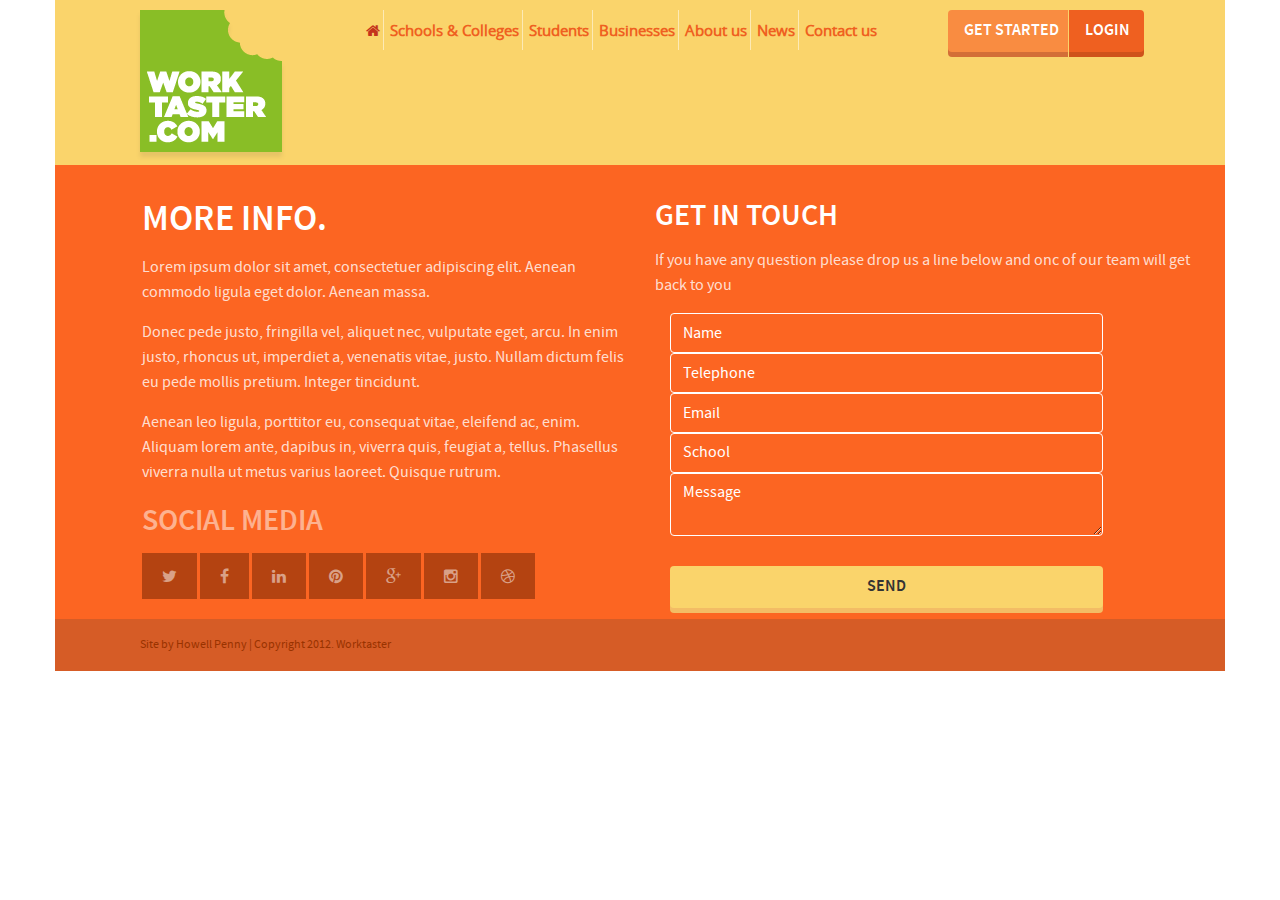
<file: design/index.html>
<!DOCTYPE html>
<html lang="en">
<head>
<meta charset="utf-8">
<title>Home Page | Welcome</title>
<meta name="viewport" content="width=device-width, initial-scale=1.0, maximum-scale=1.0">

<!--Bootstrap Css-->
<link href="bootstrap/css/bootstrap.css" rel="stylesheet">

<!-- Loading Drunken Parrot UI -->
<link href="css/style.css" rel="stylesheet">
<link href="css/demo.css" rel="stylesheet">

<!-- <link rel="shortcut icon" href="images/favicon.ico"> -->

<!-- HTML5 shim, for IE6-8 support of HTML5 elements. All other JS at the end of file. -->
<!--[if lt IE 9]>
    <script src="js/html5shiv.js"></script>
<![endif]-->
    
<!--My Style Css-->
<link href="script/myStyle.css" rel="stylesheet" type="text/css">

<!--Font Awesome -->
<link href="css/font-awesome.css" rel="stylesheet" type="text/css">

<!--Fonts  -->
<link href="font/stylesheet.css" rel="stylesheet" type="text/css">

<!-- Rest Css -->
<link href="script/html5reset-1.6.1.css" rel="stylesheet" type="text/css">

<!--Normalize Css-->
<link href="script/normalize.css" rel="stylesheet" type="text/css">

<!-- Custome Buttons
<link href="script/buttons.css" rel="stylesheet" type="text/css"> -->

</head>
<body>
<div class="container">

<div class="row bgColorOne">
  <div class="col-md-3"><a href="index.html"><img src="img/logo.png" alt="Logo" class="logo"></a></div>
  <div class="col-md-6">
    <div id="navigationContainer">
    	<nav>
            <ul>
            	<li><a href="index.html"><span class="fa fa-home h_pg_homeIcon"></span></a></li>
            	<li><a href="#schoolandcollage.html">Schools & Colleges</a></li>
            	<li><a href="#students.html">Students</a></li>
            	<li><a href="#businesses.html">Businesses</a></li>
            	<li><a href="about.html">About us</a></li>
            	<li><a href="#news.html">News</a></li>
            	<li class="border-right-none"><a href="#contactus.html">Contact us</a></li>
            </ul>
        </nav>
    </div>
  </div>
  <div class="col-md-3">
  	<div class="header_btn_group">
      <a href="#" class="menu-getStarted-btn-adj"><button type="button" class="btn btn-danger btn-embossed">GET STARTED</button></a>
      <a href="#" class="menu-login-btn-adj"><button type="button" class="btn btn-orange btn-embossed">LOGIN</button></a>
    </div>
  </div>
  <div class="clearfix visible-md"></div>       
 </div>





<div class="row bgcolorSix" id="footer">

		<div class="col-md-6">
        <div class="ftr-bx-01">
        <h1>More Info.</h1>
        <p>Lorem ipsum dolor sit amet, consectetuer adipiscing elit. Aenean commodo ligula eget dolor. Aenean massa.</p>
        <p>Donec pede justo, fringilla vel, aliquet nec, vulputate eget, arcu. In enim justo, rhoncus ut, imperdiet a, venenatis vitae, justo. Nullam dictum felis eu pede mollis pretium. Integer tincidunt.</p>
        <p>Aenean leo ligula, porttitor eu, consequat vitae, eleifend ac, enim. Aliquam lorem ante, dapibus in, viverra quis, feugiat a, tellus. Phasellus viverra nulla ut metus varius laoreet. Quisque rutrum. </p>

        <h2>Social Media</h2>
		<div class="ftr-social-iconSet">
            <a href=""><i class="fa fa-twitter"></i></a>
            <a href=""><i class="fa fa-facebook"></i></a>
            <a href=""><i class="fa fa-linkedin"></i></a>
            <a href=""><i class="fa fa-pinterest"></i></a>
            <a href=""><i class="fa fa-google-plus"></i></a>
            <a href=""><i class="fa fa-instagram"></i></a>
            <a href=""><i class="fa fa-dribbble"></i></a>
        </div>
        </div>
        </div>        

		<div class="col-md-6">
        	<div class="ftr-bx-02">
            	<h2>Get In Touch</h2>
                <p>If you have any question please drop us a line below and onc of our team will get back to you</p>
                <div class="col-md-10">
                <form>
					<input type="text" class="form-control h_page_cf_input_adj" placeholder="Name">
					<input type="text" class="form-control h_page_cf_input_adj" placeholder="Telephone">
					<input type="text" class="form-control h_page_cf_input_adj" placeholder="Email">
					<select id="selectbasic" name="selectbasic" class="form-control h_page_cf_input_adj">
                        <option value="1" class="h_page_cf_input_adj" >School</option>
                        <option value="2" class="h_page_cf_input_adj">Lorem Ipsum</option>
                        <option value="3" class="h_page_cf_input_adj">Lorem Ipsum</option>
                        <option value="4" class="h_page_cf_input_adj">Lorem Ipsum</option>
                  </select>
                  <textarea name="" cols="" rows="" class="form-control" placeholder="Message" style="background-color:transparent; color:#fff;"></textarea>
                      <a href="#" class="ftr-send-btn-adj">
                      <button type="button" class="btn btn-warning raised h_page_cf_send_btn">SEND</button>
                      </a>
                </form>
                </div>
            </div>
        </div>

</div>

<div class="row">
	<div id="copyright">
        <p>Site by Howell Penny | Copyright 2012. Worktaster</p>
    </div>
</div>

</div>


<!-- Bootstrap core JavaScript
================================================== -->
<!-- Placed at the end of the document so the pages load faster -->
<script src="https://ajax.googleapis.com/ajax/libs/jquery/1.11.0/jquery.min.js"></script>
<script src="bootstrap/js/bootstrap.min.js"></script>
<script src="js/checkbox.js"></script>
<script src="js/radio.js"></script>
<script src="js/bootstrap-switch.js"></script>
<script src="js/toolbar.js"></script>
<script src="js/classie.js"></script>
<script src="js/application.js"></script>

</body>
</html>
</file>
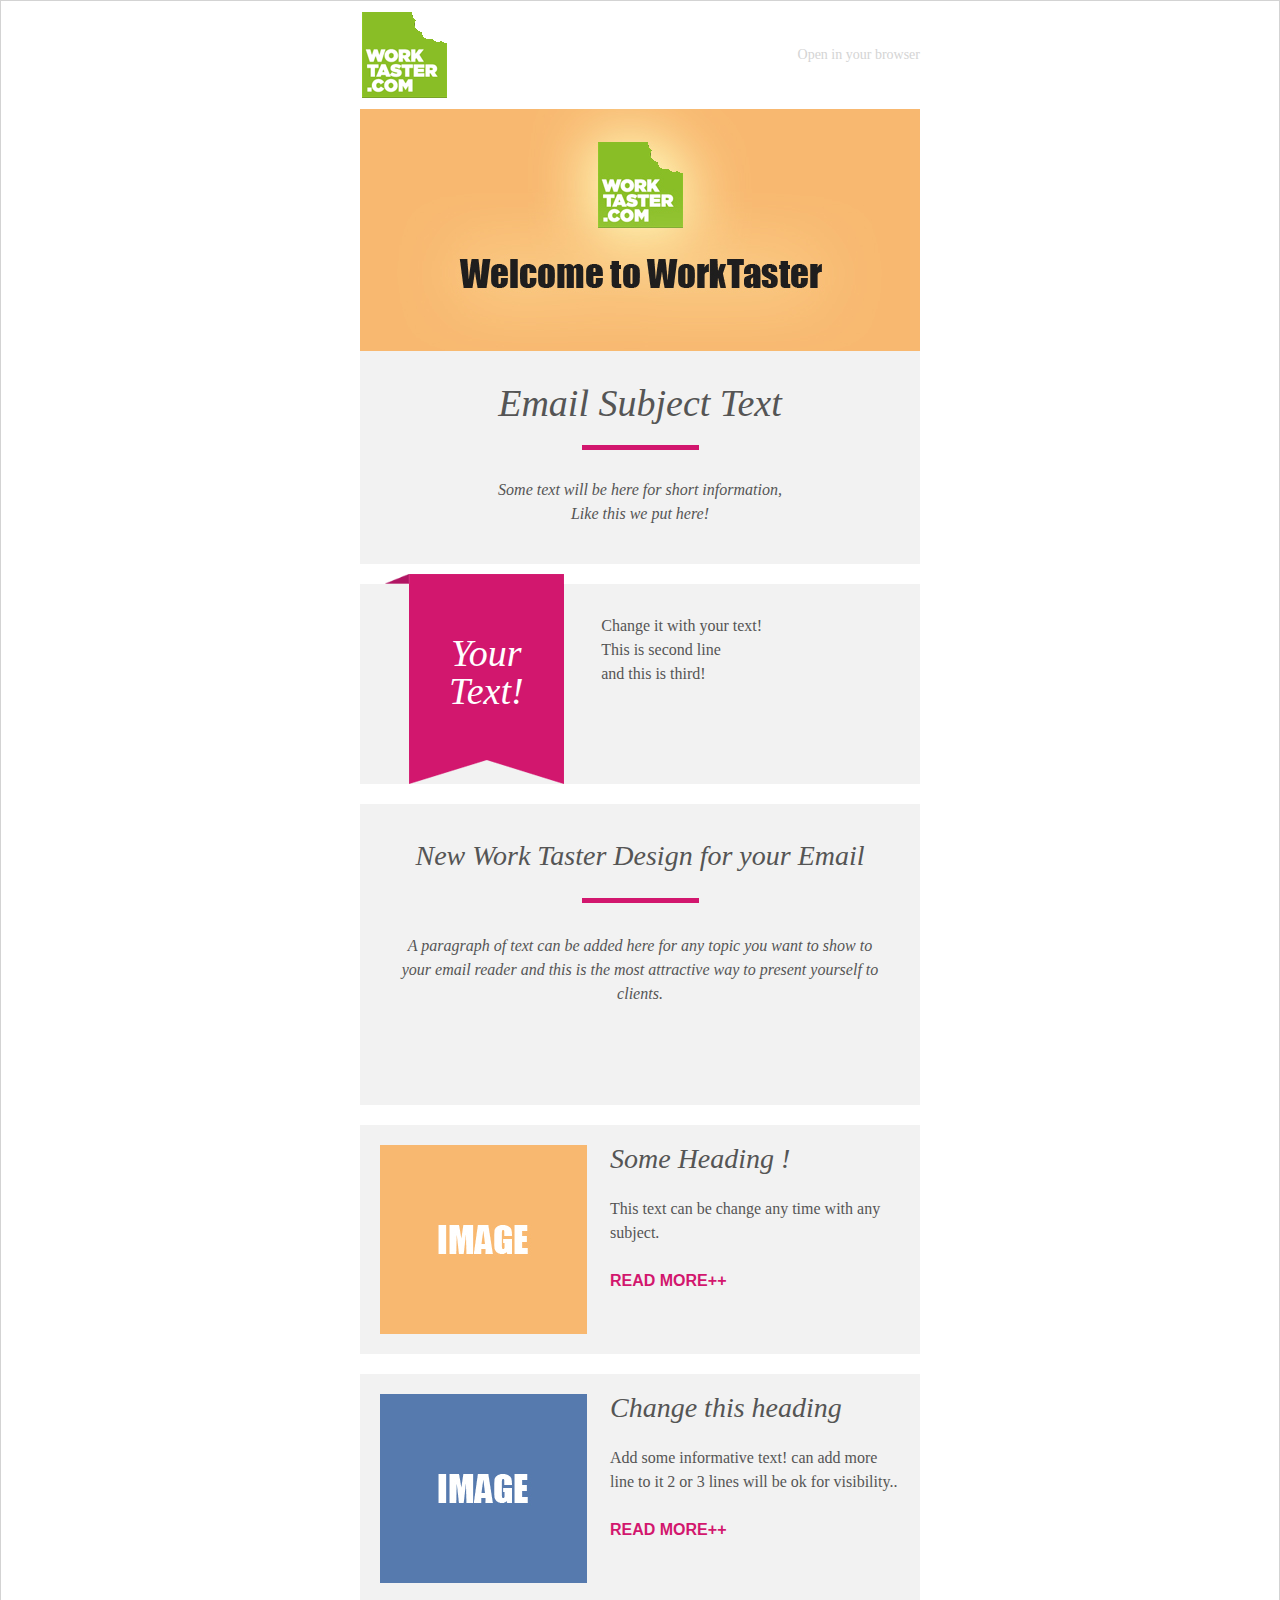
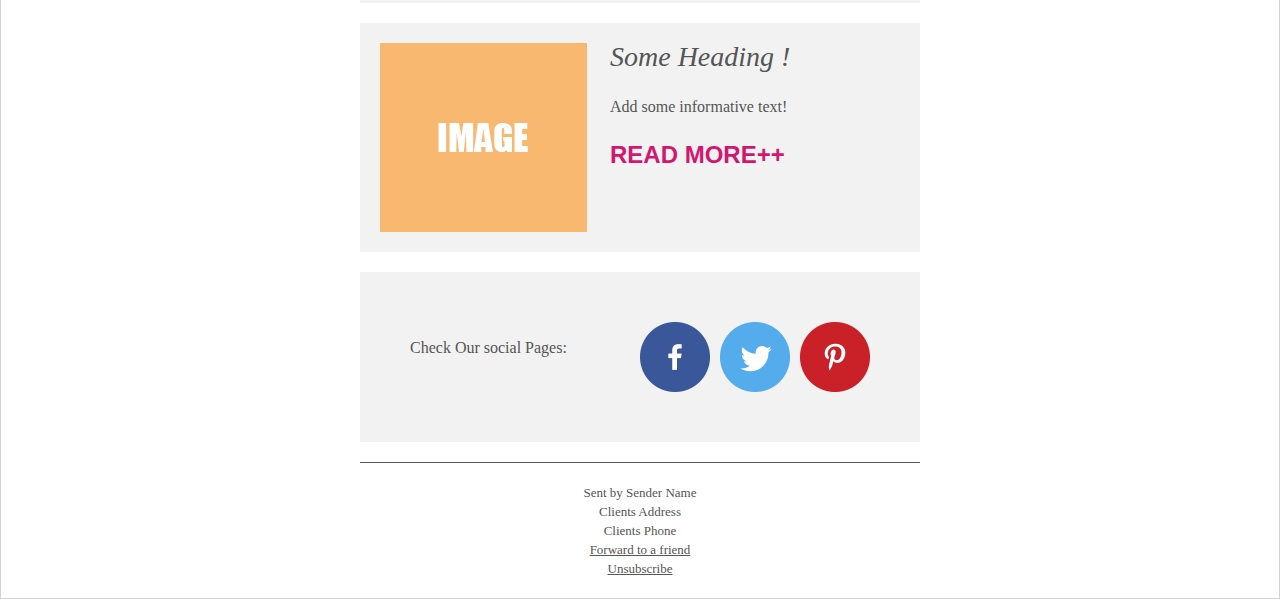
<file: Emailer/index.html>
<!DOCTYPE html>
<html>
<head>
  
  <title>Title</title>
  <style type='text/css'>
  body {
   padding-top: 0 !important;
   padding-bottom: 0 !important;
   padding-top: 0 !important;
   padding-bottom: 0 !important;
   margin:0 !important;
   width: 100% !important;
   -webkit-text-size-adjust: 100% !important;
   -ms-text-size-adjust: 100% !important;
   -webkit-font-smoothing: antialiased !important;
 }
 .tableContent img {
   border: 0 !important;
   display: block !important;
   outline: none !important;
 }
 a{
  color:#382F2E;
}

p, h1,h2,h3,ul,ol,li,div{
  margin:0;
  padding:0;
}

h1,h2{
  font-weight: normal;
  background:transparent !important;
  border:none !important;
}

.contentEditable h2.big{
  font-size: 30px !important;
}

 .contentEditable h2.bigger{
  font-size: 37px !important;
}

td,table{
  vertical-align: top;
}
td.middle{
  vertical-align: middle;
}

a.link1{
  font-size:14px;
  color:#D4D4D4;
  text-decoration:none;
  font-family: Helvetica Neue;
}

.link2{
font-size:16px;
color:#d2176e;
text-decoration:none;
line-height:24px;
font-family: Helvetica;
font-weight: bold;
}

.link3{
padding:5px 10px;
border-radius: 6px;
background-color: #d2176e;
font-size:13px;
color:#f2f2f2;
text-decoration:none;
line-height:26px;
font-family: Helvetica;
font-weight: bold;
}

.contentEditable li{
  margin-top:10px;
  margin-bottom:10px;
  list-style: none;
  color:#ffffff;
  text-align:center;
  font-size:13px;
  line-height:19px;
}

.appart p{
  font-size:13px;
  line-height:19px;
  color:#aaaaaa !important;
}
h2{
  color:#555555;
  font-weight: normal;
  font-size:28px;
  color:#555555;
  font-family: Georgia;
  line-height: 28px;
  font-style: italic;
}
.bgItem{
background:#f2f2f2;
}
.bgBody{
background:#ffffff;
}
</style>



</head>
<body paddingwidth='0' paddingheight='0' bgcolor='#d1d3d4'  style='padding-top: 0; padding-bottom: 0; padding-top: 0; padding-bottom: 0; background-repeat: repeat; width: 100% !important; -webkit-text-size-adjust: 100%; -ms-text-size-adjust: 100%; -webkit-font-smoothing: antialiased;' offset='0' toppadding='0' leftpadding='0'>
<table width='100%' border='0' cellspacing='0' cellpadding='0' class='tableContent bgBody' align='center' bgcolor='#FFFFFF' style='font-family:Georgia, serif; border:1px solid lightgray;'>
    <!-- =============== START HEADER =============== -->
  <tr>
    <td align='center' class=''>
      <table width='560' border='0' cellspacing='0' cellpadding='0' align='center' >
        <tr>
 <!-- =============== END HEADER =============== -->
          <!-- =============== START BODY =============== -->
          <td align='center' class='movableContentContainer'>


          <div class='movableContent'>
            <table width='560' border='0' cellspacing='0' cellpadding='0' align='center'>
              <tr>
                <td align='center'>
                  <table width='560' border='0' cellspacing='0' cellpadding='0' align='center'>
                    <tr><td height='10' colspan='3'></td></tr>
                    <tr>
                      <td>
                        <div class='contentEditableContainer contentImageEditable'>
                          <div class='contentEditable' align='left'>
                            <img src='imgs/logo.png' alt='logo' data-default='placeholder'  width='89' height='88' />
                          </div>
                        </div>
                      </td>
                      <td>

                      </td>
                      <td>
						<div class='contentEditableContainer contentTextEditable' >
                          <div class='contentEditable' align='right'>
                            <a target='_blank' href='[SHOWEMAIL]' class='link1' style='line-height: 88px;color:#D4D4D4;'>Open in your browser</a>
                          </div>
                        </div>
                      </td>
                    </tr>
                    <tr><td height='10' colspan='3'></td></tr>
                  </table>
                </td>
              </tr>
            </table>
          </div>

          <div class='movableContent'>
            <table width='560' border='0' cellspacing='0' cellpadding='0' align='center'>
              <tr>
                <td>
                  <table width='560' border='0' cellspacing='0' cellpadding='0' align='center'>
                    <tr>
                      <td>
                        <div class='contentEditableContainer contentImageEditable'>
                          <div class='contentEditable' align='left'>
                            <img src='imgs/header.jpg' alt='header' data-default='placeholder' data-max-width='560' width='560' height='242' />
                          </div>
                        </div>
                      </td>
                    </tr>
                    <tr>
                      <td class='bgItem'>
                        <table width='560' border='0' cellspacing='0' cellpadding='0' align='center'>
                          <tr><td height='38'></td></tr>
                          <tr>
                            <td>
                              <div class='contentEditableContainer contentTextEditable'>
                                <div class='contentEditable'>
                                  <h2 style='font-size:38px;text-align:center;'>Email Subject Text</h2>
                                </div>
                              </div>
                            </td>
                          </tr>
                          <tr><td height='20'></td></tr>
                          <tr><td height='5' align='center'><hr style='width:117px; height:5px; background-color:#d2176e;border: none;'/></td></tr>
                          <tr><td height='20'></td></tr>
                          <tr>
                            <td>
                              <div class='contentEditableContainer contentTextEditable'>
                                <div class='contentEditable' style='font-size:16px;color:#555555;text-align:center;line-height:24px;font-style: italic;'>
                                  <p >Some text will be here for short information,<br/> Like this we put here!</p>
                                </div>
                              </div>                  
                            </td>
                          </tr>
                          <tr><td height='38'></td></tr>
                        </table>
                      </td>
                    </tr>
                  </table>
                </td>
              </tr>
              <tr><td height='10'></td></tr>
            </table>
          </div>

            <div class='movableContent'>
              <table width='560' border='0' cellspacing='0' cellpadding='0' align='center'>
                <tr><td width='210' height='10' align='right'><img src='imgs/bannerTop.png' width='179' height='10' /></td><td width='350' colspan='2'></td></tr>
                <tr>
                  <td width='210' class='bgItem' align='right'>
                    <table width='155' border='0' cellspacing='0' cellpadding='0' >
                      <tr><td bgcolor='#d2176e' height='50'></td></tr>
                      <tr>
                        <td bgcolor='#d2176e' style='padding-right:15px;padding-left:15px;'>
                          <div class='contentEditableContainer contentTextEditable'>
                            <div class='contentEditable' style='font-size:38px;color:#FFFFFF;text-align:center;line-height:38px;font-style: italic;'>
                              <p style='color:#FFFFFF;'>Your Text!</p>
                            </div>
                          </div>   
                        </td>
                      </tr>
                      <tr><td height='50' bgcolor='#d2176e'></td></tr>
                      <tr><td valign='bottom'><img src='imgs/bannerBottom.png' width='155' height='24' /></td></tr>
                    </table>
                  </td>
                  <td width='40' class='bgItem'></td>
                  <td width='260' class='bgItem'>
                    <table width='260' border='0' cellspacing='0' cellpadding='0' >
                      <tr><td height='30'></td></tr>
                      <tr>
                        <td>
                          <div class='contentEditableContainer contentTextEditable'>
                            <div class='contentEditable' style='color:#555555;font-size:16px;line-height:24px;text-align:left;font-family: Helvetica Neue;'>
                              <p> Change it with your text! <br/> This is second line <br/> and this is third!</p>
                            </div>
                          </div>
                        </td>
                      </tr>
                      <tr><td height='50'></td></tr>
                    </table>
                  </td>
                  <td width='30' class='bgItem'></td>
                </tr>
                <tr><td height='10'></td></tr>
              </table>
            </div>

            <div class='movableContent'>
              <table width='560' border='0' cellspacing='0' cellpadding='0' align='center'>
                <tr><td height='10'></td></tr>
                <tr>
                  <td class='bgItem'>
                    <table width='560' border='0' cellspacing='0' cellpadding='0' align='center'>
                      <tr><td height='38'></td></tr>
                      <tr>
                        <td>
                          <div class='contentEditableContainer contentTextEditable'>
                            <div class='contentEditable'>
                              <h2 style='line-height: 28px;font-style: italic;text-align:center;font-size:28px;'>New Work Taster Design for your Email</h2>
                            </div>
                          </div>
                        </td>
                      </tr>
                      <tr><td height='20'></td></tr>
                      <tr><td height='5' align='center'><hr style='width:117px; height:5px; background-color:#d2176e;border: none;'/></td></tr>
                      <tr><td height='20'></td></tr>
                      <tr>
                        <td>
                          <table>
                            <tr>
                              <td width='30'></td>
                              <td>
                                <div class='contentEditableContainer contentTextEditable'>
                                  <div class='contentEditable' style='font-size:16px;color:#555555;text-align:center;line-height:24px;font-style: italic;'>
                                    <p >A paragraph of text can be added here for any  topic you want to show to your email reader and this is the most attractive way to present yourself to clients. </p>
                                  </div>
                                </div>     
                              </td>
                              <td width='30'></td>
                            </tr>
                          </table>
                        </td>
                      </tr>
                      <tr><td height='38'></td></tr>
                      <tr>
                        <td align='center'>
                          <table width='480' border='0' cellspacing='0' cellpadding='0' align='center'>
                            <tr>
                              <td>


                              </td>
                              <td width='15'></td>
                              <td>

                              </td>
                              <td width='15'></td>
                              <td>
                               
                              </td>
                            </tr>
                            <tr><td height='20' colspan='5'></td></tr>
                            <tr>
                              <td>
                               
                              </td>
                              <td width='15'></td>
                              <td>
                                
                              </td>
                              <td width='15'></td>
                              <td>
                                
                              </td>
                            </tr>
                            <tr><td height='38' colspan='5'></td></tr>
                          </table>
                        </td>
                      </tr>
                    </table>
                  </td>
                </tr>
                <tr><td height='10'></td></tr>
              </table>
            </div>

            <div class='movableContent'>
              <table width='560' border='0' cellspacing='0' cellpadding='0' align='center'>
                <tr><td height='10'></td></tr>
                <tr>
                  <td class='bgItem' align='center'>
                    <table width='520' border='0' cellspacing='0' cellpadding='0' align='center'>
                      <tr><td height='20' colspan='3'></td></tr>
                      <tr>
                        <td width='210'>
                          <div class='contentEditableContainer contentImageEditable'>
                            <div class='contentEditable'>
                              <img src='imgs/left1.jpg' data-default='placeholder' data-max-width='210' width='207' height='189'/>
                            </div>
                          </div>
                        </td>
                        <td width='20'></td>
                        <td width='290'>
                          <div class='contentEditableContainer contentTextEditable'>
                            <div class='contentEditable' style='font-size:16px;color:#555555;text-align:left;line-height:24px;'>
                                  <h2  style='font-size:28px;'>Some Heading !</h2>
                                  <br/>
                                  <p>This text can be change any time with any subject.</p>
                                  <br/>
                                  <a target='_blank' href='' class='link2'>READ MORE++</a>
                            </div>
                          </div>
                        </td>
                      </tr>
                      <tr><td height='20' colspan='3'></td></tr>
                    </table>
                  </td>
                </tr>
                <tr><td height='10'></td></tr>
              </table>
            </div>

            <div class='movableContent'>
              <table width='560' border='0' cellspacing='0' cellpadding='0' align='center'>
                <tr><td height='10'></td></tr>
                <tr>
                  <td class='bgItem' align='center'>
                    <table width='520' border='0' cellspacing='0' cellpadding='0' align='center'>
                      <tr><td height='20' colspan='3'></td></tr>
                      <tr>
                        <td width='210'>
                          <div class='contentEditableContainer contentImageEditable'>
                            <div class='contentEditable'>
                              <img src='imgs/left2.jpg' data-default='placeholder' data-max-width='210' width='207' height='189'/>
                            </div>
                          </div>
                        </td>
                        <td width='20'></td>
                        <td width='290'>
                          <div class='contentEditableContainer contentTextEditable'>
                            <div class='contentEditable' style='font-size:16px;color:#555555;text-align:left;line-height:24px;'>
                                  <h2 style='font-size:28px;'>Change this heading</h2>
                                  <br/>
                                  <p>Add some informative text! can add more line to it 2 or 3 lines will be ok for visibility..</p>
                                  <br/>
                                  <a target='_blank' href='' class='link2'>READ MORE++</a>
                            </div>
                          </div>
                        </td>
                      </tr>
                      <tr><td height='20' colspan='3'></td></tr>
                    </table>
                  </td>
                </tr>
                <tr><td height='10'></td></tr>
              </table>
            </div>

            <div class='movableContent'>
              <table width='560' border='0' cellspacing='0' cellpadding='0' align='center'>
                <tr><td height='10'></td></tr>
                <tr>
                  <td class='bgItem' align='center'>
                    <table width='520' border='0' cellspacing='0' cellpadding='0' align='center'>
                      <tr><td height='20' colspan='3'></td></tr>
                      <tr>
                        <td width='210'>
                          <div class='contentEditableContainer contentGmapEditable'>
                            <div class='contentEditable'>
                              <img src='imgs/map.jpg' data-default='placeholder' data-max-width='210' width='207' height='189'/>
                            </div>
                          </div>
                        </td>
                        <td width='20'></td>
                        <td width='290'>
                          <div class='contentEditableContainer contentTextEditable'>
                            <div class='contentEditable' style='font-size:16px;color:#555555;text-align:left;line-height:24px;'>
                                  <h2 style='font-size:28px;'>Some Heading !</h2>
                                  <br/>
                                  <p>Add some informative text!</p>
                                  <br/>
                                  <span class='link2' style='font-size:24px;'>READ MORE++</span>
                            </div>
                          </div>
                        </td>
                      </tr>
                      <tr><td height='20' colspan='3'></td></tr>
                    </table>
                  </td>
                </tr>
                <tr><td height='10'></td></tr>
              </table>
            </div>

 
            <div class='movableContent'>
              <table width='560' border='0' cellspacing='0' cellpadding='0' align='center'>
                <tr><td height='10'></td></tr>
                <tr>
                  <td class='bgItem' align='center'>
                    <table width='560' border='0' cellspacing='0' cellpadding='0' align='center'>
                      <tr><td height='50' colspan='9'></td></tr>
                      <tr>
                        <td width='50'></td>
                        <td width='200' style='padding-top:14px;'>
                          <div class='contentEditableContainer contentTextEditable'>
                            <div class='contentEditable' style='font-size: 16px;color:#555555;line-height: 24px;'>
                              <p>
                                Check Our social Pages:
                              </p>
                            </div>
                          </div>
                        </td>
                        <td width='30'></td>
                        <td width='70'>
                          <div class='contentEditableContainer contentFacebookEditable'>
                            <div class='contentEditable'>
                              <img src='imgs/facebook.png'   data-max-width='70' width='70' height='70' alt='facebook' data-customIcon='true'/>
                            </div>
                          </div>
                        </td>
                        <td width='10'></td>
                        <td width='70'>
                          <div class='contentEditableContainer contentTwitterEditable'>
                            <div class='contentEditable'>
                              <img src='imgs/twitter.png'  data-max-width='70' width='70' height='70' alt='Twitter' data-customIcon='true'/>
                            </div>
                          </div>
                        </td>
                        <td width='10'></td>
                        <td width='70'>
                          <div class='contentEditableContainer contentImageEditable'>
                            <div class='contentEditable'>
                              <img src='imgs/pinterest.png'  data-max-width='70' width='70' height='70' alt='Pinterest'/>
                            </div>
                          </div>
                        </td>
                        <td width='50'></td>
                      </tr>
                      <tr><td height='50' colspan='9'></td></tr>
                    </table>
                  </td>
                </tr>
                <tr><td height='10'></td></tr>
              </table>
            </div>


            <div class='movableContent'>
            <table width='560' border='0' cellspacing='0' cellpadding='0' align='center'>
              <tr><td height='10'></td></tr>

              <tr><td><div style='border-top:1px solid #555555;'></div></td></tr>

              <tr><td height='20'></td></tr>

              <tr>
                <td align='center'>
                  <table width='560' border='0' cellspacing='0' cellpadding='0' align='center'>
                    <tr>
                      <td width='560' align='center'>
                        <div class='contentEditableContainer contentTextEditable'>
                          <div class='contentEditable' style='color:#555555;text-align:center;font-size:13px;line-height:19px;'>
                            <p>Sent by Sender Name <br/>
                              Clients Address <br/>
                              Clients Phone <br/>
                              <a target='_blank' href='[FORWARD]' style='color:#555555;'>Forward to a friend</a><br/>
                              </p>
                              <a target='_blank' href='[UNSUBSCRIBE]' style='color:#555555;'>Unsubscribe</a>
                            </p>
                          </div>
                        </div>
                      </td>
                    </tr>
                  </table>
                </td>
              </tr>
            </table>
          </div>


          </td>
        </tr>

        <!-- =============== END BODY =============== -->

<!-- =============== START FOOTER =============== -->
        

        <tr><td height='20'></td></tr>
<!-- =============== END FOOTER =============== -->


      </table>
    </td>
  </tr>
</table>



  </body>
  </html>
</file>
<file: design/css/style.css>
@font-face {
  font-family: 'SourceSansPro';
  src: url('../fonts/source-sans-pro/sourcesanspro-regular.eot');
  src: url('../fonts/source-sans-pro/sourcesanspro-regular.eot?#iefix') format('embedded-opentype'), url('../fonts/source-sans-pro/sourcesanspro-regular.woff') format('woff'), url('../fonts/source-sans-pro/sourcesanspro-regular.ttf') format('truetype'), url('../fonts/source-sans-pro/sourcesanspro-regular.svg#sourcesanspro-regular') format('svg');
  font-weight: normal;
  font-style: normal;
}
@font-face {
  font-family: 'SourceSansProExtraLight';
  src: url('../fonts/source-sans-pro/sourcesanspro-extralight.eot');
  src: url('../fonts/source-sans-pro/sourcesanspro-extralight.eot?#iefix') format('embedded-opentype'), url('../fonts/source-sans-pro/sourcesanspro-extralight.woff') format('woff'), url('../fonts/source-sans-pro/sourcesanspro-extralight.ttf') format('truetype'), url('../fonts/source-sans-pro/sourcesanspro-extralight.svg#sourcesanspro-extralight') format('svg');
  font-weight: normal;
  font-style: normal;
}
@font-face {
  font-family: 'SourceSansProBold';
  src: url('../fonts/source-sans-pro/sourcesanspro-bold.eot');
  src: url('../fonts/source-sans-pro/sourcesanspro-bold.eot?#iefix') format('embedded-opentype'), url('../fonts/source-sans-pro/sourcesanspro-bold.woff') format('woff'), url('../fonts/source-sans-pro/sourcesanspro-bold.ttf') format('truetype'), url('../fonts/source-sans-pro/sourcesanspro-bold.svg#sourcesanspro-bold') format('svg');
  font-weight: normal;
  font-style: normal;
}
@font-face {
  font-family: 'SourceSansProSemiBold';
  src: url('../fonts/source-sans-pro/sourcesanspro-semibold.eot');
  src: url('../fonts/source-sans-pro/sourcesanspro-semibold.eot?#iefix') format('embedded-opentype'), url('../fonts/source-sans-pro/sourcesanspro-semibold.woff') format('woff'), url('../fonts/source-sans-pro/sourcesanspro-semibold.ttf') format('truetype'), url('../fonts/source-sans-pro/sourcesanspro-semibold.svg#sourcesanspro-semibold') format('svg');
  font-weight: normal;
  font-style: normal;
}
@font-face {
  font-family: 'Merriweather';
  src: url('../fonts/source-sans-pro/sourcesanspro-regular.eot');
  src: url('../fonts/source-sans-pro/sourcesanspro-regular.eot?#iefix') format('embedded-opentype'), url('../fonts/source-sans-pro/sourcesanspro-regular.woff') format('woff'), url('../fonts/source-sans-pro/sourcesanspro-regular.ttf') format('truetype'), url('../fonts/source-sans-pro/sourcesanspro-regular.svg#sourcesanspro-regular') format('svg');
  font-weight: normal;
  font-style: normal;
}
@font-face {
  font-family: 'MerriweatherLight';
  src: url('../fonts/source-sans-pro/sourcesanspro-extralight.eot');
  src: url('../fonts/source-sans-pro/sourcesanspro-extralight.eot?#iefix') format('embedded-opentype'), url('../fonts/source-sans-pro/sourcesanspro-extralight.woff') format('woff'), url('../fonts/source-sans-pro/sourcesanspro-extralight.ttf') format('truetype'), url('../fonts/source-sans-pro/sourcesanspro-extralight.svg#sourcesanspro-extralight') format('svg');
  font-weight: normal;
  font-style: normal;
}
@font-face {
  font-family: 'MerriweatherBold';
  src: url('../fonts/source-sans-pro/sourcesanspro-bold.eot');
  src: url('../fonts/source-sans-pro/sourcesanspro-bold.eot?#iefix') format('embedded-opentype'), url('../fonts/source-sans-pro/sourcesanspro-bold.woff') format('woff'), url('../fonts/source-sans-pro/sourcesanspro-bold.ttf') format('truetype'), url('../fonts/source-sans-pro/sourcesanspro-bold.svg#sourcesanspro-bold') format('svg');
  font-weight: normal;
  font-style: normal;
}
@font-face {
  font-family: 'MerriweatherHeavy';
  src: url('../fonts/source-sans-pro/.eot');
  src: url('../fonts/source-sans-pro/.eot?#iefix') format('embedded-opentype'), url('../fonts/source-sans-pro/.woff') format('woff'), url('../fonts/source-sans-pro/.ttf') format('truetype'), url('../fonts/source-sans-pro/.svg#') format('svg');
  font-weight: normal;
  font-style: normal;
}
@charset "UTF-8";
/*
* Symbolset
* www.symbolset.com
* Copyright © 2013 Oak Studios LLC
*
* Upload this file to your web server
* and place this within your <head> tags.
* <link href="webfonts/ss-junior.css" rel="stylesheet" />
*/
@font-face {
  font-family: "SSJunior";
  src: url('../fonts/ss-junior/webfonts/ss-junior.eot');
  src: url('../fonts/ss-junior/webfonts/ss-junior.eot?#iefix') format('embedded-opentype'), url('../fonts/ss-junior/webfonts/ss-junior.woff') format('woff'), url('../fonts/ss-junior/webfonts/ss-junior.ttf') format('truetype'), url('../fonts/ss-junior/webfonts/ss-junior.svg#SSJunior') format('svg');
  font-weight: 400;
  font-style: normal;
}
/* This triggers a redraw in IE to Fix IE8's :before content rendering. */
html:hover [class^="ss-"] {
  -ms-zoom: 1;
}
.ss-icon,
.ss-icon.ss-junior,
[class^="ss-"]:before,
[class*=" ss-"]:before,
[class^="ss-"].ss-junior:before,
[class*=" ss-"].ss-junior:before,
[class^="ss-"].right:after,
[class*=" ss-"].right:after,
[class^="ss-"].ss-junior.right:after,
[class*=" ss-"].ss-junior.right:after {
  font-family: "SSJunior";
  font-style: normal;
  font-weight: 400;
  text-decoration: none;
  text-rendering: optimizeLegibility;
  white-space: nowrap;
  /*-webkit-font-feature-settings: "liga"; Currently broken in Chrome >= v22. Falls back to text-rendering. Safari is unaffected. */

  -moz-font-feature-settings: "liga=1";
  -moz-font-feature-settings: "liga";
  -ms-font-feature-settings: "liga" 1;
  -o-font-feature-settings: "liga";
  font-feature-settings: "liga";
  -webkit-font-smoothing: antialiased;
}
[class^="ss-"].right:before,
[class*=" ss-"].right:before {
  display: none;
  content: '';
}
.ss-cursor:before,
.ss-cursor.right:after {
  content: '';
}
.ss-crosshair:before,
.ss-crosshair.right:after {
  content: '⌖';
}
.ss-search:before,
.ss-search.right:after {
  content: '🔎';
}
.ss-zoomin:before,
.ss-zoomin.right:after {
  content: '';
}
.ss-zoomout:before,
.ss-zoomout.right:after {
  content: '';
}
.ss-view:before,
.ss-view.right:after {
  content: '👀';
}
.ss-viewdisabled:before,
.ss-viewdisabled.right:after {
  content: '';
}
.ss-binoculars:before,
.ss-binoculars.right:after {
  content: '';
}
.ss-attach:before,
.ss-attach.right:after {
  content: '📎';
}
.ss-link:before,
.ss-link.right:after {
  content: '🔗';
}
.ss-move:before,
.ss-move.right:after {
  content: '';
}
.ss-write:before,
.ss-write.right:after {
  content: '✎';
}
.ss-writingdisabled:before,
.ss-writingdisabled.right:after {
  content: '';
}
.ss-compose:before,
.ss-compose.right:after {
  content: '📝';
}
.ss-lock:before,
.ss-lock.right:after {
  content: '🔒';
}
.ss-unlock:before,
.ss-unlock.right:after {
  content: '🔓';
}
.ss-key:before,
.ss-key.right:after {
  content: '🔑';
}
.ss-backspace:before,
.ss-backspace.right:after {
  content: '⌫';
}
.ss-ban:before,
.ss-ban.right:after {
  content: '🚫';
}
.ss-trash:before,
.ss-trash.right:after {
  content: '';
}
.ss-target:before,
.ss-target.right:after {
  content: '◎';
}
.ss-skull:before,
.ss-skull.right:after {
  content: '💀';
}
.ss-tag:before,
.ss-tag.right:after {
  content: '';
}
.ss-bookmark:before,
.ss-bookmark.right:after {
  content: '🔖';
}
.ss-flag:before,
.ss-flag.right:after {
  content: '⚑';
}
.ss-like:before,
.ss-like.right:after {
  content: '👍';
}
.ss-dislike:before,
.ss-dislike.right:after {
  content: '👎';
}
.ss-heart:before,
.ss-heart.right:after {
  content: '♥';
}
.ss-unheart:before,
.ss-unheart.right:after {
  content: '';
}
.ss-star:before,
.ss-star.right:after {
  content: '⋆';
}
.ss-unstar:before,
.ss-unstar.right:after {
  content: '';
}
.ss-sample:before,
.ss-sample.right:after {
  content: '';
}
.ss-crop:before,
.ss-crop.right:after {
  content: '';
}
.ss-cut:before,
.ss-cut.right:after {
  content: '✂';
}
.ss-clipboard:before,
.ss-clipboard.right:after {
  content: '📋';
}
.ss-ruler:before,
.ss-ruler.right:after {
  content: '';
}
.ss-gridlines:before,
.ss-gridlines.right:after {
  content: '';
}
.ss-pencilbrushpen:before,
.ss-pencilbrushpen.right:after {
  content: '';
}
.ss-paintroller:before,
.ss-paintroller.right:after {
  content: '';
}
.ss-paint:before,
.ss-paint.right:after {
  content: '';
}
.ss-paintdisabled:before,
.ss-paintdisabled.right:after {
  content: '';
}
.ss-paintedit:before,
.ss-paintedit.right:after {
  content: '';
}
.ss-pixels:before,
.ss-pixels.right:after {
  content: '';
}
.ss-phone:before,
.ss-phone.right:after {
  content: '📞';
}
.ss-phonedisabled:before,
.ss-phonedisabled.right:after {
  content: '';
}
.ss-addressbook:before,
.ss-addressbook.right:after {
  content: '📑';
}
.ss-voicemail:before,
.ss-voicemail.right:after {
  content: '⌕';
}
.ss-mailbox:before,
.ss-mailbox.right:after {
  content: '📫';
}
.ss-send:before,
.ss-send.right:after {
  content: '';
}
.ss-paperairplane:before,
.ss-paperairplane.right:after {
  content: '';
}
.ss-mail:before,
.ss-mail.right:after {
  content: '✉';
}
.ss-inbox:before,
.ss-inbox.right:after {
  content: '📥';
}
.ss-inboxes:before,
.ss-inboxes.right:after {
  content: '';
}
.ss-outbox:before,
.ss-outbox.right:after {
  content: '📤';
}
.ss-chat:before,
.ss-chat.right:after {
  content: '💬';
}
.ss-textchat:before,
.ss-textchat.right:after {
  content: '';
}
.ss-ellipsischat:before,
.ss-ellipsischat.right:after {
  content: '';
}
.ss-ellipsis:before,
.ss-ellipsis.right:after {
  content: '…';
}
.ss-smile:before,
.ss-smile.right:after {
  content: '☻';
}
.ss-frown:before,
.ss-frown.right:after {
  content: '☹';
}
.ss-surprise:before,
.ss-surprise.right:after {
  content: '😮';
}
.ss-user:before,
.ss-user.right:after {
  content: '👤';
}
.ss-femaleuser:before,
.ss-femaleuser.right:after {
  content: '👧';
}
.ss-users:before,
.ss-users.right:after {
  content: '👥';
}
.ss-robot:before,
.ss-robot.right:after {
  content: '';
}
.ss-ghost:before,
.ss-ghost.right:after {
  content: '👻';
}
.ss-contacts:before,
.ss-contacts.right:after {
  content: '📇';
}
.ss-pointup:before,
.ss-pointup.right:after {
  content: '👆';
}
.ss-pointright:before,
.ss-pointright.right:after {
  content: '👉';
}
.ss-pointdown:before,
.ss-pointdown.right:after {
  content: '👇';
}
.ss-pointleft:before,
.ss-pointleft.right:after {
  content: '👈';
}
.ss-cart:before,
.ss-cart.right:after {
  content: '';
}
.ss-shoppingbag:before,
.ss-shoppingbag.right:after {
  content: '';
}
.ss-store:before,
.ss-store.right:after {
  content: '🏪';
}
.ss-creditcard:before,
.ss-creditcard.right:after {
  content: '💳';
}
.ss-banknote:before,
.ss-banknote.right:after {
  content: '💵';
}
.ss-calculator:before,
.ss-calculator.right:after {
  content: '';
}
.ss-calculate:before,
.ss-calculate.right:after {
  content: '';
}
.ss-bank:before,
.ss-bank.right:after {
  content: '🏦';
}
.ss-presentation:before,
.ss-presentation.right:after {
  content: '';
}
.ss-barchart:before,
.ss-barchart.right:after {
  content: '📊';
}
.ss-piechart:before,
.ss-piechart.right:after {
  content: '';
}
.ss-activity:before,
.ss-activity.right:after {
  content: '';
}
.ss-box:before,
.ss-box.right:after {
  content: '📦';
}
.ss-home:before,
.ss-home.right:after {
  content: '⌂';
}
.ss-fence:before,
.ss-fence.right:after {
  content: '';
}
.ss-buildings:before,
.ss-buildings.right:after {
  content: '🏢';
}
.ss-lodging:before,
.ss-lodging.right:after {
  content: '🏨';
}
.ss-globe:before,
.ss-globe.right:after {
  content: '🌐';
}
.ss-navigate:before,
.ss-navigate.right:after {
  content: '';
}
.ss-compass:before,
.ss-compass.right:after {
  content: '';
}
.ss-signpost:before,
.ss-signpost.right:after {
  content: '';
}
.ss-map:before,
.ss-map.right:after {
  content: '';
}
.ss-location:before,
.ss-location.right:after {
  content: '';
}
.ss-pin:before,
.ss-pin.right:after {
  content: '📍';
}
.ss-pushpin:before,
.ss-pushpin.right:after {
  content: '📌';
}
.ss-code:before,
.ss-code.right:after {
  content: '';
}
.ss-puzzle:before,
.ss-puzzle.right:after {
  content: '';
}
.ss-floppydisk:before,
.ss-floppydisk.right:after {
  content: '💾';
}
.ss-window:before,
.ss-window.right:after {
  content: '';
}
.ss-music:before,
.ss-music.right:after {
  content: '♫';
}
.ss-mic:before,
.ss-mic.right:after {
  content: '🎤';
}
.ss-headphones:before,
.ss-headphones.right:after {
  content: '🎧';
}
.ss-mutevolume:before,
.ss-mutevolume.right:after {
  content: '';
}
.ss-volume:before,
.ss-volume.right:after {
  content: '🔈';
}
.ss-lowvolume:before,
.ss-lowvolume.right:after {
  content: '🔉';
}
.ss-highvolume:before,
.ss-highvolume.right:after {
  content: '🔊';
}
.ss-radio:before,
.ss-radio.right:after {
  content: '📻';
}
.ss-airplay:before,
.ss-airplay.right:after {
  content: '';
}
.ss-disc:before,
.ss-disc.right:after {
  content: '💿';
}
.ss-camera:before,
.ss-camera.right:after {
  content: '📷';
}
.ss-picture:before,
.ss-picture.right:after {
  content: '🌄';
}
.ss-pictures:before,
.ss-pictures.right:after {
  content: '';
}
.ss-video:before,
.ss-video.right:after {
  content: '📹';
}
.ss-film:before,
.ss-film.right:after {
  content: '';
}
.ss-clapboard:before,
.ss-clapboard.right:after {
  content: '🎬';
}
.ss-tv:before,
.ss-tv.right:after {
  content: '📺';
}
.ss-flatscreen:before,
.ss-flatscreen.right:after {
  content: '';
}
.ss-play:before,
.ss-play.right:after {
  content: '▶';
}
.ss-pause:before,
.ss-pause.right:after {
  content: '';
}
.ss-stop:before,
.ss-stop.right:after {
  content: '■';
}
.ss-record:before,
.ss-record.right:after {
  content: '●';
}
.ss-rewind:before,
.ss-rewind.right:after {
  content: '⏪';
}
.ss-fastforward:before,
.ss-fastforward.right:after {
  content: '⏩';
}
.ss-skipforward:before,
.ss-skipforward.right:after {
  content: '⏭';
}
.ss-skipback:before,
.ss-skipback.right:after {
  content: '⏮';
}
.ss-eject:before,
.ss-eject.right:after {
  content: '⏏';
}
.ss-filecabinet:before,
.ss-filecabinet.right:after {
  content: '';
}
.ss-books:before,
.ss-books.right:after {
  content: '📚';
}
.ss-notebook:before,
.ss-notebook.right:after {
  content: '📓';
}
.ss-newspaper:before,
.ss-newspaper.right:after {
  content: '📰';
}
.ss-grid:before,
.ss-grid.right:after {
  content: '';
}
.ss-rows:before,
.ss-rows.right:after {
  content: '';
}
.ss-columns:before,
.ss-columns.right:after {
  content: '';
}
.ss-thumbnails:before,
.ss-thumbnails.right:after {
  content: '';
}
.ss-menu:before,
.ss-menu.right:after {
  content: '';
}
.ss-filter:before,
.ss-filter.right:after {
  content: '';
}
.ss-desktop:before,
.ss-desktop.right:after {
  content: '💻';
}
.ss-laptop:before,
.ss-laptop.right:after {
  content: '';
}
.ss-tablet:before,
.ss-tablet.right:after {
  content: '';
}
.ss-cell:before,
.ss-cell.right:after {
  content: '📱';
}
.ss-battery:before,
.ss-battery.right:after {
  content: '🔋';
}
.ss-highbattery:before,
.ss-highbattery.right:after {
  content: '';
}
.ss-mediumbattery:before,
.ss-mediumbattery.right:after {
  content: '';
}
.ss-lowbattery:before,
.ss-lowbattery.right:after {
  content: '';
}
.ss-emptybattery:before,
.ss-emptybattery.right:after {
  content: '';
}
.ss-batterydisabled:before,
.ss-batterydisabled.right:after {
  content: '';
}
.ss-lightbulb:before,
.ss-lightbulb.right:after {
  content: '💡';
}
.ss-flashlight:before,
.ss-flashlight.right:after {
  content: '🔦';
}
.ss-flashlighton:before,
.ss-flashlighton.right:after {
  content: '';
}
.ss-picnictable:before,
.ss-picnictable.right:after {
  content: '';
}
.ss-birdhouse:before,
.ss-birdhouse.right:after {
  content: '';
}
.ss-lamp:before,
.ss-lamp.right:after {
  content: '';
}
.ss-onedie:before,
.ss-onedie.right:after {
  content: '⚀';
}
.ss-twodie:before,
.ss-twodie.right:after {
  content: '⚁';
}
.ss-threedie:before,
.ss-threedie.right:after {
  content: '⚂';
}
.ss-fourdie:before,
.ss-fourdie.right:after {
  content: '⚃';
}
.ss-fivedie:before,
.ss-fivedie.right:after {
  content: '⚄';
}
.ss-sixdie:before,
.ss-sixdie.right:after {
  content: '⚅';
}
.ss-downloadcloud:before,
.ss-downloadcloud.right:after {
  content: '';
}
.ss-download:before,
.ss-download.right:after {
  content: '';
}
.ss-uploadcloud:before,
.ss-uploadcloud.right:after {
  content: '';
}
.ss-upload:before,
.ss-upload.right:after {
  content: '';
}
.ss-transfer:before,
.ss-transfer.right:after {
  content: '⇆';
}
.ss-replay:before,
.ss-replay.right:after {
  content: '↺';
}
.ss-refresh:before,
.ss-refresh.right:after {
  content: '↻';
}
.ss-sync:before,
.ss-sync.right:after {
  content: '';
}
.ss-loading:before,
.ss-loading.right:after {
  content: '';
}
.ss-wifi:before,
.ss-wifi.right:after {
  content: '';
}
.ss-file:before,
.ss-file.right:after {
  content: '📄';
}
.ss-files:before,
.ss-files.right:after {
  content: '';
}
.ss-searchfile:before,
.ss-searchfile.right:after {
  content: '';
}
.ss-folder:before,
.ss-folder.right:after {
  content: '📁';
}
.ss-downloadfolder:before,
.ss-downloadfolder.right:after {
  content: '';
}
.ss-uploadfolder:before,
.ss-uploadfolder.right:after {
  content: '';
}
.ss-quote:before,
.ss-quote.right:after {
  content: '“';
}
.ss-anchor:before,
.ss-anchor.right:after {
  content: '';
}
.ss-print:before,
.ss-print.right:after {
  content: '⎙';
}
.ss-fax:before,
.ss-fax.right:after {
  content: '📠';
}
.ss-shredder:before,
.ss-shredder.right:after {
  content: '';
}
.ss-typewriter:before,
.ss-typewriter.right:after {
  content: '';
}
.ss-list:before,
.ss-list.right:after {
  content: '';
}
.ss-action:before,
.ss-action.right:after {
  content: '';
}
.ss-redirect:before,
.ss-redirect.right:after {
  content: '↪';
}
.ss-additem:before,
.ss-additem.right:after {
  content: '';
}
.ss-checkitem:before,
.ss-checkitem.right:after {
  content: '';
}
.ss-expand:before,
.ss-expand.right:after {
  content: '⤢';
}
.ss-contract:before,
.ss-contract.right:after {
  content: '';
}
.ss-scaleup:before,
.ss-scaleup.right:after {
  content: '';
}
.ss-scaledown:before,
.ss-scaledown.right:after {
  content: '';
}
.ss-lifepreserver:before,
.ss-lifepreserver.right:after {
  content: '';
}
.ss-help:before,
.ss-help.right:after {
  content: '❓';
}
.ss-info:before,
.ss-info.right:after {
  content: 'ℹ';
}
.ss-alert:before,
.ss-alert.right:after {
  content: '⚠';
}
.ss-caution:before,
.ss-caution.right:after {
  content: '⛔';
}
.ss-plus:before,
.ss-plus.right:after {
  content: '+';
}
.ss-hyphen:before,
.ss-hyphen.right:after {
  content: '-';
}
.ss-check:before,
.ss-check.right:after {
  content: '✓';
}
.ss-delete:before,
.ss-delete.right:after {
  content: '␡';
}
.ss-fish:before,
.ss-fish.right:after {
  content: '🐟';
}
.ss-bird:before,
.ss-bird.right:after {
  content: '🐦';
}
.ss-bone:before,
.ss-bone.right:after {
  content: '';
}
.ss-tooth:before,
.ss-tooth.right:after {
  content: '';
}
.ss-poo:before,
.ss-poo.right:after {
  content: '💩';
}
.ss-tree:before,
.ss-tree.right:after {
  content: '🌲';
}
.ss-settings:before,
.ss-settings.right:after {
  content: '⚙';
}
.ss-dashboard:before,
.ss-dashboard.right:after {
  content: '';
}
.ss-dial:before,
.ss-dial.right:after {
  content: '';
}
.ss-notifications:before,
.ss-notifications.right:after {
  content: '🔔';
}
.ss-notificationsdisabled:before,
.ss-notificationsdisabled.right:after {
  content: '🔕';
}
.ss-toggles:before,
.ss-toggles.right:after {
  content: '';
}
.ss-flash:before,
.ss-flash.right:after {
  content: '⌁';
}
.ss-flashoff:before,
.ss-flashoff.right:after {
  content: '';
}
.ss-magnet:before,
.ss-magnet.right:after {
  content: '';
}
.ss-toolbox:before,
.ss-toolbox.right:after {
  content: '';
}
.ss-wrench:before,
.ss-wrench.right:after {
  content: '🔧';
}
.ss-clock:before,
.ss-clock.right:after {
  content: '⏲';
}
.ss-stopwatch:before,
.ss-stopwatch.right:after {
  content: '⏱';
}
.ss-alarmclock:before,
.ss-alarmclock.right:after {
  content: '⏰';
}
.ss-counterclockwise:before,
.ss-counterclockwise.right:after {
  content: '⥀';
}
.ss-calendar:before,
.ss-calendar.right:after {
  content: '📅';
}
.ss-keyboard:before,
.ss-keyboard.right:after {
  content: '';
}
.ss-keyboardup:before,
.ss-keyboardup.right:after {
  content: '';
}
.ss-keyboarddown:before,
.ss-keyboarddown.right:after {
  content: '';
}
.ss-chickenleg:before,
.ss-chickenleg.right:after {
  content: '🍗';
}
.ss-burger:before,
.ss-burger.right:after {
  content: '🍔';
}
.ss-mug:before,
.ss-mug.right:after {
  content: '☕';
}
.ss-coffee:before,
.ss-coffee.right:after {
  content: '';
}
.ss-tea:before,
.ss-tea.right:after {
  content: '🍵';
}
.ss-wineglass:before,
.ss-wineglass.right:after {
  content: '🍷';
}
.ss-paperbag:before,
.ss-paperbag.right:after {
  content: '';
}
.ss-utensils:before,
.ss-utensils.right:after {
  content: '🍴';
}
.ss-droplet:before,
.ss-droplet.right:after {
  content: '💧';
}
.ss-sun:before,
.ss-sun.right:after {
  content: '☀';
}
.ss-cloud:before,
.ss-cloud.right:after {
  content: '☁';
}
.ss-partlycloudy:before,
.ss-partlycloudy.right:after {
  content: '⛅';
}
.ss-umbrella:before,
.ss-umbrella.right:after {
  content: '☂';
}
.ss-crescentmoon:before,
.ss-crescentmoon.right:after {
  content: '🌙';
}
.ss-plug:before,
.ss-plug.right:after {
  content: '🔌';
}
.ss-outlet:before,
.ss-outlet.right:after {
  content: '';
}
.ss-car:before,
.ss-car.right:after {
  content: '🚘';
}
.ss-taxi:before,
.ss-taxi.right:after {
  content: '🚖';
}
.ss-train:before,
.ss-train.right:after {
  content: '🚆';
}
.ss-bus:before,
.ss-bus.right:after {
  content: '🚍';
}
.ss-truck:before,
.ss-truck.right:after {
  content: '🚚';
}
.ss-plane:before,
.ss-plane.right:after {
  content: '✈';
}
.ss-bike:before,
.ss-bike.right:after {
  content: '🚲';
}
.ss-rocket:before,
.ss-rocket.right:after {
  content: '🚀';
}
.ss-briefcase:before,
.ss-briefcase.right:after {
  content: '💼';
}
.ss-theatre:before,
.ss-theatre.right:after {
  content: '🎭';
}
.ss-flask:before,
.ss-flask.right:after {
  content: '';
}
.ss-up:before,
.ss-up.right:after {
  content: '⬆';
}
.ss-upright:before,
.ss-upright.right:after {
  content: '⬈';
}
.ss-right:before,
.ss-right.right:after {
  content: '➡';
}
.ss-downright:before,
.ss-downright.right:after {
  content: '⬊';
}
.ss-down:before,
.ss-down.right:after {
  content: '⬇';
}
.ss-downleft:before,
.ss-downleft.right:after {
  content: '⬋';
}
.ss-left:before,
.ss-left.right:after {
  content: '⬅';
}
.ss-upleft:before,
.ss-upleft.right:after {
  content: '⬉';
}
.ss-navigateup:before,
.ss-navigateup.right:after {
  content: '';
}
.ss-navigateright:before,
.ss-navigateright.right:after {
  content: '▻';
}
.ss-navigatedown:before,
.ss-navigatedown.right:after {
  content: '';
}
.ss-navigateleft:before,
.ss-navigateleft.right:after {
  content: '◅';
}
.ss-share:before,
.ss-share.right:after {
  content: '';
}
body {
  font-family: "SourceSansPro", Helvetica, Arial, sans-serif;
  font-size: 16px;
  line-height: 1.5;
  color: #000000;
  background-color: #ffffff;
}
a {
  color: #02baf2;
  text-decoration: none;
  -webkit-transition: 0.25s;
  transition: 0.25s;
}
a:hover,
a:focus {
  color: #009dcd;
  text-decoration: none;
}
a:focus {
  outline: none;
}
@-webkit-keyframes fadeOutText {
  0% {
    color: transparent;
  }
  80% {
    color: transparent;
  }
  100% {
    color: #fff;
  }
}
@-moz-keyframes fadeOutText {
  0% {
    color: transparent;
  }
  80% {
    color: transparent;
  }
  100% {
    color: #fff;
  }
}
@keyframes fadeOutText {
  0% {
    color: transparent;
  }
  80% {
    color: transparent;
  }
  100% {
    color: #fff;
  }
}
@-webkit-keyframes moveToRight {
  80% {
    -webkit-transform: translateX(250%);
  }
  81% {
    opacity: 1;
    -webkit-transform: translateX(250%);
  }
  82% {
    opacity: 0;
    -webkit-transform: translateX(250%);
  }
  83% {
    opacity: 0;
    -webkit-transform: translateX(-50%);
  }
  84% {
    opacity: 1;
    -webkit-transform: translateX(-50%);
  }
  100% {
    -webkit-transform: translateX(0%);
  }
}
@-moz-keyframes moveToRight {
  80% {
    -moz-transform: translateX(250%);
  }
  81% {
    opacity: 1;
    -moz-transform: translateX(250%);
  }
  82% {
    opacity: 0;
    -moz-transform: translateX(250%);
  }
  83% {
    opacity: 0;
    -moz-transform: translateX(-50%);
  }
  84% {
    opacity: 1;
    -moz-transform: translateX(-50%);
  }
  100% {
    -moz-transform: translateX(0%);
  }
}
@keyframes moveToRight {
  80% {
    transform: translateX(250%);
  }
  81% {
    opacity: 1;
    transform: translateX(250%);
  }
  82% {
    opacity: 0;
    transform: translateX(250%);
  }
  83% {
    opacity: 0;
    transform: translateX(-50%);
  }
  84% {
    opacity: 1;
    transform: translateX(-50%);
  }
  100% {
    transform: translateX(0%);
  }
}
@-webkit-keyframes scaleUp {
  80% {
    opacity: 0;
    -webkit-transform: scale(2);
  }
  100% {
    opacity: 0;
    -webkit-transform: scale(2);
  }
}
@-moz-keyframes scaleUp {
  80% {
    opacity: 0;
    -moz-transform: scale(2);
  }
  100% {
    opacity: 0;
    -moz-transform: scale(2);
  }
}
@keyframes scaleUp {
  80% {
    opacity: 0;
    transform: scale(2);
  }
  100% {
    opacity: 0;
    transform: scale(2);
  }
}
@-webkit-keyframes moveUp {
  0% {
    -webkit-transform: translateY(50%);
    opacity: 0;
  }
  100% {
    opacity: 1;
    -webkit-transform: translateY(0);
  }
}
@-moz-keyframes moveUp {
  0% {
    -moz-transform: translateY(50%);
    opacity: 0;
  }
  100% {
    opacity: 1;
    -moz-transform: translateY(0);
  }
}
@keyframes moveUp {
  0% {
    transform: translateY(50%);
    opacity: 0;
  }
  100% {
    opacity: 1;
    transform: translateY(0);
  }
}
@-webkit-keyframes shake {
  0%,
  100% {
    -webkit-transform: translateX(0);
  }
  10%,
  30%,
  50%,
  70%,
  90% {
    -webkit-transform: translateX(-10px);
  }
  20%,
  40%,
  60%,
  80% {
    -webkit-transform: translateX(10px);
  }
}
@-moz-keyframes shake {
  0%,
  100% {
    -moz-transform: translateX(0);
  }
  10%,
  30%,
  50%,
  70%,
  90% {
    -moz-transform: translateX(-10px);
  }
  20%,
  40%,
  60%,
  80% {
    -moz-transform: translateX(10px);
  }
}
@keyframes shake {
  0%,
  100% {
    transform: translateX(0);
  }
  10%,
  30%,
  50%,
  70%,
  90% {
    transform: translateX(-10px);
  }
  20%,
  40%,
  60%,
  80% {
    transform: translateX(10px);
  }
}
@-webkit-keyframes scaleFromUp {
  0% {
    -webkit-transform: scale(0);
    opacity: 0;
  }
  100% {
    opacity: 1;
    -webkit-transform: scale(1);
  }
}
@-moz-keyframes scaleFromUp {
  0% {
    -moz-transform: scale(0);
    opacity: 0;
  }
  100% {
    opacity: 1;
    -moz-transform: scale(1);
  }
}
@keyframes scaleFromUp {
  0% {
    transform: scale(0);
    opacity: 0;
  }
  100% {
    opacity: 1;
    transform: scale(1);
  }
}
.alert {
  border: none;
  position: relative;
}
.alert > strong {
  font-family: "SourceSansProBold", Helvetica, Arial, sans-serif;
}
.alert-dismissable .close {
  position: absolute;
  top: 50%;
  right: 20px;
  color: inherit;
  margin-top: -8px;
  opacity: 1;
}
.alert-dismissable .close:hover {
  opacity: 0.5;
}
.close {
  font-size: 16px;
}
.alert-primary {
  background-color: rgba(2, 186, 242, 0.2);
  color: #009dcd;
}
.alert-primary .alert-link {
  color: #00769a;
}
.alert-primary .close {
  color: #02baf2;
}
.alert-success {
  background-color: rgba(62, 181, 172, 0.2);
  color: #28948c;
}
.alert-success .alert-link {
  color: #1d6c66;
}
.alert-success .close {
  color: #3eb5ac;
}
.alert-info {
  background-color: rgba(168, 140, 213, 0.2);
  color: #9175bd;
}
.alert-info .alert-link {
  color: #7652ad;
}
.alert-info .close {
  color: #a88cd5;
}
.alert-warning {
  background-color: rgba(250, 212, 107, 0.2);
  color: #f3bc65;
}
.alert-warning .alert-link {
  color: #efa736;
}
.alert-warning .close {
  color: #fad46b;
}
.alert-danger {
  background-color: rgba(248, 69, 69, 0.2);
  color: #cc0000;
}
.alert-danger .alert-link {
  color: #990000;
}
.alert-danger .close {
  color: #f84545;
}
.badge {
  font-size: 14px;
  background-color: #b2c6cd;
}
a.list-group-item.active > .badge,
.nav-pills > .active > a > .badge,
.nav-list > .active > a > .badge {
  color: #02baf2;
}
.breadcrumb {
  background: #ffffff;
  border: 1px solid #d6e1e5;
  border-radius: 4px;
}
.breadcrumb > li {
  font-size: 14px;
}
.breadcrumb li + li:before {
  content: "\203A";
}
.breadcrumb.breadcrumbs-minimal {
  border: none;
}
.breadcrumb.breadcrumbs-minimal li + li:before {
  content: "/\00a0";
}
.breadcrumb > .active {
  color: #364347;
}
.breadcrumb-detailed {
  list-style: none;
  margin: 0;
  padding: 0;
  overflow: hidden;
  border: 1px solid #d6e1e5;
  border-radius: 4px;
}
.breadcrumb-detailed li a {
  padding: 8px 5px 9px 20px;
  float: left;
  position: relative;
  font-size: 14px;
  color: #02baf2;
}
.breadcrumb-detailed li a:hover {
  background: #e1eef3;
}
.breadcrumb-detailed li a:hover:after {
  border-left: 10px solid #e1eef3;
}
.breadcrumb-detailed li:first-child a {
  padding-left: 15px;
}
.breadcrumb-detailed li:last-child a {
  color: #364347;
}
.breadcrumb-detailed li:last-child a:hover {
  background: none;
  cursor: default;
}
.breadcrumb-detailed li:last-child a:hover:after {
  border-left: 10px solid white;
}
.breadcrumb-detailed li > a:before,
.breadcrumb-detailed li > a:after {
  content: " ";
  display: block;
  width: 0;
  height: 0;
  border-top: 21px solid transparent;
  border-bottom: 21px solid transparent;
  position: absolute;
  top: 49%;
  left: 100%;
  z-index: 3;
  transition: 0.25s;
  margin-top: -21px;
}
.breadcrumb-detailed li > a:before {
  margin-left: 1px;
  border-left: 10px solid #d6e1e5;
}
.breadcrumb-detailed li > a:after {
  border-left: 10px solid white;
}
.btn {
  font-family: "SourceSansProSemiBold", Helvetica, Arial, sans-serif;
  border: 1px solid transparent;
  font-size: 16px;
  line-height: 1.6;
  border-radius: 4px;
  padding: 7px 15px 7px 15px;
  text-transform: uppercase;
  -webkit-font-smoothing: subpixel-antialiased;
  -webkit-transition: all .25s linear;
  transition: all .25s linear;
}
.btn > [class^="ss-"] {
  position: relative;
  top: 2px;
  font-size: 12px;
}
.btn-xs.btn > [class^="ss-"] {
  font-size: 10.88px;
  top: 0;
}
.btn-kr.btn > [class^="ss-"] {
  top: 2px;
}
.btn-sm.btn > [class^="ss-"].pull-right {
  top: 3px;
}
.btn-lg.btn > [class^="ss-"].pull-right {
  top: 7px;
}
.btn > [class^="ss-"].pull-right {
  top: 5px;
}
.btn:focus,
.btn:active:focus,
.btn.active:focus {
  outline: none;
}
.btn:hover,
.btn:focus {
  outline: none;
  color: #ffffff;
}
.btn:active,
.btn.active {
  outline: none;
  -webkit-box-shadow: none;
  box-shadow: none;
}
.btn.disabled,
.btn[disabled],
fieldset[disabled] .btn {
  background-color: #ffffff;
  color: rgba(255, 255, 255, 0.75);
  opacity: 0.7;
  filter: alpha(opacity=70);
}
.btn-default {
  color: #02baf2;
  background-color: white;
  border-color: #d6e1e5;
}
.btn-default:hover,
.btn-default:focus,
.btn-default:active,
.btn-default.active {
  color: #02baf2;
  background-color: white;
  border-color: #02baf2;
}
.btn-default:active,
.btn-default.active {
  background: #02baf2;
  border-color: #009dcd;
  color: white;
}
.btn-default.disabled,
.btn-default[disabled],
fieldset[disabled] .btn-default,
.btn-default.disabled:hover,
.btn-default[disabled]:hover,
fieldset[disabled] .btn-default:hover,
.btn-default.disabled:focus,
.btn-default[disabled]:focus,
fieldset[disabled] .btn-default:focus,
.btn-default.disabled:active,
.btn-default[disabled]:active,
fieldset[disabled] .btn-default:active,
.btn-default.disabled.active,
.btn-default[disabled].active,
fieldset[disabled] .btn-default.active {
  background-color: #e1eef3;
  border-color: #d6e1e5;
}
.btn-primary {
  color: #ffffff;
  background-color: #02baf2;
}
.btn-primary:hover,
.btn-primary:focus,
.btn-primary:active,
.btn-primary.active,
.btn-primary.hover {
  color: #ffffff;
  background-color: #35c8f5;
  border-color: #35c8f5;
}
.btn-primary:active,
.btn-primary.active {
  background: #009dcd;
  border-color: #009dcd;
}
.btn-primary.disabled,
.btn-primary[disabled],
fieldset[disabled] .btn-primary,
.btn-primary.disabled:hover,
.btn-primary[disabled]:hover,
fieldset[disabled] .btn-primary:hover,
.btn-primary.disabled:focus,
.btn-primary[disabled]:focus,
fieldset[disabled] .btn-primary:focus,
.btn-primary.disabled:active,
.btn-primary[disabled]:active,
fieldset[disabled] .btn-primary:active,
.btn-primary.disabled.active,
.btn-primary[disabled].active,
fieldset[disabled] .btn-primary.active {
  background-color: #b3eafb;
  border-color: #b3eafb;
}
.btn-danger {
  color: #ffffff;
  background-color: #f84545;
}
.btn-danger:hover,
.btn-danger:focus,
.btn-danger:active,
.btn-danger.active,
.btn-danger.hover {
  color: #ffffff;
  background-color: #f96a6a;
  border-color: #f96a6a;
}
.btn-danger:active,
.btn-danger.active {
  background: #cc0000;
  border-color: #cc0000;
}
.btn-danger.disabled,
.btn-danger[disabled],
fieldset[disabled] .btn-danger,
.btn-danger.disabled:hover,
.btn-danger[disabled]:hover,
fieldset[disabled] .btn-danger:hover,
.btn-danger.disabled:focus,
.btn-danger[disabled]:focus,
fieldset[disabled] .btn-danger:focus,
.btn-danger.disabled:active,
.btn-danger[disabled]:active,
fieldset[disabled] .btn-danger:active,
.btn-danger.disabled.active,
.btn-danger[disabled].active,
fieldset[disabled] .btn-danger.active {
  background-color: #fdc7c7;
  border-color: #fdc7c7;
}
.btn-warning {
  color: #ffffff;
  background-color: #fad46b;
}
.btn-warning:hover,
.btn-warning:focus,
.btn-warning:active,
.btn-warning.active,
.btn-warning.hover {
  color: #ffffff;
  background-color: #fbdd89;
  border-color: #fbdd89;
}
.btn-warning:active,
.btn-warning.active {
  background: #f3bc65;
  border-color: #f3bc65;
}
.btn-warning.disabled,
.btn-warning[disabled],
fieldset[disabled] .btn-warning,
.btn-warning.disabled:hover,
.btn-warning[disabled]:hover,
fieldset[disabled] .btn-warning:hover,
.btn-warning.disabled:focus,
.btn-warning[disabled]:focus,
fieldset[disabled] .btn-warning:focus,
.btn-warning.disabled:active,
.btn-warning[disabled]:active,
fieldset[disabled] .btn-warning:active,
.btn-warning.disabled.active,
.btn-warning[disabled].active,
fieldset[disabled] .btn-warning.active {
  background-color: #fce5a6;
  border-color: #fce5a6;
}
.btn-info {
  color: #ffffff;
  background-color: #d6e1e5;
}
.btn-info:hover,
.btn-info:focus,
.btn-info:active,
.btn-info.active,
.btn-info.hover {
  color: #ffffff;
  background-color: #dee7ea;
  border-color: #dee7ea;
}
.btn-info:active,
.btn-info.active {
  background: #93a4aa;
  border-color: #93a4aa;
}
.btn-info.disabled,
.btn-info[disabled],
fieldset[disabled] .btn-info,
.btn-info.disabled:hover,
.btn-info[disabled]:hover,
fieldset[disabled] .btn-info:hover,
.btn-info.disabled:focus,
.btn-info[disabled]:focus,
fieldset[disabled] .btn-info:focus,
.btn-info.disabled:active,
.btn-info[disabled]:active,
fieldset[disabled] .btn-info:active,
.btn-info.disabled.active,
.btn-info[disabled].active,
fieldset[disabled] .btn-info.active {
  background-color: #e6edef;
  border-color: #e6edef;
}
.btn-success {
  color: #ffffff;
  background-color: #3eb5ac;
}
.btn-success:hover,
.btn-success:focus,
.btn-success:active,
.btn-success.active,
.btn-success.hover {
  color: #ffffff;
  background-color: #65c4bd;
  border-color: #65c4bd;
}
.btn-success:active,
.btn-success.active {
  background: #93a4aa;
  border-color: #93a4aa;
}
.btn-success.disabled,
.btn-success[disabled],
fieldset[disabled] .btn-success,
.btn-success.disabled:hover,
.btn-success[disabled]:hover,
fieldset[disabled] .btn-success:hover,
.btn-success.disabled:focus,
.btn-success[disabled]:focus,
fieldset[disabled] .btn-success:focus,
.btn-success.disabled:active,
.btn-success[disabled]:active,
fieldset[disabled] .btn-success:active,
.btn-success.disabled.active,
.btn-success[disabled].active,
fieldset[disabled] .btn-success.active {
  background-color: #e6edef;
  border-color: #e6edef;
}
.btn-purple {
  color: #ffffff;
  background-color: #a88cd5;
}
.btn-purple:hover,
.btn-purple:focus,
.btn-purple:active,
.btn-purple.active,
.btn-purple.hover {
  color: #ffffff;
  background-color: #b9a3dd;
  border-color: #b9a3dd;
}
.btn-purple:active,
.btn-purple.active {
  background: #93a4aa;
  border-color: #93a4aa;
}
.btn-purple.disabled,
.btn-purple[disabled],
fieldset[disabled] .btn-purple,
.btn-purple.disabled:hover,
.btn-purple[disabled]:hover,
fieldset[disabled] .btn-purple:hover,
.btn-purple.disabled:focus,
.btn-purple[disabled]:focus,
fieldset[disabled] .btn-purple:focus,
.btn-purple.disabled:active,
.btn-purple[disabled]:active,
fieldset[disabled] .btn-purple:active,
.btn-purple.disabled.active,
.btn-purple[disabled].active,
fieldset[disabled] .btn-purple.active {
  background-color: #e6edef;
  border-color: #e6edef;
}
.btn-orange {
  color: #ffffff;
  background-color: #f58410;
}
.btn-orange:hover,
.btn-orange:focus,
.btn-orange:active,
.btn-orange.active,
.btn-orange.hover {
  color: #ffffff;
  background-color: #f79d40;
  border-color: #f79d40;
}
.btn-orange:active,
.btn-orange.active {
  background: #93a4aa;
  border-color: #93a4aa;
}
.btn-orange.disabled,
.btn-orange[disabled],
fieldset[disabled] .btn-orange,
.btn-orange.disabled:hover,
.btn-orange[disabled]:hover,
fieldset[disabled] .btn-orange:hover,
.btn-orange.disabled:focus,
.btn-orange[disabled]:focus,
fieldset[disabled] .btn-orange:focus,
.btn-orange.disabled:active,
.btn-orange[disabled]:active,
fieldset[disabled] .btn-orange:active,
.btn-orange.disabled.active,
.btn-orange[disabled].active,
fieldset[disabled] .btn-orange.active {
  background-color: #e6edef;
  border-color: #e6edef;
}
.btn-inverse {
  color: #ffffff;
  background-color: #364347;
}
.btn-inverse:hover,
.btn-inverse:focus,
.btn-inverse:active,
.btn-inverse.active,
.btn-inverse.hover {
  color: #ffffff;
  background-color: #5e696c;
  border-color: #5e696c;
}
.btn-inverse:active,
.btn-inverse.active {
  background: #93a4aa;
  border-color: #93a4aa;
}
.btn-inverse.disabled,
.btn-inverse[disabled],
fieldset[disabled] .btn-inverse,
.btn-inverse.disabled:hover,
.btn-inverse[disabled]:hover,
fieldset[disabled] .btn-inverse:hover,
.btn-inverse.disabled:focus,
.btn-inverse[disabled]:focus,
fieldset[disabled] .btn-inverse:focus,
.btn-inverse.disabled:active,
.btn-inverse[disabled]:active,
fieldset[disabled] .btn-inverse:active,
.btn-inverse.disabled.active,
.btn-inverse[disabled].active,
fieldset[disabled] .btn-inverse.active {
  background-color: #364347;
  border-color: #364347;
}
.btn-stroke {
  color: #02baf2;
  background-color: white;
  border-color: #d6e1e5;
  border-width: 2px;
  padding: 5px 15px;
}
.btn-stroke:hover,
.btn-stroke:focus,
.btn-stroke:active,
.btn-stroke.active {
  color: #02baf2;
  background-color: white;
  border-color: #02baf2;
}
.btn-stroke:active,
.btn-stroke.active {
  background: #02baf2;
  border-color: #009dcd;
  color: white;
}
.btn-stroke.disabled,
.btn-stroke[disabled],
fieldset[disabled] .btn-stroke,
.btn-stroke.disabled:hover,
.btn-stroke[disabled]:hover,
fieldset[disabled] .btn-stroke:hover,
.btn-stroke.disabled:focus,
.btn-stroke[disabled]:focus,
fieldset[disabled] .btn-stroke:focus,
.btn-stroke.disabled:active,
.btn-stroke[disabled]:active,
fieldset[disabled] .btn-stroke:active,
.btn-stroke.disabled.active,
.btn-stroke[disabled].active,
fieldset[disabled] .btn-stroke.active {
  background-color: #e1eef3;
  border-color: #d6e1e5;
}
.btn-embossed {
  -webkit-transition: border .25s linear, color .25s linear, background-color .25s linear;
  transition: border .25s linear, color .25s linear, background-color .25s linear;
}
.btn-embossed:hover,
.btn-embossed:focus {
  top: 2px;
  position: relative;
}
.btn-embossed.btn-primary {
  -webkit-box-shadow: 0 5px #009dcd;
  box-shadow: 0 5px #009dcd;
}
.btn-embossed.btn-primary:hover,
.btn-embossed.btn-primary:focus {
  -webkit-box-shadow: 0 3px #009dcd;
  box-shadow: 0 3px #009dcd;
  background: #02baf2;
}
.btn-embossed.btn-primary.active,
.btn-embossed.btn-primary:active {
  -webkit-box-shadow: 0 0 #009dcd;
  box-shadow: 0 0 #009dcd;
  top: 5px;
  background: #02baf2;
  border-color: #02baf2;
}
.btn-embossed.btn-danger {
  -webkit-box-shadow: 0 5px #cc0000;
  box-shadow: 0 5px #cc0000;
}
.btn-embossed.btn-danger:hover,
.btn-embossed.btn-danger:focus {
  -webkit-box-shadow: 0 3px #cc0000;
  box-shadow: 0 3px #cc0000;
  background: #f84545;
}
.btn-embossed.btn-danger.active,
.btn-embossed.btn-danger:active {
  -webkit-box-shadow: 0 0 #cc0000;
  box-shadow: 0 0 #cc0000;
  top: 5px;
  background: #f84545;
  border-color: #f84545;
}
.btn-embossed.btn-warning {
  -webkit-box-shadow: 0 5px #f3bc65;
  box-shadow: 0 5px #f3bc65;
}
.btn-embossed.btn-warning:hover,
.btn-embossed.btn-warning:focus {
  -webkit-box-shadow: 0 3px #f3bc65;
  box-shadow: 0 3px #f3bc65;
  background: #fad46b;
}
.btn-embossed.btn-warning.active,
.btn-embossed.btn-warning:active {
  -webkit-box-shadow: 0 0 #f3bc65;
  box-shadow: 0 0 #f3bc65;
  top: 5px;
  background: #fad46b;
  border-color: #fad46b;
}
.btn-embossed.btn-success {
  -webkit-box-shadow: 0 5px #28948c;
  box-shadow: 0 5px #28948c;
}
.btn-embossed.btn-success:hover,
.btn-embossed.btn-success:focus {
  -webkit-box-shadow: 0 3px #28948c;
  box-shadow: 0 3px #28948c;
  background: #3eb5ac;
}
.btn-embossed.btn-success.active,
.btn-embossed.btn-success:active {
  -webkit-box-shadow: 0 0 #28948c;
  box-shadow: 0 0 #28948c;
  top: 5px;
  background: #3eb5ac;
  border-color: #3eb5ac;
}
.btn-embossed.btn-purple {
  -webkit-box-shadow: 0 5px #9175bd;
  box-shadow: 0 5px #9175bd;
}
.btn-embossed.btn-purple:hover,
.btn-embossed.btn-purple:focus {
  -webkit-box-shadow: 0 3px #9175bd;
  box-shadow: 0 3px #9175bd;
  background: #a88cd5;
}
.btn-embossed.btn-purple.active,
.btn-embossed.btn-purple:active {
  -webkit-box-shadow: 0 0 #9175bd;
  box-shadow: 0 0 #9175bd;
  top: 5px;
  background: #a88cd5;
  border-color: #a88cd5;
}
.btn-embossed.btn-orange {
  -webkit-box-shadow: 0 5px #e96300;
  box-shadow: 0 5px #e96300;
}
.btn-embossed.btn-orange:hover,
.btn-embossed.btn-orange:focus {
  -webkit-box-shadow: 0 3px #e96300;
  box-shadow: 0 3px #e96300;
  background: #f58410;
}
.btn-embossed.btn-orange.active,
.btn-embossed.btn-orange:active {
  -webkit-box-shadow: 0 0 #e96300;
  box-shadow: 0 0 #e96300;
  top: 5px;
  background: #f58410;
  border-color: #f58410;
}
.btn-embossed.btn-inverse {
  -webkit-box-shadow: 0 5px #000000;
  box-shadow: 0 5px #000000;
}
.btn-embossed.btn-inverse:hover,
.btn-embossed.btn-inverse:focus {
  -webkit-box-shadow: 0 3px #000000;
  box-shadow: 0 3px #000000;
  background: #364347;
}
.btn-embossed.btn-inverse.active,
.btn-embossed.btn-inverse:active {
  -webkit-box-shadow: 0 0 #000000;
  box-shadow: 0 0 #000000;
  top: 5px;
  background: #364347;
  border-color: #364347;
}
.btn-kr {
  padding: 14px 22px;
  font-size: 24px;
  line-height: 1.25;
  border-radius: 4px;
}
.btn-lg {
  padding: 10px 18px;
  font-size: 20px;
  line-height: 1.45;
  border-radius: 4px;
}
.btn-sm {
  padding: 5px 13px;
  font-size: 14px;
  line-height: 1.3;
  border-radius: 4px;
}
.btn-xs {
  padding: 5px 13px;
  font-size: 12px;
  line-height: 1.083;
  border-radius: 3px;
}
.btn-block {
  white-space: normal;
}
.btn.dropdown-toggle {
  white-space: normal;
}
.btn:after {
  content: '';
  position: absolute;
  z-index: -1;
  -webkit-transition: all 0.3s;
  transition: all 0.3s;
}
.btn.btn-animate {
  position: relative;
  padding: 10px 20px 10px 35px;
}
.btn-animate-slide:before {
  position: absolute;
  left: 0;
  width: 40%;
  font-size: 120%;
  line-height: 1.3;
  color: white;
}
.btn-animate-slide.btn-activated {
  -webkit-animation: fadeOutText 0.5s;
  animation: fadeOutText 0.5s;
}
.btn-animate-slide.btn-activated:before {
  -webkit-animation: moveToRight 0.5s;
  animation: moveToRight 0.5s;
}
.btn-animate-scale {
  overflow: hidden;
  position: relative;
  padding: 10px 20px 10px 35px;
}
.btn-animate-scale:before {
  position: absolute;
  left: 0;
  width: 40%;
  font-size: 120%;
  line-height: 1.3;
  color: white;
}
.btn-animate-scale.btn-activated:before {
  -webkit-animation: scaleUp 0.5s;
  animation: scaleUp 0.5s;
}
.btn-animate-result span {
  display: inline-block;
  width: 100%;
}
.btn-animate-result:before {
  position: absolute;
  left: 0;
  width: 40%;
  font-size: 120%;
  line-height: 1.3;
  color: white;
}
.btn.btn-animate-success,
.btn.btn-animate-success:hover,
.btn.btn-animate-success:focus,
.btn.btn-animate-error,
.btn.btn-animate-error:hover,
.btn.btn-animate-error:focus {
  color: transparent;
}
.btn-animate-success:after,
.btn-animate-error:after {
  z-index: 1;
  color: white;
  left: 37%;
}
.btn-animate-success:before {
  content: "\263B";
}
.btn-animate-success:after {
  content: "Success";
  -webkit-animation: moveUp 0.5s;
  animation: moveUp 0.5s;
}
.btn-animate-error {
  -webkit-animation: shake 0.5s;
  animation: shake 0.5s;
}
.btn-animate-error:before {
  content: "\2639";
}
.btn-animate-error:after {
  content: "Error";
  -webkit-animation: scaleFromUp 0.5s;
  animation: scaleFromUp 0.5s;
}
.btn-group .btn-stroke + .btn-stroke,
.btn-group .btn-stroke + .btn-group,
.btn-group .btn-group + .btn-stroke,
.btn-group .btn-group + .btn-group {
  margin-left: -2px;
}
.btn-group-dropdown .dropdown-toggle > .dropdown-icon {
  color: #b2c6cd;
  padding-right: 7px;
  vertical-align: middle;
}
.btn-group-dropdown .dropdown-toggle span.pull-right {
  padding-left: 10px;
}
.btn-group > .btn,
.btn-group-vertical > .btn {
  text-transform: none;
  font-family: "SourceSansPro", Helvetica, Arial, sans-serif;
  text-align: left;
  -webkit-transition: none;
  transition: none;
}
.btn-group > .btn.active,
.btn-group-vertical > .btn.active {
  background: #e1eef3;
  color: #5e6969;
  border-color: #d6e1e5;
  z-index: 0;
}
.btn-group .btn-group-dropdown .btn-default [class^="ss-"],
.btn-group-vertical .btn-group-dropdown .btn-default [class^="ss-"] {
  color: #93a4aa;
}
.btn-group .btn-group-dropdown .btn-default.dropdown-toggle,
.btn-group-vertical .btn-group-dropdown .btn-default.dropdown-toggle {
  color: #02baf2;
}
.btn-group .btn-group-dropdown .btn-default:hover,
.btn-group-vertical .btn-group-dropdown .btn-default:hover {
  border-color: #02baf2;
}
.btn-group .btn-group-dropdown .btn-default:active,
.btn-group-vertical .btn-group-dropdown .btn-default:active {
  border-color: #93a4aa;
  color: #364347;
}
.btn-group-justified.btn-group .btn {
  text-align: center;
}
.btn-group-justified.btn-group .btn [class^="ss-"] {
  margin-left: 5px;
}
.btn-group-xs > .btn {
  padding: 5px 13px;
  font-size: 12px;
  line-height: 1.083;
  border-radius: 3px;
}
.btn-group-sm > .btn {
  padding: 5px 13px;
  font-size: 14px;
  line-height: 1.3;
  border-radius: 4px;
}
.btn-group-lg > .btn {
  padding: 10px 18px;
  font-size: 20px;
  line-height: 1.45;
  border-radius: 4px;
}
.btn-group-kr > .btn {
  padding: 14px 22px;
  font-size: 24px;
  line-height: 1.25;
  border-radius: 4px;
}
.btn-group-dropdown .btn-sm {
  font-size: 14px;
}
.btn-group-dropdown .btn-lg {
  font-size: 20px;
}
.btn-group-dropdown > .btn {
  text-transform: none;
  font-family: "SourceSansPro", Helvetica, Arial, sans-serif;
  -webkit-transition: none;
  transition: none;
}
.btn-group-dropdown > .btn + .dropdown-toggle {
  min-width: 40px;
  text-align: center;
}
.btn-group-dropdown > .btn.btn-dropdown {
  text-align: left;
}
.btn-group-dropdown .dropdown-toggle {
  padding-left: 13px;
  padding-right: 13px;
  text-align: left;
}
.btn-group-dropdown .btn-default {
  color: #364347;
}
.btn-group-dropdown .btn-default:hover {
  border-color: #93a4aa;
}
.btn-group-dropdown .btn-default:hover [class^="ss-"] {
  color: #02baf2;
}
.btn-group-dropdown .btn-default:active {
  background: #e1eef3;
  border-color: #93a4aa;
}
.btn-group-dropdown .btn-default:active [class^="ss-"] {
  color: #02baf2;
}
.btn-group-dropdown .btn-primary.dropdown-toggle {
  border-left: 1px solid #009dcd;
}
.btn-group-dropdown .btn-danger.dropdown-toggle {
  border-left: 1px solid #cc0000;
}
.btn-group-dropdown .btn-inverse {
  color: #93a4aa;
}
.btn-group-dropdown .btn-inverse:hover {
  color: white;
}
.btn-group-dropdown .btn-inverse:active {
  background: black;
  border-color: black;
}
.btn-group-dropdown .btn-inverse:active [class^="ss-"] {
  color: #02baf2;
}
.btn-group-dropdown .btn-inverse.dropdown-toggle {
  border-left: 1px solid black;
}
.btn-group-dropdown.open .btn {
  -webkit-box-shadow: none;
  box-shadow: none;
}
.btn-group-dropdown.open .btn.btn-embossed.btn-danger {
  box-shadow: 0 5px #cc0000;
}
.btn-group-dropdown.open .btn.btn-embossed.btn-primary {
  box-shadow: 0 5px #009dcd;
}
.btn-group-dropdown.open .btn.btn-embossed.btn-inverse {
  box-shadow: 0 5px #000000;
}
.btn-group-dropdown.open .btn.dropdown-toggle.btn-default {
  background-color: #e1eef3;
  border-color: #b2c6cd;
  color: #364347;
}
.btn-group-dropdown.open .btn.dropdown-toggle.btn-default [class^="ss-"] {
  color: #02baf2;
}
.btn-group-dropdown.open .btn.dropdown-toggle.btn-primary {
  background: #009dcd;
  border-color: #009dcd;
  color: #ffffff;
}
.btn-group-dropdown.open .btn.dropdown-toggle.btn-danger {
  background: #cc0000;
  border-color: #cc0000;
  color: #ffffff;
}
.btn-group-dropdown.open .btn.dropdown-toggle.btn-inverse {
  background: black;
  border-color: black;
  color: #ffffff;
}
.btn-group-dropdown.open .btn.dropdown-toggle.btn-inverse [class^="ss-"] {
  color: #02baf2;
}
.btn-group-dropdown.open .btn.dropdown-toggle.btn-embossed.btn-danger {
  box-shadow: none;
  top: 5px;
  background: #f84545;
  border-color: #f84545;
  border-left: 1px solid #cc0000;
}
.btn-group-dropdown.open .btn.dropdown-toggle.btn-embossed.btn-primary {
  box-shadow: none;
  top: 5px;
  background: #02baf2;
  border-color: #02baf2;
  border-left: 1px solid #009dcd;
}
.btn-group-dropdown.open .btn.dropdown-toggle.btn-embossed.btn-inverse {
  box-shadow: none;
  top: 5px;
  background: #364347;
  border-color: #364347;
  border-left: 1px solid #000000;
}
@media screen and (min-width: 320px) and (max-width: 1000px) {
  .btn-group-justified .btn-group-dropdown .dropdown-toggle {
    padding-left: 5px;
    padding-right: 5px;
  }
  .btn-group-justified.btn-group .btn [class^="ss-"] {
    margin: 0;
  }
}
.checkbox,
.radio {
  position: relative;
  margin-bottom: 20px;
  padding-left: 32px;
  font-size: 14px;
  font-family: "SourceSansPro", Helvetica, Arial, sans-serif;
  line-height: 1.6;
  min-height: 20px;
}
.checkbox input,
.radio input {
  outline: none !important;
  display: none;
}
.checkbox .icons,
.radio .icons {
  color: #02baf2;
  left: 0;
  top: 0;
  position: absolute;
  text-align: center;
  font-size: 16px;
  cursor: pointer;
  width: 20px;
  height: 20px;
  display: block;
}
.checkbox .icons .first-icon,
.radio .icons .first-icon,
.checkbox .icons .second-icon,
.radio .icons .second-icon {
  height: 20px;
  width: 20px;
  position: absolute;
  left: 0;
  top: 0;
  opacity: 1;
  filter: alpha(opacity=100);
  border: 1px solid #d6e1e5;
  background: white;
}
.checkbox .icons .first-icon:before,
.radio .icons .first-icon:before,
.checkbox .icons .second-icon:before,
.radio .icons .second-icon:before {
  position: relative;
  bottom: 1px;
  left: 0;
}
.checkbox .icons .second-icon,
.radio .icons .second-icon {
  opacity: 0;
  filter: alpha(opacity=0);
}
.checkbox.checked .first-icon,
.radio.checked .first-icon {
  opacity: 0;
  filter: alpha(opacity=0);
}
.checkbox.checked .second-icon,
.radio.checked .second-icon {
  opacity: 1;
  filter: alpha(opacity=100);
  -webkit-transition: color 0.25s linear;
  transition: color 0.25s linear;
  border-color: #b2c6cd;
}
.checkbox.disabled,
.radio.disabled {
  cursor: default;
}
.checkbox.disabled .first-icon,
.radio.disabled .first-icon {
  opacity: 1;
  filter: alpha(opacity=100);
  background: #e1eef3;
}
.checkbox.disabled .second-icon,
.radio.disabled .second-icon {
  opacity: 0;
  filter: alpha(opacity=0);
  background: #e1eef3;
}
.checkbox.disabled.checked .first-icon,
.radio.disabled.checked .first-icon {
  opacity: 0;
  filter: alpha(opacity=0);
}
.checkbox.disabled.checked .second-icon,
.radio.disabled.checked .second-icon {
  opacity: 1;
  filter: alpha(opacity=100);
  color: #b2c6cd;
}
.radio .icons .first-icon,
.radio .icons .second-icon {
  border-radius: 50px;
}
.radio.checked .second-icon:before {
  content: " ";
  width: 8px;
  height: 8px;
  background: #02baf2;
  position: absolute;
  top: 50%;
  border-radius: 8px;
  left: 50%;
  margin-top: -4px;
  margin-left: -4px;
}
.radio.disabled.checked .second-icon:before {
  background: #93a4aa;
}
.checkbox .icons .first-icon,
.checkbox .icons .second-icon {
  border-radius: 4px;
}
.dropdown-menu {
  background-color: white;
  border: 1px solid #b2c6cd;
  -webkit-box-shadow: none;
  box-shadow: none;
  width: 100%;
  margin-top: 10px;
  left: 0;
  right: auto;
}
.dropdown-menu > li > a {
  margin-left: -1px;
  margin-right: -1px;
  color: #5e6969;
  font-size: 16px;
  padding: 4px 15px;
}
.dropdown-menu > li > a:hover {
  background-color: #e1eef3;
}
.dropdown-menu > .active > a,
.dropdown-menu > .active > a:hover,
.dropdown-menu > .active > a:focus {
  color: #ffffff;
  text-decoration: none;
  outline: 0;
  background-color: #02baf2;
  border: 1px solid #009dcd;
}
.dropdown-menu > .disabled > a,
.dropdown-menu > .disabled > a:hover,
.dropdown-menu > .disabled > a:focus {
  color: #b2c6cd;
}
.dropdown-menu > .arrow {
  border-width: 6px;
}
.dropdown-menu > .arrow,
.dropdown-menu > .arrow:after {
  position: absolute;
  display: block;
  width: 0;
  height: 0;
  border-color: transparent;
  border-style: solid;
  border-width: 5px;
  content: "";
}
.dropdown-menu > .top.arrow {
  right: 88%;
  border-top-width: 0;
  border-bottom-color: #b2c6cd;
  top: -6px;
}
.dropdown-menu > .top.arrow:after {
  content: " ";
  top: 1px;
  margin-left: -5px;
  border-top-width: 0;
  border-bottom-color: white;
}
.dropdown-menu > .bottom.arrow {
  left: 88%;
  border-bottom-width: 0;
  border-top-color: #b2c6cd;
  bottom: -6px;
}
.dropdown-menu > .bottom.arrow:after {
  content: " ";
  bottom: 1px;
  margin-left: -5px;
  border-bottom-width: 0;
  border-top-color: white;
}
.btn-embossed + .dropdown-menu {
  margin-top: 14px;
}
.dropdown-inverse {
  background-color: #364347;
  border-color: #364347;
}
.dropdown-inverse > li > a {
  color: white;
}
.dropdown-inverse > li > a:hover {
  background-color: #5e6969;
  color: white;
}
.dropdown-inverse > .active > a,
.dropdown-inverse > .active > a:hover,
.dropdown-inverse > .active > a:focus {
  border: none;
}
.dropdown-inverse > .top.arrow {
  border-bottom-color: #364347;
  top: -6px;
}
.dropdown-inverse > .top.arrow:after {
  border-bottom-color: #364347;
}
.dropdown-header {
  color: #b2c6cd;
  padding: 3px 15px;
  text-transform: uppercase;
}
.dropup .dropdown-menu {
  margin-bottom: 10px;
}
@media (min-width: 1000px) {
  .dropdown-menu {
    right: 0;
    left: auto;
  }
  .dropdown-menu > .top.arrow {
    right: 13px;
  }
}
label {
  font-family: "SourceSansProSemiBold", Helvetica, Arial, sans-serif;
  font-weight: normal;
  line-height: 2.4;
  color: #364347;
}
.form-control {
  border: 1px solid #fff;
  color: #364347;
  font-size: 16px;
  line-height: 1.467;
  padding: 7px 12px;
  height: 40px;
  -webkit-appearance: none;
  border-radius: 4px;
  -webkit-box-shadow: none;
  box-shadow: none;
  -webkit-transition: border .25s linear, color .25s linear, background-color .25s linear;
  transition: border .25s linear, color .25s linear, background-color .25s linear;
}
.form-control:hover {
  border-color: #fff;
}
.form-group.focus .form-control,
.form-control:focus {
  border-color: #fff;
  outline: 0;
  -webkit-box-shadow: none;
  box-shadow: none;
}
.form-control[disabled],
.form-control[readonly],
fieldset[disabled] .form-control {
  background-color: #e1eef3;
  cursor: default;
}
.form-control:-moz-placeholder {
  color: #b2c6cd;
}
.form-control::-moz-placeholder {
  color: #b2c6cd;
  opacity: 1;
}
.form-control:-ms-input-placeholder {
  color: #b2c6cd;
}
.form-control::-webkit-input-placeholder {
  color: #b2c6cd;
}
.form-control.placeholder {
  color: #b2c6cd;
}
.form-control-static {
  padding-top: 6px;
  padding-left: 12px;
  color: #364347;
}
.has-warning .help-block,
.has-warning .control-label,
.has-warning .radio,
.has-warning .checkbox,
.has-warning .radio-inline,
.has-warning .checkbox-inline {
  color: #364347;
}
.has-warning .form-control {
  border-color: #fad46b;
  -webkit-box-shadow: none;
  box-shadow: none;
}
.has-warning .form-control:focus {
  border-color: #fad46b;
  -webkit-box-shadow: none;
  box-shadow: none;
}
.has-warning .input-group-addon {
  border-color: #fad46b;
  background-color: #ffffff;
}
.has-error .help-block,
.has-error .control-label,
.has-error .radio,
.has-error .checkbox,
.has-error .radio-inline,
.has-error .checkbox-inline {
  color: #364347;
}
.has-error .form-control {
  border-color: #f84545;
  -webkit-box-shadow: none;
  box-shadow: none;
}
.has-error .form-control:focus {
  border-color: #f84545;
  -webkit-box-shadow: none;
  box-shadow: none;
}
.has-error .input-group-addon {
  border-color: #f84545;
  background-color: #ffffff;
}
.has-success .help-block,
.has-success .control-label,
.has-success .radio,
.has-success .checkbox,
.has-success .radio-inline,
.has-success .checkbox-inline {
  color: #364347;
}
.has-success .form-control {
  border-color: #3eb5ac;
  -webkit-box-shadow: none;
  box-shadow: none;
}
.has-success .form-control:focus {
  border-color: #3eb5ac;
  -webkit-box-shadow: none;
  box-shadow: none;
}
.has-success .input-group-addon {
  border-color: #3eb5ac;
  background-color: #ffffff;
}
.form-horizontal .control-label,
.form-horizontal .radio,
.form-horizontal .checkbox,
.form-horizontal .radio-inline,
.form-horizontal .checkbox-inline {
  margin-top: 0;
  margin-bottom: 0;
  padding-top: 2px;
}
.form-horizontal .radio,
.form-horizontal .checkbox {
  min-height: 20px;
}
.form-horizontal .form-group-sm label,
.form-horizontal .form-group-sm .control-label {
  font-size: 14px;
  padding-top: 0;
}
.form-horizontal .form-group-sm .form-control {
  height: 30px;
  padding: 6px 10px;
  font-size: 14px;
  line-height: 1.462;
  border-radius: 4px;
}
select.form-horizontal .form-group-sm .form-control {
  height: 30px;
  line-height: 30px;
}
textarea.form-horizontal .form-group-sm .form-control,
select[multiple].form-horizontal .form-group-sm .form-control {
  height: auto;
}
.form-horizontal .form-group-lg label,
.form-horizontal .form-group-lg .control-label {
  font-size: 20px;
  padding-top: 0;
}
.form-horizontal .form-group-lg .form-control {
  height: 50px;
  padding: 10px 15px;
  font-size: 20px;
  line-height: 1.235;
  border-radius: 4px;
}
select.form-horizontal .form-group-lg .form-control {
  height: 50px;
  line-height: 50px;
}
textarea.form-horizontal .form-group-lg .form-control,
select[multiple].form-horizontal .form-group-lg .form-control {
  height: auto;
}
.form-horizontal .form-group-sm .input-group .form-control,
.form-horizontal .form-group-lg .input-group .form-control {
  border-top-left-radius: 0;
  border-bottom-left-radius: 0;
}
.input-sm {
  height: 30px;
  padding: 6px 10px;
  font-size: 14px;
  line-height: 1.462;
  border-radius: 4px;
}
select.input-sm {
  height: 30px;
  line-height: 30px;
}
textarea.input-sm,
select[multiple].input-sm {
  height: auto;
}
.input-lg {
  height: 50px;
  padding: 10px 15px;
  font-size: 20px;
  line-height: 1.235;
  border-radius: 4px;
}
select.input-lg {
  height: 50px;
  line-height: 50px;
}
textarea.input-lg,
select[multiple].input-lg {
  height: auto;
}
.input-required span {
  width: 20px;
  height: 40px;
  position: absolute;
  overflow: hidden;
  display: block;
  right: 10px;
  top: -15px;
  -webkit-transform: rotate(135deg);
  -ms-transform: rotate(135deg);
  transform: rotate(135deg);
}
.input-required span:after {
  content: '';
  width: 40px;
  height: 40px;
  -webkit-transform: rotate(45deg);
  -ms-transform: rotate(45deg);
  transform: rotate(45deg);
  background: #fad46b;
  position: absolute;
  top: 0;
  right: -32px;
  border-radius: 3px;
  -moz-border-radius: 10px;
}
.input-required span:before {
  font-size: 20px;
  content: "*";
  top: 11px;
  right: 3px;
  color: white;
  position: absolute;
  z-index: 2;
}
.input-icon {
  position: relative;
}
.input-icon [class*="ss-"] {
  position: absolute;
  top: 50%;
  left: 15px;
  margin-top: -11px;
  color: #b2c6cd;
}
.input-icon .form-control {
  text-indent: 30px;
}
@media screen and (min-width: 320px) and (max-width: 768px) {
  .input-required span {
    width: 14px;
    height: 35px;
    top: -12px;
  }
  .input-required span:after {
    right: -37px;
  }
  .input-required span:before {
    font-size: 12.8px;
    content: "*";
    top: 14px;
    right: 2px;
  }
}
.input-group-lg > .input-group-addon {
  font-size: 20px;
  padding: 3px 5px;
  min-width: 50px;
  max-width: 50px;
}
.input-group-sm > .input-group-addon {
  font-size: 14px;
  padding: 3px 5px;
  min-width: 30px;
  max-width: 30px;
}
.input-group-addon {
  padding: 6px 10px;
  color: #93a4aa;
  background-color: #e1eef3;
  border: 1px solid #d6e1e5;
  border-radius: 4px;
  min-width: 40px;
  max-width: 40px;
}
.input-group-addon.input-sm {
  font-size: 14px;
  border-radius: 0;
}
.input-group-addon.input-lg {
  font-size: 20px;
  border-radius: 0;
}
.input-group-btn > .btn {
  -webkit-transition: none;
  transition: none;
  line-height: 1.5;
}
.input-group-btn > .btn:hover,
.input-group-btn > .btn:focus,
.input-group-btn > .btn:active {
  z-index: 3;
}
.input-group-btn > .btn:active {
  color: white;
}
.input-group-btn > .btn.dropdown-toggle:active {
  color: #364347;
  background: #e1eef3;
  border-color: #93a4aa;
}
.input-group-btn > .btn.dropdown-toggle:active [class^="ss-"] {
  color: #02baf2;
}
.input-group-btn .dropdown-toggle,
.input-group-btn .btn-dropdown {
  color: #364347;
  text-transform: none;
  padding: 7px 13px 7px;
  font-family: "SourceSansPro", Helvetica, Arial, sans-serif;
  white-space: nowrap;
}
.jumbotron {
  background-image: url('../images/jumbotron.jpg');
  padding: 70px 30px;
}
.jumbotron h1,
.jumbotron .h1 {
  color: white;
  font-size: 35.2px;
  font-family: "SourceSansProExtraLight", Helvetica, Arial, sans-serif;
  font-weight: normal;
  line-height: 1;
  margin-bottom: 25px;
}
.jumbotron p {
  font-size: 14.4px;
  font-weight: 200;
  color: white;
}
@media (min-width: 1000px) {
  .jumbotron {
    padding: 70px 30px;
  }
  .jumbotron h1,
  .jumbotron .h1 {
    font-size: 60px;
    margin-bottom: 25px;
  }
  .jumbotron p {
    font-size: 24px;
  }
}
.label {
  padding: .2em .5em .2em;
}
.label-default {
  background-color: #b2c6cd;
}
.label-default[href]:hover,
.label-default[href]:focus {
  background-color: #93afb9;
}
.label-primary {
  background-color: #02baf2;
}
.label-primary[href]:hover,
.label-primary[href]:focus {
  background-color: #0293bf;
}
.label-success {
  background-color: #3eb5ac;
}
.label-success[href]:hover,
.label-success[href]:focus {
  background-color: #318f88;
}
.label-info {
  background-color: #a88cd5;
}
.label-info[href]:hover,
.label-info[href]:focus {
  background-color: #8c67c7;
}
.label-warning {
  background-color: #fad46b;
}
.label-warning[href]:hover,
.label-warning[href]:focus {
  background-color: #f8c63a;
}
.label-danger {
  background-color: #f84545;
}
.label-danger[href]:hover,
.label-danger[href]:focus {
  background-color: #f61414;
}
.list-group-item {
  border-color: #d6e1e5;
  font-size: 14px;
  color: #364347;
}
.list-group-item [class^="ss-"] {
  font-size: 32px;
  color: #02baf2;
}
.list-group-item > .pull-left {
  position: absolute;
  top: 50%;
  padding: 0 0 0 20px;
  margin-top: -22px;
}
.list-group-item.active [class^="ss-"] {
  color: white;
}
.list-group-item .media-body {
  padding: 5px 0 5px 80px;
}
a.list-group-item {
  color: #364347;
}
a.list-group-item .list-group-item-heading {
  color: #364347;
  font-size: 18px;
  margin-bottom: 1px;
}
a.list-group-item:hover,
a.list-group-item:focus {
  background-color: #e1eef3;
}
a.list-group-item.active,
a.list-group-item.active:hover,
a.list-group-item.active:focus {
  color: white;
  background-color: #02baf2;
  border-color: #009dcd;
}
a.list-group-item.active .list-group-item-heading,
a.list-group-item.active:hover .list-group-item-heading,
a.list-group-item.active:focus .list-group-item-heading {
  color: white;
}
.list-group-item-text {
  color: #93a4aa;
  font-size: 14px;
  line-height: 1.7;
}
.list-group-item-primary {
  color: #009dcd;
  background-color: rgba(2, 186, 242, 0.2);
}
a.list-group-item-primary {
  color: #009dcd;
}
a.list-group-item-primary .list-group-item-heading {
  color: inherit;
}
a.list-group-item-primary:hover,
a.list-group-item-primary:focus {
  color: #009dcd;
  background-color: rgba(2, 186, 242, 0.3);
}
a.list-group-item-primary.active,
a.list-group-item-primary.active:hover,
a.list-group-item-primary.active:focus {
  color: #fff;
  background-color: #009dcd;
  border-color: #009dcd;
}
.list-group-item-success {
  color: #28948c;
  background-color: rgba(62, 181, 172, 0.2);
}
a.list-group-item-success {
  color: #28948c;
}
a.list-group-item-success .list-group-item-heading {
  color: inherit;
}
a.list-group-item-success:hover,
a.list-group-item-success:focus {
  color: #28948c;
  background-color: rgba(62, 181, 172, 0.3);
}
a.list-group-item-success.active,
a.list-group-item-success.active:hover,
a.list-group-item-success.active:focus {
  color: #fff;
  background-color: #28948c;
  border-color: #28948c;
}
.list-group-item-info {
  color: #9175bd;
  background-color: rgba(168, 140, 213, 0.2);
}
a.list-group-item-info {
  color: #9175bd;
}
a.list-group-item-info .list-group-item-heading {
  color: inherit;
}
a.list-group-item-info:hover,
a.list-group-item-info:focus {
  color: #9175bd;
  background-color: rgba(168, 140, 213, 0.3);
}
a.list-group-item-info.active,
a.list-group-item-info.active:hover,
a.list-group-item-info.active:focus {
  color: #fff;
  background-color: #9175bd;
  border-color: #9175bd;
}
.list-group-item-warning {
  color: #f3bc65;
  background-color: rgba(250, 212, 107, 0.2);
}
a.list-group-item-warning {
  color: #f3bc65;
}
a.list-group-item-warning .list-group-item-heading {
  color: inherit;
}
a.list-group-item-warning:hover,
a.list-group-item-warning:focus {
  color: #f3bc65;
  background-color: rgba(250, 212, 107, 0.3);
}
a.list-group-item-warning.active,
a.list-group-item-warning.active:hover,
a.list-group-item-warning.active:focus {
  color: #fff;
  background-color: #f3bc65;
  border-color: #f3bc65;
}
.list-group-item-danger {
  color: #cc0000;
  background-color: rgba(248, 69, 69, 0.2);
}
a.list-group-item-danger {
  color: #cc0000;
}
a.list-group-item-danger .list-group-item-heading {
  color: inherit;
}
a.list-group-item-danger:hover,
a.list-group-item-danger:focus {
  color: #cc0000;
  background-color: rgba(248, 69, 69, 0.3);
}
a.list-group-item-danger.active,
a.list-group-item-danger.active:hover,
a.list-group-item-danger.active:focus {
  color: #fff;
  background-color: #cc0000;
  border-color: #cc0000;
}
@media screen and (min-width: 320px) and (max-width: 1000px) {
  .list-group-item [class^="ss-"] {
    font-size: 24px;
  }
  .list-group-item > .pull-left {
    padding: 0 0 0 5px;
  }
  .list-group-item .media-body {
    padding: 5px 0 5px 50px;
  }
}
.media-body {
  padding: 0 0 5px 10px;
}
.media,
.media-body {
  color: #364347;
}
.media,
.media .media {
  margin-top: 50px;
}
.media-heading {
  color: #93a4aa;
  font-family: "SourceSansProSemiBold", Helvetica, Arial, sans-serif;
  font-size: 16px;
}
.navbar {
  min-height: 76px;
  border-radius: 4px;
}
.navbar-brand {
  padding: 27px 30px;
  height: auto;
}
.navbar-brand-img {
  padding-top: 24px;
  margin: 0 55px 0 40px;
}
.navbar-default {
  background-color: white;
  border-color: #d6e1e5;
  border-width: 2px;
}
.navbar-default .navbar-nav > li > a {
  color: #93a4aa;
  font-family: "SourceSansProSemiBold", Helvetica, Arial, sans-serif;
}
.navbar-default .navbar-nav > li > a:hover,
.navbar-default .navbar-nav > li > a:focus {
  color: #5e6969;
  background-color: white;
}
.navbar-default .navbar-nav .dropdown-menu > li.active a {
  border-width: 2px;
  margin-left: -2px;
  margin-right: -2px;
}
.navbar-default .navbar-nav > .active > a,
.navbar-default .navbar-nav > .active > a:hover,
.navbar-default .navbar-nav > .active > a:focus {
  color: #02baf2;
  background-color: white;
}
.navbar-default .navbar-nav > .open > a,
.navbar-default .navbar-nav > .open > a:hover,
.navbar-default .navbar-nav > .open > a:focus {
  background-color: white;
  color: #5e6969;
}
.navbar-default .navbar-text {
  color: #b2c6cd;
}
.navbar-default .navbar-link:hover {
  color: #e1eef3;
}
.navbar-default .navbar-form {
  padding: 8px 0;
  overflow: hidden;
}
.navbar-default .navbar-form .form-control {
  width: 100%;
}
.navbar-default .navbar-form .btn {
  min-width: 110px;
}
.navbar-default .navbar-form .btn + .btn {
  margin-left: 10px;
}
.navbar-default .navbar-form .navbar-right {
  margin: 0 15px;
}
.navbar-nav > li > a {
  padding-top: 10px;
  padding-bottom: 10px;
}
.navbar-nav > li > a:hover,
.navbar-nav > li > a:focus {
  color: #5e6969;
}
.navbar-nav.navbar-icons > li > a {
  padding: 10px 10px;
}
@media (min-width: 768px) {
  .navbar-nav > li > a {
    padding-top: 28px;
    padding-bottom: 28px;
  }
}
.navbar-text {
  margin-top: 16px;
  margin-bottom: 16px;
  font-family: "SourceSansProSemiBold", Helvetica, Arial, sans-serif;
}
.navbar-text.navbar-right:last-child {
  margin-right: 10px;
}
.navbar-icons > li > a > [class^="ss-"] {
  font-size: 16px;
  margin: 0 10px 0 4px;
}
.navbar-nav .dropdown-menu {
  border-width: 2px;
  border: 2px solid #d6e1e5;
}
.navbar-nav .dropdown-menu > .arrow {
  border-width: 9px;
}
.navbar-nav .dropdown-menu > .arrow:after {
  border-width: 7px;
}
.navbar-nav .dropdown-menu > .top.arrow {
  display: none;
  left: auto;
  right: 10px;
  border-top-width: 0;
  border-bottom-color: #d6e1e5;
  top: -9px;
}
.navbar-nav .dropdown-menu > .top.arrow:after {
  content: " ";
  top: 3px;
  margin-left: -7px;
  border-top-width: 0;
  border-bottom-color: white;
}
.navbar-inverse {
  background: #364347;
  border-color: #364347;
}
.navbar-inverse .navbar-nav > li > a {
  color: #b2c6cd;
  font-family: "SourceSansProSemiBold", Helvetica, Arial, sans-serif;
}
.navbar-inverse .navbar-nav > .active > a,
.navbar-inverse .navbar-nav > .active > a:hover,
.navbar-inverse .navbar-nav > .active > a:focus {
  background: #364347;
  color: #fad46b;
}
.navbar-inverse .navbar-nav > .open > a,
.navbar-inverse .navbar-nav > .open > a:hover,
.navbar-inverse .navbar-nav > .open > a:focus {
  background-color: #364347;
  color: #5e6969;
}
.navbar-inverse .navbar-nav .dropdown-menu {
  background: #20282a;
  border-width: 0;
}
.navbar-inverse .navbar-nav .dropdown-menu > li > a {
  color: #93a4aa;
  margin: 0;
}
.navbar-inverse .navbar-nav .dropdown-menu > li > a:hover {
  color: white;
  background: #364347;
}
.navbar-inverse .navbar-nav .dropdown-menu > .active > a,
.navbar-inverse .navbar-nav .dropdown-menu > .active > a:hover {
  border-width: 0;
  color: white;
  background: #02baf2;
}
.navbar-inverse .navbar-nav .dropdown-menu > .top.arrow {
  display: none;
  border-bottom-color: #20282a;
  top: -5px;
  right: 11px;
}
.navbar-inverse .navbar-nav .dropdown-menu > .top.arrow:after {
  border-bottom-color: #20282a;
}
.navbar-inverse .navbar-text {
  color: #5e6969;
}
.navbar-inverse .navbar-link {
  color: #93a4aa;
}
.navbar-inverse .navbar-form {
  padding: 8px 0;
  overflow: hidden;
  box-shadow: none;
}
.navbar-inverse .navbar-form .form-control {
  background: rgba(0, 0, 0, 0.19999999999999996);
  border-width: 0;
  width: 100%;
  color: #d6e1e5;
}
.navbar-inverse .navbar-form .btn {
  min-width: 110px;
}
.navbar-inverse .navbar-form .btn + .btn {
  margin-left: 10px;
}
.navbar-inverse .navbar-form .btn-inverse {
  color: #009dcd;
  border: 2px solid #5e6969;
}
.navbar-inverse .navbar-form .navbar-right {
  margin: 0 15px;
}
.navbar-new {
  background-color: #02baf2;
  border-radius: 50%;
  width: 7px;
  height: 7px;
  margin: -16px 12px;
  position: absolute;
  top: 50%;
}
.navbar-default .navbar-toggle,
.navbar-inverse .navbar-toggle {
  border: 0;
  padding: 15px 10px;
}
.navbar-default .navbar-toggle:hover,
.navbar-inverse .navbar-toggle:hover,
.navbar-default .navbar-toggle:focus,
.navbar-inverse .navbar-toggle:focus {
  background: none;
  opacity: 0.7;
}
.navbar-inverse .navbar-toggle {
  border: 0;
  color: white;
}
.navbar-default .navbar-nav .open .dropdown-menu > .active > a,
.navbar-default .navbar-nav .open .dropdown-menu > .active > a:hover,
.navbar-default .navbar-nav .open .dropdown-menu > .active > a:focus {
  color: #ffffff;
  text-decoration: none;
  border-width: 0;
  background-color: #02baf2;
}
.navbar-inverse .navbar-nav .open .dropdown-menu > .active > a,
.navbar-inverse .navbar-nav .open .dropdown-menu > .active > a:hover,
.navbar-inverse .navbar-nav .open .dropdown-menu > .active > a:focus {
  border-width: 0;
  color: white;
  background: #02baf2;
}
.navbar-default .navbar-collapse,
.navbar-default .navbar-form,
.navbar-inverse .navbar-collapse,
.navbar-inverse .navbar-form {
  border: 0;
}
@media (min-width: 768px) {
  .navbar-nav > li > a {
    padding-top: 28px;
    padding-bottom: 28px;
  }
  .navbar-nav.navbar-icons > li > a {
    padding: 27px 10px;
  }
  .navbar-nav .dropdown-menu > .top.arrow {
    display: block;
  }
  .navbar-icons > li > a > [class^="ss-"] {
    font-size: 16px;
    margin: 0;
  }
  .navbar-text {
    margin-top: 26px;
    margin-bottom: 26px;
  }
}
.nav li a.dropdown-toggle > [class^="ss-"] {
  position: relative;
  top: 2px;
  font-size: 12px;
  margin-left: 3px;
}
.nav li a:focus {
  background: transparent;
}
.nav li.disabled > a {
  color: #b2c6cd;
}
.nav li.disabled > a:hover,
.nav li.disabled > a:focus {
  color: #b2c6cd;
}
.nav .open > a,
.nav .open > a:hover,
.nav .open > a:focus {
  background-color: white;
  border-color: #ffffff #ffffff #d6e1e5;
}
.nav-tabs {
  border-bottom: 1px solid #d6e1e5;
}
.nav-tabs > li > a:hover {
  border-color: transparent;
  background: none;
}
.nav-tabs > li.active > a,
.nav-tabs > li.active > a:hover,
.nav-tabs > li.active > a:focus {
  color: #364347;
  border: 1px solid #d6e1e5;
  border-bottom-color: transparent;
  font-family: "SourceSansProSemiBold", Helvetica, Arial, sans-serif;
}
.nav-tabs.nav-justified > .active > a,
.nav-tabs.nav-justified > .active > a:hover,
.nav-tabs.nav-justified > .active > a:focus {
  border: 1px solid #d6e1e5;
}
.nav-tabs.nav-justified > li > a:hover {
  border-color: #d6e1e5;
}
.nav-stroke {
  border-bottom-width: 2px;
}
.nav-stroke.nav-tabs > li {
  margin-bottom: -2px;
}
.nav-stroke > li > a {
  border-width: 2px;
}
.nav-stroke > li > a:hover {
  border-width: 2px;
}
.nav-stroke > li.active > a,
.nav-stroke > li.active > a:hover,
.nav-stroke > li.active > a:focus {
  border-width: 2px;
}
.nav-stroke.nav-justified > .active > a,
.nav-stroke.nav-justified > .active > a:hover,
.nav-stroke.nav-justified > .active > a:focus {
  border: 1px solid #d6e1e5;
}
.nav-stroke.nav-justified > .active > a,
.nav-stroke.nav-justified > .active > a:hover,
.nav-stroke.nav-justified > .active > a:focus {
  border-width: 2px;
}
.nav-pills > li > a {
  line-height: 1.3;
}
.nav-pills > li > a:hover {
  background-color: #b2c6cd;
  color: #ffffff;
}
.nav-pills > li.active > a,
.nav-pills > li.active > a:hover,
.nav-pills > li.active > a:focus {
  color: #ffffff;
  background-color: #02baf2;
}
.nav-pills .open > a,
.nav-pills .open > a:hover,
.nav-pills .open > a:focus {
  background-color: #b2c6cd;
  color: #ffffff;
}
.nav-tabs-justified > .active > a,
.nav-tabs-justified > .active > a:hover,
.nav-tabs-justified > .active > a:focus {
  border: 1px solid #d6e1e5;
}
.nav-tabs .dropdown-menu {
  margin-top: 8px;
  border-top-right-radius: 4px;
  border-top-left-radius: 4px;
}
@media (min-width: 1000px) {
  .nav-tabs > li > a:hover {
    border-color: #ffffff #ffffff #d6e1e5;
  }
  .nav-tabs.nav-justified > .active > a,
  .nav-tabs.nav-justified > .active > a:hover,
  .nav-tabs.nav-justified > .active > a:focus {
    border-bottom-color: transparent;
  }
  .nav-tabs.nav-justified > li > a:hover {
    border-color: #ffffff #ffffff #d6e1e5;
  }
  .nav-stroke.nav-justified {
    border-bottom: 2px solid #d6e1e5;
  }
  .nav-stroke.nav-justified > .active > a,
  .nav-stroke.nav-justified > .active > a:hover,
  .nav-stroke.nav-justified > .active > a:focus {
    border-bottom-color: white;
  }
  .nav-stroke.nav-justified > li > a {
    margin-bottom: -2px;
    border-bottom: 0;
  }
  .nav-stroke.nav-justified > li > a:hover {
    border-color: transparent;
  }
}
.pagination > li > a,
.pagination > li > span {
  color: #02baf2;
  border: 1px solid #d6e1e5;
  padding: 8px 15px;
}
.pagination > li > a:hover,
.pagination > li > span:hover,
.pagination > li > a:focus,
.pagination > li > span:focus {
  background-color: white;
  color: #02baf2;
  border-color: #02baf2;
  z-index: 2;
  -webkit-transition: all .15s linear;
  transition: all .15s linear;
}
.pagination > li.active > a,
.pagination > li.active > span {
  background-color: #e1eef3;
  border-color: #d6e1e5;
  color: #364347;
  z-index: 0;
}
.pagination > li.active > a:hover,
.pagination > li.active > span:hover,
.pagination > li.active > a:focus,
.pagination > li.active > span:focus {
  background-color: #e1eef3;
  border-color: #d6e1e5;
  color: #364347;
  -webkit-transition: none;
  transition: none;
}
.pagination-stroke > li > a,
.pagination-stroke > li > span {
  border-width: 2px;
  padding: 7px 15px;
  z-index: 1;
  margin-left: -2px;
}
.pagination-stroke > li.active > a,
.pagination-stroke > li.active > span {
  z-index: 0;
}
.pagination-stroke > li.active > a:hover,
.pagination-stroke > li.active > span:hover,
.pagination-stroke > li.active > a:focus,
.pagination-stroke > li.active > span:focus {
  background-color: #e1eef3;
  border-color: #d6e1e5;
  color: #364347;
  -webkit-transition: none;
  transition: none;
}
.pagination-stroke li:last-child a {
  border-right-width: 2px;
}
.pagination-minimal.pagination-sm > li > a,
.pagination-minimal.pagination-sm > li > span {
  padding: 8px 7px;
  font-size: 14px;
}
.pagination-minimal.pagination-sm > li:first-child > a,
.pagination-minimal.pagination-sm > li:first-child > span {
  border-bottom-left-radius: 6px;
  border-top-left-radius: 6px;
}
.pagination-minimal.pagination-sm > li:last-child > a,
.pagination-minimal.pagination-sm > li:last-child > span {
  border-bottom-right-radius: 6px;
  border-top-right-radius: 6px;
}
.pagination-minimal.pagination-lg > li > a,
.pagination-minimal.pagination-lg > li > span {
  padding: 4px 11px;
  font-size: 20px;
}
.pagination-minimal.pagination-lg > li:first-child > a,
.pagination-minimal.pagination-lg > li:first-child > span {
  border-bottom-left-radius: 4px;
  border-top-left-radius: 4px;
}
.pagination-minimal.pagination-lg > li:last-child > a,
.pagination-minimal.pagination-lg > li:last-child > span {
  border-bottom-right-radius: 4px;
  border-top-right-radius: 4px;
}
.pagination-minimal > li:first-child a {
  border-radius: 0;
  padding-left: 0;
}
.pagination-minimal > li:last-child a {
  border-radius: 0;
  padding-right: 0;
}
.pagination-minimal > li > a {
  border: none;
  padding: 8px 9px;
}
.pagination-minimal > li > a:hover,
.pagination-minimal > li > a:focus {
  background-color: #ffffff;
  color: #364347;
  -webkit-transition: all .15s linear;
  transition: all .15s linear;
}
.pagination-minimal > li.active > a,
.pagination-minimal > li.active > span {
  background: none;
  color: #364347;
}
.pagination-minimal > li.active > a:hover,
.pagination-minimal > li.active > span:hover,
.pagination-minimal > li.active > a:focus,
.pagination-minimal > li.active > span:focus {
  background-color: #ffffff;
  border: none;
  color: #364347;
}
.pagination-sm > li > a,
.pagination-sm > li > span {
  padding: 4px 11px;
  font-size: 14px;
}
.pagination-sm > li:first-child > a,
.pagination-sm > li:first-child > span {
  border-bottom-left-radius: 6px;
  border-top-left-radius: 6px;
}
.pagination-sm > li:last-child > a,
.pagination-sm > li:last-child > span {
  border-bottom-right-radius: 6px;
  border-top-right-radius: 6px;
}
.pagination-lg > li > a,
.pagination-lg > li > span {
  padding: 10px 19px;
  font-size: 20px;
}
.pagination-lg > li:first-child > a,
.pagination-lg > li:first-child > span {
  border-bottom-left-radius: 4px;
  border-top-left-radius: 4px;
}
.pagination-lg > li:last-child > a,
.pagination-lg > li:last-child > span {
  border-bottom-right-radius: 4px;
  border-top-right-radius: 4px;
}
.pagination-lg.pagination-stroke > li > a {
  padding: 9px 18px;
}
.btn.previous,
.btn.next {
  margin-right: 8px;
  font-size: 15px;
  line-height: 1.429;
  padding-left: 23px;
  padding-right: 23px;
}
.btn.next {
  margin-left: 8px;
  margin-right: 0;
}
.pager li > a,
.pager li > span {
  border-radius: 5px;
  border: 1px solid #d6e1e5;
  font-size: 16px;
  color: #02baf2;
  padding: 8px 14px 6px 14px;
  min-width: 100px;
}
.pager li > a:hover,
.pager li > span:hover,
.pager li > a:focus,
.pager li > span:focus {
  background-color: #e1eef3;
}
.pager li.active > a {
  background-color: #e1eef3;
}
.pager li.disabled > a,
.pager li.disabled > a:hover,
.pager li.disabled > a:focus,
.pager li.disabled > span {
  color: #b2c6cd;
  background-color: white;
  cursor: not-allowed;
}
.pager-rounded li > a,
.pager-rounded li > span {
  border-radius: 50px;
}
.pallete-items {
  margin-left: -10px;
}
.pallete-item {
  width: 140px;
  float: left;
  margin: 0 0 0 10px;
}
.pallete-item.pallete-joined {
  margin: 0;
  width: 152px;
}
.pallete-item.pallete-joined:first-child,
.pallete-item.pallete-joined:last-child {
  width: 150px;
}
.pallete-item.pallete-joined:first-of-type .palette {
  border-top-left-radius: 4px;
  border-bottom-left-radius: 4px;
}
.pallete-item.pallete-joined:last-child .palette {
  border-top-right-radius: 4px;
  border-bottom-right-radius: 4px;
}
.palette-primary {
  border-top-left-radius: 4px;
  border-top-right-radius: 4px;
  padding: 48px 0 8px 10px;
}
.palette-secondary {
  border-bottom-left-radius: 4px;
  border-bottom-right-radius: 4px;
  padding: 18px 10px 8px 10px;
}
.palette-shade {
  padding: 46px 0 10px 10px;
}
.palette {
  font-size: 16px;
  line-height: 1.214;
  color: #ffffff;
  margin: 0;
}
.palette dt,
.palette dd {
  line-height: 1.1;
}
.palette dt {
  display: block;
  font-family: "SourceSansProSemiBold", Helvetica, Arial, sans-serif;
}
.palette dd {
  font-weight: 300;
  margin-left: 0;
  -webkit-font-smoothing: subpixel-antialiased;
}
.palette-lagoon {
  background-color: #02baf2;
}
.palette-overboard {
  background-color: #009dcd;
}
.palette-strawberry {
  background-color: #f84545;
}
.palette-first-blood {
  background-color: #cc0000;
}
.palette-banana {
  background-color: #fad46b;
}
.palette-doubloon {
  background-color: #f3bc65;
}
.palette-bruise {
  background-color: #a88cd5;
}
.palette-sugar-plum {
  background-color: #9175bd;
}
.palette-emerald-cove {
  background-color: #3eb5ac;
}
.palette-land-lubber {
  background-color: #28948c;
}
.palette-horizon {
  background-color: #f58410;
}
.palette-nassua-sunset {
  background-color: #e96300;
}
.palette-the-black-flag {
  background-color: #364347;
}
.palette-gunpowder {
  background-color: #5e6969;
}
.palette-pieces-of-eight {
  background-color: #93a4aa;
}
.palette-cutlass {
  background-color: #b2c6cd;
}
.palette-coral {
  background-color: #d6e1e5;
}
.palette-coastal-surf {
  background-color: #e1eef3;
}
.palette-clouds {
  color: #bdc3c7;
}
.palette-paragraph {
  color: #7f8c8d;
  font-size: 12px;
  line-height: 17px;
}
.palette-paragraph span {
  color: #bdc3c7;
}
.palette-headline {
  color: #7f8c8d;
  font-size: 13px;
  font-weight: 700;
  margin-top: -3px;
}
.panel {
  -webkit-box-shadow: none;
  box-shadow: none;
}
.panel-body {
  color: #364347;
}
.panel-default {
  border-color: #d6e1e5;
}
.panel-default > .panel-heading {
  color: #364347;
  background-color: #e1eef3;
  border-color: #d6e1e5;
}
.panel-default > .panel-heading + .panel-collapse .panel-body {
  border-top-color: #d6e1e5;
}
.panel-default > .panel-footer + .panel-collapse .panel-body {
  border-bottom-color: #d6e1e5;
}
.panel-title {
  font-size: 20px;
  font-family: "SourceSansProSemiBold", Helvetica, Arial, sans-serif;
}
.panel-footer {
  background-color: #e1eef3;
  border-top-color: #d6e1e5;
}
.panel-primary {
  border-color: rgba(2, 186, 242, 0.2);
}
.panel-primary > .panel-heading {
  color: #009dcd;
  background-color: rgba(2, 186, 242, 0.2);
  border-color: rgba(2, 186, 242, 0.2);
}
.panel-primary > .panel-heading + .panel-collapse .panel-body {
  border-top-color: #02baf2;
}
.panel-primary > .panel-footer + .panel-collapse .panel-body {
  border-bottom-color: #02baf2;
}
.panel-info {
  border-color: rgba(168, 140, 213, 0.2);
}
.panel-info > .panel-heading {
  color: #9175bd;
  background-color: rgba(168, 140, 213, 0.2);
  border-color: rgba(168, 140, 213, 0.2);
}
.panel-info > .panel-heading + .panel-collapse .panel-body {
  border-top-color: #a88cd5;
}
.panel-info > .panel-footer + .panel-collapse .panel-body {
  border-bottom-color: #a88cd5;
}
.panel-success {
  border-color: rgba(62, 181, 172, 0.2);
}
.panel-success > .panel-heading {
  color: #28948c;
  background-color: rgba(62, 181, 172, 0.2);
  border-color: rgba(62, 181, 172, 0.2);
}
.panel-success > .panel-heading + .panel-collapse .panel-body {
  border-top-color: #3eb5ac;
}
.panel-success > .panel-footer + .panel-collapse .panel-body {
  border-bottom-color: #3eb5ac;
}
.panel-warning {
  border-color: rgba(250, 212, 107, 0.2);
}
.panel-warning > .panel-heading {
  color: #f3bc65;
  background-color: rgba(250, 212, 107, 0.2);
  border-color: rgba(250, 212, 107, 0.2);
}
.panel-warning > .panel-heading + .panel-collapse .panel-body {
  border-top-color: #fad46b;
}
.panel-warning > .panel-footer + .panel-collapse .panel-body {
  border-bottom-color: #fad46b;
}
.panel-danger {
  border-color: rgba(248, 69, 69, 0.2);
}
.panel-danger > .panel-heading {
  color: #cc0000;
  background-color: rgba(248, 69, 69, 0.2);
  border-color: rgba(248, 69, 69, 0.2);
}
.panel-danger > .panel-heading + .panel-collapse .panel-body {
  border-top-color: #f84545;
}
.panel-danger > .panel-footer + .panel-collapse .panel-body {
  border-bottom-color: #f84545;
}
.progress {
  height: 10px;
  background-color: #e1eef3;
  border-radius: 30px;
  -webkit-box-shadow: none;
  box-shadow: none;
  overflow: visible;
  margin-bottom: 20px;
}
.progress-bar {
  background-color: #02baf2;
  -webkit-box-shadow: none;
  box-shadow: none;
  border-radius: 30px;
  text-align: right;
  color: #364347;
  font-size: 16px;
}
.progress-bar > span {
  position: relative;
  bottom: 20px;
}
.progress-stacked > .progress-bar {
  border-radius: 0;
}
.progress-stacked > .progress-bar:last-child {
  border-top-right-radius: 30px;
  border-bottom-right-radius: 30px;
}
.progress-stacked > .progress-bar:first-child {
  border-top-left-radius: 30px;
  border-bottom-left-radius: 30px;
}
.progress-striped .progress-bar {
  background-image: -webkit-linear-gradient(45deg, rgba(255, 255, 255, 0.15) 25%, transparent 25%, transparent 50%, rgba(255, 255, 255, 0.15) 50%, rgba(255, 255, 255, 0.15) 75%, transparent 75%, transparent);
  background-image: linear-gradient(45deg, rgba(255, 255, 255, 0.15) 25%, transparent 25%, transparent 50%, rgba(255, 255, 255, 0.15) 50%, rgba(255, 255, 255, 0.15) 75%, transparent 75%, transparent);
  background-size: 20px 20px;
}
.progress.active .progress-bar {
  -webkit-animation: progress-bar-stripes 2s linear infinite;
  animation: progress-bar-stripes 2s linear infinite;
}
.progress > .progress-bar-success {
  background-color: #3eb5ac;
}
.progress > .progress-bar-info {
  background-color: #a88cd5;
}
.progress > .progress-bar-danger {
  background-color: #f84545;
}
.progress > .progress-bar-warning {
  background-color: #fad46b;
}
.table > thead > tr > th,
.table > tbody > tr > th,
.table > tfoot > tr > th,
.table > thead > tr > td,
.table > tbody > tr > td,
.table > tfoot > tr > td {
  padding: 14px 5px;
  border-top: 1px solid #d6e1e5;
}
.table > thead > tr > th {
  border-bottom: 2px solid #d6e1e5;
  font-family: "SourceSansProSemiBold", Helvetica, Arial, sans-serif;
}
.tile {
  border-radius: 6px;
  padding: 35px 25px 40px 25px;
  position: relative;
  text-align: center;
}
.tile-profile {
  background-color: #fad46b;
}
.tile-profile img {
  border: 5px solid white;
  border-radius: 50%;
}
.tile-profile h4 {
  color: white;
  margin-bottom: 2px;
  margin-top: 20px;
}
.tile-profile p {
  color: white;
  text-transform: uppercase;
}
.tile-login {
  background: #364347;
  padding-bottom: 55px;
}
.tile-login .logo {
  margin-bottom: 40px;
  margin-top: 0;
}
.tile-login input {
  background: rgba(0, 0, 0, 0.2);
  border: none;
  color: #d6e1e5;
}
.tile-login input[type="text"] {
  margin-bottom: 1px;
  border-bottom-right-radius: 0;
  border-bottom-left-radius: 0;
}
.tile-login input[type="password"] {
  border-top-right-radius: 0;
  border-top-left-radius: 0;
  margin-bottom: 20px;
}
.tile-login a.btn {
  margin-bottom: 10px;
}
.tile-login .checkbox .first-icon,
.tile-login .checkbox .second-icon {
  background: rgba(0, 0, 0, 0.2);
  border: 0;
}
.tile-login .login-action div[class*='col-'] {
  padding: 0;
}
.tile-login .login-action a {
  font-size: 14px;
  margin-top: 10px;
  display: block;
}
.tile-login label.checkbox {
  color: #93a4aa;
  padding-left: 0;
  margin-bottom: 0;
  text-indent: -25px;
}
.icon-button {
  background: #364347;
  width: 40px;
  height: 40px;
  text-align: center;
  padding: 10px;
  border-radius: 6px;
  display: block;
  transition: none;
}
.icon-button:hover {
  background: #02baf2;
  cursor: pointer;
}
.icon-button:hover > i {
  color: white;
}
.icon-button > i {
  color: #02baf2;
  font-size: 16px;
}
.tool-container {
  background-color: #364347;
  background-size: 100% 100%;
  border-radius: 6px;
  position: absolute;
}
.tool-container.tool-top,
.tool-container.tool-bottom {
  height: 40px;
  border-bottom: 0;
}
.tool-top .tool-item,
.tool-bottom .tool-item {
  float: left;
  border-right: 0;
  border-left: 0;
}
.tool-item {
  height: 100%;
  display: block;
  width: 40px;
  height: 40px;
  text-align: center;
  padding: 10px;
  transition: none;
}
.tool-item > [class^="ss-"] {
  color: #93a4aa;
}
.tool-item.selected,
.tool-item:hover {
  background: #02baf2;
}
.tool-item.selected > [class^="ss-"],
.tool-item:hover > [class^="ss-"] {
  color: white;
}
.tool-top .tool-item:first-child:hover,
.tool-bottom .tool-item:first-child:hover {
  border-top-left-radius: 6px;
  border-bottom-left-radius: 6px;
}
.tool-top .tool-item:last-child:hover,
.tool-bottom .tool-item:last-child:hover {
  border-top-right-radius: 6px;
  border-bottom-right-radius: 6px;
}
.tool-vertical-top .tool-item:first-child:hover,
.tool-vertical-bottom .tool-item:first-child:hover {
  border-top-left-radius: 6px;
  border-top-right-radius: 6px;
}
.tool-vertical-top .tool-item:last-child:hover,
.tool-vertical-bottom .tool-item:last-child:hover {
  border-bottom-left-radius: 6px;
  border-bottom-right-radius: 6px;
}
h1,
h2,
h3,
h4,
h5,
h6,
.h1,
.h2,
.h3,
.h4,
.h5,
.h6 {
  font-family: "SourceSansProSemiBold", Helvetica, Arial, sans-serif;
  font-weight: 700;
  line-height: 1.1;
  color: #364347;
}
h1 small,
h2 small,
h3 small,
h4 small,
h5 small,
h6 small,
.h1 small,
.h2 small,
.h3 small,
.h4 small,
.h5 small,
.h6 small {
  color: #93a4aa;
  font-size: 82%;
}
h1,
h2,
h3 {
  margin-top: 24px;
  margin-bottom: 12px;
}
h4,
h5,
h6 {
  margin-top: 12px;
  margin-bottom: 12px;
}
h6 {
  font-weight: normal;
}
h1,
.h1 {
  font-size: 36px;
}
h2,
.h2 {
  font-size: 30px;
}
h3,
.h3 {
  font-size: 24px;
}
h4,
.h4 {
  font-size: 20px;
}
h5,
.h5 {
  font-size: 16px;
}
h6,
.h6 {
  font-size: 14px;
}
.page-header {
  padding-bottom: 11px;
  margin: 48px 0 24px;
  border-bottom: none;
}
p {
  color: #364347;
}
.thumbnail {
  padding: 0;
  border: 0;
  position: relative;
  display: inline-block;
}
.thumbnail > img {
  width: 100%;
}
.thumbnail[class*="ss-"]:before {
  position: absolute;
  left: 50%;
  top: 50%;
  color: white;
  z-index: 2;
  opacity: 0;
  -webkit-transition: all 0.5s;
  transition: all 0.5s;
  font-size: 36px;
  margin: -18px 0 0 -18px;
  color: #93a4aa;
}
.thumbnail .caption {
  border-bottom: 2px solid #d6e1e5;
  border-left: 2px solid #d6e1e5;
  border-right: 2px solid #d6e1e5;
  border-bottom-left-radius: 5px;
  border-bottom-right-radius: 5px;
  color: #364347;
  font-size: 14px;
  line-height: 1.7142857142857142;
  padding: 20px;
}
.thumbnail.thumbnail-caption > img,
.thumbnail.thumbnail-caption a > img {
  border-top-left-radius: 5px;
  border-top-right-radius: 5px;
}
.thumbnail.thumbnail-caption > img {
  width: 100%;
}
a.thumbnail:after {
  content: '\A';
  position: absolute;
  width: 100%;
  height: 100%;
  top: 0;
  left: 0;
  background: rgba(0, 0, 0, 0.6);
  opacity: 0;
  -webkit-transition: all 0.5s;
  transition: all 0.5s;
}
a.thumbnail:hover:after,
a.thumbnail[class*="ss-"]:hover:before {
  opacity: 1;
}
.switch {
  display: inline-block;
  cursor: pointer;
  border-radius: 20px;
  position: relative;
  text-align: left;
  overflow: hidden;
  line-height: 8px;
  vertical-align: middle;
  width: 55px;
  -webkit-user-select: none;
  -moz-user-select: none;
  -ms-user-select: none;
  -o-user-select: none;
  user-select: none;
}
.switch.switch-animate .switch-container {
  -webkit-transition: margin-left 0.5s;
  transition: margin-left 0.5s;
}
.switch.switch-animate .switch-handle-on.switch-primary {
  -webkit-transition: background 0.6s;
  transition: background 0.6s;
}
.switch.switch-on .switch-container {
  margin-left: 0%;
}
.switch.switch-on .switch-label {
  border-radius: 50%;
}
.switch.switch-off .switch-container {
  margin-left: -55%;
}
.switch.switch-off .switch-label {
  border-radius: 50%;
  border-color: #93a4aa;
}
.switch.switch-off .switch-handle-on.switch-primary {
  background: none;
}
.switch.switch-indeterminate .switch-container {
  margin-left: -25%;
}
.switch.switch-disabled,
.switch.switch-readonly,
.switch.switch-indeterminate {
  opacity: 0.5;
  filter: alpha(opacity=50);
  cursor: default !important;
}
.switch.switch-disabled .switch-handle-on,
.switch.switch-readonly .switch-handle-on,
.switch.switch-indeterminate .switch-handle-on,
.switch.switch-disabled .switch-handle-off,
.switch.switch-readonly .switch-handle-off,
.switch.switch-indeterminate .switch-handle-off,
.switch.switch-disabled .switch-label,
.switch.switch-readonly .switch-label,
.switch.switch-indeterminate .switch-label {
  cursor: default !important;
}
.switch .switch-container {
  display: inline-block;
  width: 150px;
  top: 0;
  border-radius: 20px;
}
.switch .switch-handle-on,
.switch .switch-handle-off,
.switch .switch-label {
  -webkit-box-sizing: border-box;
  -moz-box-sizing: border-box;
  box-sizing: border-box;
  cursor: pointer;
  display: inline-block !important;
  height: 100%;
  padding-bottom: 4px;
  padding-top: 4px;
  font-size: 14.4px;
  line-height: 16px;
}
.switch .switch-handle-on,
.switch .switch-handle-off {
  text-align: center;
  z-index: 1;
  width: 46px;
}
.switch .switch-handle-on > span,
.switch .switch-handle-off > span {
  position: relative;
  top: 1px;
}
.switch .switch-handle-on.switch-primary,
.switch .switch-handle-off.switch-primary {
  color: white;
  background: #02baf2;
}
.switch .switch-handle-on.switch-default,
.switch .switch-handle-off.switch-default {
  color: white;
  background: #93a4aa;
}
.switch .switch-handle-on {
  border-bottom-left-radius: 20px;
  border-top-left-radius: 20px;
  text-indent: -9px;
}
.switch .switch-handle-off {
  border-bottom-right-radius: 20px;
  border-top-right-radius: 20px;
  text-indent: 8px;
}
.switch .switch-label {
  text-align: center;
  z-index: 100;
  background: #ffffff;
  border-radius: 50%;
  border: 2px solid #02baf2;
  height: 24px;
  width: 24px;
  vertical-align: middle;
  margin: 0 -15px;
  position: relative;
}
.switch input[type='radio'],
.switch input[type='checkbox'] {
  position: absolute !important;
  top: 0;
  left: 0;
  opacity: 0;
  filter: alpha(opacity=0);
  z-index: -1;
}
.switch-switch-large {
  width: 70px;
}
.switch-switch-large .switch-handle-on,
.switch-switch-large .switch-handle-off,
.switch-switch-large .switch-label {
  line-height: 22px;
  font-size: 16px;
}
.switch-switch-large .switch-label {
  width: 30px;
  height: 30px;
  margin: 0 -13px;
}
.switch-switch-large .switch-handle-on,
.switch-switch-large .switch-handle-off {
  width: 53px;
}
.css-switch {
  position: absolute;
  margin-left: -9999px;
  visibility: hidden;
}
.css-switch + label {
  display: block;
  position: relative;
  cursor: pointer;
  outline: none;
  user-select: none;
  margin: 0;
}
input.css-switch-default + label {
  padding: 2px;
  width: 40px;
  height: 24px;
  background-color: #b2c6cd;
  border-radius: 60px;
  -webkit-transition: background 0.4s;
  transition: background 0.4s;
}
input.css-switch-default + label:before,
input.css-switch-default + label:after {
  display: block;
  position: absolute;
  content: "";
}
input.css-switch-default + label:before {
  top: 2px;
  left: 2px;
  bottom: 2px;
  right: 2px;
  background-color: #ffffff;
  border-radius: 60px;
  -webkit-transition: background 0.4s;
  transition: background 0.4s;
}
input.css-switch-default + label:after {
  top: 4px;
  left: 4px;
  bottom: 4px;
  width: 16px;
  background-color: #b2c6cd;
  border-radius: 52px;
  transition: margin 0.4s, background 0.4s;
}
input.css-switch-default:checked + label {
  background-color: #02baf2;
}
input.css-switch-default:checked + label:after {
  margin-left: 16px;
  background-color: #02baf2;
}
input.css-switch-default.css-switch-large + label {
  padding: 2px;
  width: 50px;
  height: 30px;
  background-color: #b2c6cd;
  border-radius: 60px;
  -webkit-transition: background 0.4s;
  transition: background 0.4s;
}
input.css-switch-default.css-switch-large + label:before,
input.css-switch-default.css-switch-large + label:after {
  display: block;
  position: absolute;
  content: "";
}
input.css-switch-default.css-switch-large + label:before {
  top: 2px;
  left: 2px;
  bottom: 2px;
  right: 2px;
  background-color: #ffffff;
  border-radius: 60px;
  -webkit-transition: background 0.4s;
  transition: background 0.4s;
}
input.css-switch-default.css-switch-large + label:after {
  top: 4px;
  left: 4px;
  bottom: 4px;
  width: 22px;
  background-color: #b2c6cd;
  border-radius: 52px;
  transition: margin 0.4s, background 0.4s;
}
input.css-switch-default.css-switch-large:checked + label {
  background-color: #02baf2;
}
input.css-switch-default.css-switch-large:checked + label:after {
  margin-left: 20px;
  background-color: #02baf2;
}
input.css-switch-inverse + label {
  padding: 2px;
  width: 40px;
  height: 24px;
  background-color: #b2c6cd;
  border-radius: 60px;
  -webkit-transition: background 0.4s;
  transition: background 0.4s;
}
input.css-switch-inverse + label:before,
input.css-switch-inverse + label:after {
  display: block;
  position: absolute;
  content: "";
}
input.css-switch-inverse + label:before {
  top: 2px;
  left: 2px;
  bottom: 2px;
  right: 2px;
  background-color: #b2c6cd;
  border-radius: 60px;
  -webkit-transition: background 0.4s;
  transition: background 0.4s;
}
input.css-switch-inverse + label:after {
  top: 2px;
  left: 2px;
  bottom: 2px;
  width: 20px;
  background-color: #ffffff;
  border-radius: 52px;
  transition: margin 0.4s, background 0.4s;
}
input.css-switch-inverse:checked + label {
  background-color: #02baf2;
}
input.css-switch-inverse:checked + label:after {
  margin-left: 16px;
  background-color: #ffffff;
}
input.css-switch-inverse:checked + label:before {
  background-color: #02baf2;
}
input.css-switch-inverse.css-switch-large + label {
  padding: 2px;
  width: 50px;
  height: 30px;
  background-color: #b2c6cd;
  border-radius: 60px;
  -webkit-transition: background 0.4s;
  transition: background 0.4s;
}
input.css-switch-inverse.css-switch-large + label:before,
input.css-switch-inverse.css-switch-large + label:after {
  display: block;
  position: absolute;
  content: "";
}
input.css-switch-inverse.css-switch-large + label:before {
  top: 2px;
  left: 2px;
  bottom: 2px;
  right: 2px;
  background-color: #b2c6cd;
  border-radius: 60px;
  -webkit-transition: background 0.4s;
  transition: background 0.4s;
}
input.css-switch-inverse.css-switch-large + label:after {
  top: 2px;
  left: 2px;
  bottom: 2px;
  width: 26px;
  background-color: #ffffff;
  border-radius: 52px;
  transition: margin 0.4s, background 0.4s;
}
input.css-switch-inverse.css-switch-large:checked + label {
  background-color: #02baf2;
}
input.css-switch-inverse.css-switch-large:checked + label:after {
  margin-left: 20px;
  background-color: #ffffff;
}
input.css-switch-inverse.css-switch-large:checked + label:before {
  background-color: #02baf2;
}
.well {
  background-color: #e1eef3;
  border-color: #b2c6cd;
  padding: 7px 15px;
  color: #364347;
  -webkit-box-shadow: inset 0 3px 1px rgba(0, 0, 0, 0.05);
  box-shadow: inset 0 3px 1px rgba(0, 0, 0, 0.05);
}
.well-lg {
  padding: 14px 20px;
  border-radius: 4px;
  font-size: 20px;
}
.well-sm {
  padding: 4px 10px;
  font-size: 14px;
}
</file>
<file: design/css/demo.css>
@font-face {
  font-family: 'Merriweather';
  src: url('../fonts/merriweather/merriweather-regular-webfont.eot');
  src: url('../fonts/merriweather/merriweather-regular-webfont.eot?#iefix') format('embedded-opentype'), url('../fonts/merriweather/merriweather-regular-webfont.woff') format('woff'), url('../fonts/merriweather/merriweather-regular-webfont.ttf') format('truetype'), url('../fonts/merriweather/merriweather-regular-webfont.svg#merriweather-regular-webfont') format('svg');
  font-weight: normal;
  font-style: normal;
}
@font-face {
  font-family: 'MerriweatherLight';
  src: url('../fonts/merriweather/merriweather-light-webfont.eot');
  src: url('../fonts/merriweather/merriweather-light-webfont.eot?#iefix') format('embedded-opentype'), url('../fonts/merriweather/merriweather-light-webfont.woff') format('woff'), url('../fonts/merriweather/merriweather-light-webfont.ttf') format('truetype'), url('../fonts/merriweather/merriweather-light-webfont.svg#merriweather-light-webfont') format('svg');
  font-weight: normal;
  font-style: normal;
}
@font-face {
  font-family: 'MerriweatherBold';
  src: url('../fonts/merriweather/merriweather-bold-webfont.eot');
  src: url('../fonts/merriweather/merriweather-bold-webfont.eot?#iefix') format('embedded-opentype'), url('../fonts/merriweather/merriweather-bold-webfont.woff') format('woff'), url('../fonts/merriweather/merriweather-bold-webfont.ttf') format('truetype'), url('../fonts/merriweather/merriweather-bold-webfont.svg#merriweather-bold-webfont') format('svg');
  font-weight: normal;
  font-style: normal;
}
@font-face {
  font-family: 'MerriweatherHeavy';
  src: url('../fonts/merriweather/merriweather-black-webfont.eot');
  src: url('../fonts/merriweather/merriweather-black-webfont.eot?#iefix') format('embedded-opentype'), url('../fonts/merriweather/merriweather-black-webfont.woff') format('woff'), url('../fonts/merriweather/merriweather-black-webfont.ttf') format('truetype'), url('../fonts/merriweather/merriweather-black-webfont.svg#merriweather-black-webfont') format('svg');
  font-weight: normal;
  font-style: normal;
}
@font-face {
  font-family: 'SourceSansPro';
  src: url('../fonts/source-sans-pro/sourcesanspro-regular.eot');
  src: url('../fonts/source-sans-pro/sourcesanspro-regular.eot?#iefix') format('embedded-opentype'), url('../fonts/source-sans-pro/sourcesanspro-regular.woff') format('woff'), url('../fonts/source-sans-pro/sourcesanspro-regular.ttf') format('truetype'), url('../fonts/source-sans-pro/sourcesanspro-regular.svg#sourcesanspro-regular') format('svg');
  font-weight: normal;
  font-style: normal;
}
@font-face {
  font-family: 'SourceSansProExtraLight';
  src: url('../fonts/source-sans-pro/sourcesanspro-extralight.eot');
  src: url('../fonts/source-sans-pro/sourcesanspro-extralight.eot?#iefix') format('embedded-opentype'), url('../fonts/source-sans-pro/sourcesanspro-extralight.woff') format('woff'), url('../fonts/source-sans-pro/sourcesanspro-extralight.ttf') format('truetype'), url('../fonts/source-sans-pro/sourcesanspro-extralight.svg#sourcesanspro-extralight') format('svg');
  font-weight: normal;
  font-style: normal;
}
@font-face {
  font-family: 'SourceSansProBold';
  src: url('../fonts/source-sans-pro/sourcesanspro-bold.eot');
  src: url('../fonts/source-sans-pro/sourcesanspro-bold.eot?#iefix') format('embedded-opentype'), url('../fonts/source-sans-pro/sourcesanspro-bold.woff') format('woff'), url('../fonts/source-sans-pro/sourcesanspro-bold.ttf') format('truetype'), url('../fonts/source-sans-pro/sourcesanspro-bold.svg#sourcesanspro-bold') format('svg');
  font-weight: normal;
  font-style: normal;
}
@font-face {
  font-family: 'SourceSansProSemiBold';
  src: url('../fonts/source-sans-pro/sourcesanspro-semibold.eot');
  src: url('../fonts/source-sans-pro/sourcesanspro-semibold.eot?#iefix') format('embedded-opentype'), url('../fonts/source-sans-pro/sourcesanspro-semibold.woff') format('woff'), url('../fonts/source-sans-pro/sourcesanspro-semibold.ttf') format('truetype'), url('../fonts/source-sans-pro/sourcesanspro-semibold.svg#sourcesanspro-semibold') format('svg');
  font-weight: normal;
  font-style: normal;
}
.masthead {
  background: #fad46b;
  padding: 100px 0;
  position: relative;
  z-index: 2;
}
.masthead img {
  position: relative;
  bottom: 75px;
  left: 5px;
}
.masthead .masthead-title {
  font-family: "SourceSansProExtraLight", Helvetica, Arial, sans-serif;
  font-size: 30px;
  line-height: 1.2;
  color: white;
}
.masthead .masthead-title small {
  color: white;
  font-family: "SourceSansProBold", Helvetica, Arial, sans-serif;
  display: block;
  text-transform: uppercase;
  font-size: 12px;
  padding-left: 4px;
}
.demo-section-title {
  color: #364347;
  font-size: 18px;
  font-weight: 300;
  margin-bottom: 10px;
}
.demo-section-title:first-child {
  margin-top: 0;
}
.demo-componant-title {
  color: #b2c6cd;
  font-size: 16px;
  font-weight: 400;
  text-transform: uppercase;
  margin-bottom: 30px;
  margin-top: 30px;
}
.componant-section {
  border-bottom: 1px solid #d6e1e5;
  padding: 40px 0 70px 0;
  margin: 0 0 40px 0;
}
.container-type {
  background: #364347;
  padding-bottom: 100px;
}
.container-type .col-md-9 {
  padding-left: 62px;
}
.container-type .demo-componant-title {
  color: #5e6969;
}
.container-type .demo-type {
  color: white;
  text-align: justify;
}
.container-type .demo-type span span {
  color: #fad46b;
}
.container-type .demo-type.demo-type-sourcesanspro {
  font-size: 16px;
  line-height: 1.7;
}
.container-type .demo-type.demo-type-merriweather {
  font-size: 14px;
  line-height: 1.9;
}
.container-type .demo-type-heading {
  font-size: 40px;
  color: white;
}
.container-type .demo-type-heading.demo-type-merriweather {
  font-family: MerriweatherLight;
}
.container-type .demo-type-heading.demo-type-sourcesanspro {
  font-family: SourceSansProExtraLight;
}
.container-type .demo-type-sourcesanspro .demo-type-extra-light {
  font-family: 'SourceSansProExtraLight';
}
.container-type .demo-type-sourcesanspro .demo-type-regular {
  font-family: 'SourceSansPro';
}
.container-type .demo-type-sourcesanspro .demo-type-semi-bold {
  font-family: 'SourceSansProSemiBold';
}
.container-type .demo-type-sourcesanspro .demo-type-bold {
  font-family: 'SourceSansProBold';
}
.container-type .demo-type-merriweather .demo-type-extra-light {
  font-family: 'MerriweatherLight';
}
.container-type .demo-type-merriweather .demo-type-regular {
  font-family: 'Merriweather';
}
.container-type .demo-type-merriweather .demo-type-semi-bold {
  font-family: 'MerriweatherBold';
}
.container-type .demo-type-merriweather .demo-type-bold {
  font-family: 'MerriweatherHeavy';
}
.container-icons {
  background: #02baf2;
  padding-top: 110px;
  padding-bottom: 170px;
}
.container-icons .col-md-3 {
  width: 22%;
}
.container-icons .table-responsive {
  border: 0;
}
.container-icons .table-responsive > tr > td {
  border: 0;
}
.container-icons h2,
.container-icons h3,
.container-icons h5 {
  color: white;
}
.container-icons h2 {
  margin-bottom: 50px;
}
.container-icons h3 {
  margin-bottom: 5px;
}
.container-icons h5 {
  font-size: 25px;
}
.container-icons p {
  color: white;
  margin-bottom: 25px;
}
.container-icons td {
  padding: 10px;
}
.container-icons tr:first-child td {
  padding-top: 0;
}
.container-icons td > i {
  font-size: 26px;
  color: white;
  opacity: 0.5;
}
.container-icons .icon-table {
  margin-left: 40px;
}
.sidebar {
  top: 20px;
  z-index: 1;
}
.sidebar ul {
  width: 100%;
  border: 1px solid #b2c6cd;
  border-radius: 6px;
}
.sidebar li > a {
  font-size: 16px;
  padding: 3px 15px;
  color: #5e6969;
}
.sidebar li > a:hover {
  background: #02baf2;
  color: white;
}
.sidebar li.active > a {
  background: #02baf2;
  color: white;
}
.sidebar li:first-child.active > a,
.sidebar li:first-child > a:hover {
  border-top-left-radius: 5px;
}
.sidebar li:last-child.active > a,
.sidebar li:last-child > a:hover {
  border-bottom-left-radius: 5px;
}
.demo-button-sizes button {
  vertical-align: top;
  margin-right: 20px;
}
.btn-toolbar {
  margin: 20px 0;
}
.componant-dropdowns .row + .row {
  margin-top: 30px;
}
.demo-switches .clearfix {
  margin-bottom: 15px;
}
.demo-labels h1 {
  margin-bottom: 20px;
}
.demo-labels h2 {
  margin-bottom: 25px;
}
.demo-labels h3 {
  margin-bottom: 30px;
}
.demo-labels h4 {
  margin-bottom: 30px;
}
.demo-labels h5 {
  margin-bottom: 35px;
}
.demo-labels span {
  margin-right: 10px;
}
.pagination {
  margin-top: 0;
  margin-bottom: 20px;
}
.componant-buttons .btn,
.componant-dropdowns .btn-group {
  margin: 10px 0;
}
.componant-buttons .col-xs-4 {
  padding: 0 5px;
}
.jumbotron {
  border-radius: 0;
}
.jumbotron .demo-section-title {
  color: white;
}
.btn-group .btn-group-dropdown .dropdown-toggle,
.btn-group-vertical .btn-group-dropdown .dropdown-toggle {
  min-width: 140px;
}
.btn-group-dropdown .btn-dropdown {
  min-width: 170px;
}
.componant-dropdowns [class^="col-md-"] {
  padding: 0px 10px;
}
@media (min-width: 1000px) {
  .container {
    width: 1170px;
  }
  .masthead {
    padding: 265px 0;
  }
  .masthead .masthead-title {
    font-size: 80px;
  }
  .masthead .masthead-title small {
    font-size: 30px;
  }
  .demo-section-title {
    font-size: 30px;
    margin-bottom: 30px;
  }
  .demo-type-heading {
    font-size: 60px;
  }
  .demo-type {
    font-size: 24px;
  }
  .btn-group-dropdown .dropdown-toggle {
    min-width: 210px;
  }
  .table > thead > tr > th,
  .table > tbody > tr > th,
  .table > tfoot > tr > th,
  .table > thead > tr > td,
  .table > tbody > tr > td,
  .table > tfoot > tr > td {
    padding: 14px 20px;
    border-top: 1px solid #d6e1e5;
  }
  .sidebar li > a {
    font-size: 14px;
  }
}
@media screen and (min-width: 320px) and (max-width: 768px) {
  .btn-group-justified.btn-group .btn-group-dropdown .dropdown-toggle {
    min-width: 100px;
  }
  .container-icons {
    padding-bottom: 30px;
    padding-top: 30px;
  }
  .container-icons td > i {
    font-size: 15px;
  }
  .container-icons .col-xs-6 {
    width: 100%;
  }
  .container-icons .col-xs-6.icon-table {
    margin: 0;
  }
}
</file>
<file: design/script/myStyle.css>
/* CSS Document */



/*
form Placeholder 
*/

.form-control::-webkit-input-placeholder {
   color: white;
}

.form-control:-moz-placeholder { /* Firefox 18- */
   color: white;  
}

.form-control::-moz-placeholder {  /* Firefox 19+ */
   color: white;  
}

.form-control:-ms-input-placeholder {  
   color: white;  
}




/*	
Background Color Set
*/
.bgColorOne{background-color:#fad46b;}
.bgcolorTwo{background-color:#f2cd68;}
.bgcolorThree{background-color:#ee9e51;}
.bgcolorFour{background-color:#c42b2b;}
.bgcolorFive{background-color:#fc6522;}
.bgcolorSix{background-color:#fc6522;}

.bgcolor-abt-Header{background-color:#f6b812;}
.bgcolor-abt-01{background-color:#f5f5f5;}
.bgcolor-abt-02{background-color:#ededed;}

.bgcolor-news-Header{background-color:#b6009a;}



/*
Gradiant Background Color Set
*/
.bgGrdOne{
/* Permalink - use to edit and share this gradient: http://colorzilla.com/gradient-editor/#fad46b+0,fad46b+50,f2cd68+51,f2cd68+100 */
background: #fad46b; /* Old browsers */
/* IE9 SVG, needs conditional override of 'filter' to 'none' */
background: url([data-uri]);
background: -moz-linear-gradient(top,  #fad46b 0%, #fad46b 50%, #f2cd68 50%, #f2cd68 100%); /* FF3.6+ */
background: -webkit-gradient(linear, left top, left bottom, color-stop(0%,#fad46b), color-stop(50%,#fad46b), color-stop(50%,#f2cd68), color-stop(100%,#f2cd68)); /* Chrome,Safari4+ */
background: -webkit-linear-gradient(top,  #fad46b 0%,#fad46b 50%,#f2cd68 50%,#f2cd68 100%); /* Chrome10+,Safari5.1+ */
background: -o-linear-gradient(top,  #fad46b 0%,#fad46b 50%,#f2cd68 50%,#f2cd68 100%); /* Opera 11.10+ */
background: -ms-linear-gradient(top,  #fad46b 0%,#fad46b 50%,#f2cd68 50%,#f2cd68 100%); /* IE10+ */
background: linear-gradient(to bottom,  #fad46b 0%,#fad46b 50%,#f2cd68 50%,#f2cd68 100%); /* W3C */
filter: progid:DXImageTransform.Microsoft.gradient( startColorstr='#fad46b', endColorstr='#f2cd68',GradientType=0 ); /* IE6-8 */
}


/*
Header Logo
*/

.logo{ margin-top:10px; margin-left:25%;}


/*
Header Buttons
*/
.menu-getStarted-btn-adj{display:inline-block;}
.menu-getStarted-btn-adj > button{background-color:#f98c41; -webkit-box-shadowbox-shadow:0 5px #d36e37 !important; box-shadow:0 5px #d36e37 !important;}
.menu-getStarted-btn-adj > button:hover{background:#f98c41 !important; border-color:#f98c41;}
.menu-getStarted-btn-adj > button:focus{background:#f98c41 !important; border-color:#f98c41;}
.menu-getStarted-btn-adj > button{width:120px; border-radius: 4px 0px 0px 4px !important;}

.menu-login-btn-adj{display:inline-block; margin-left: -2px;}
.menu-login-btn-adj > button{background-color:#ef6020; -webkit-box-shadowbox-shadow:0 5px #cf521a !important; box-shadow:0 5px #cf521a !important;}
.menu-login-btn-adj > button:hover{background:#ef6020 !important; border-color:#ef6020;}
.menu-login-btn-adj > button:focus{background:#ef6020 !important; border-color:#ef6020;}
.menu-login-btn-adj > button{width:75px; border-radius: 0px 4px 4px 0px !important;}


/*
Other Buttons
*/
.bnr-getStarted-btn-adj{margin-top:30px; display:block;}
.bnr-getStarted-btn-adj > button{background-color:#3eb5ac; -webkit-box-shadowbox-shadow:0 5px #5382a2 !important; box-shadow:0 5px #28948c !important;}
.bnr-getStarted-btn-adj > button:hover{background:#3eb5ac !important; border-color:#3eb5ac;}
.bnr-getStarted-btn-adj > button:focus{background:#3eb5ac !important; border-color:#3eb5ac;}
.bnr-getStarted-btn-adj > button{width:180px;}

.sclClg-findmore-btn-adj{margin-top:30px; display:block;}
.sclClg-findmore-btn-adj > button{background-color:#81acc9; -webkit-box-shadowbox-shadow:0 5px #5382a2 !important; box-shadow:0 5px #5382a2 !important;}
.sclClg-findmore-btn-adj > button:hover{background:#81acc9 !important; border-color:#81acc9;}
.sclClg-findmore-btn-adj > button:focus{background:#81acc9 !important; border-color:#81acc9;}
.sclClg-findmore-btn-adj > button{width:180px;}

.forStd-findmore-btn-adj{margin-top:30px; display:block; margin-left:15px; padding-top:25px; padding-bottom:30px;}
.forStd-findmore-btn-adj > button{background-color:#f2ca22; -webkit-box-shadowbox-shadow:0 5px #edb843 !important; box-shadow:0 5px #edb843 !important;}
.forStd-findmore-btn-adj > button:hover{background:#f2ca22 !important; border-color:#f2ca22;}
.forStd-findmore-btn-adj > button:focus{background:#f2ca22 !important; border-color:#f2ca22;}
.forStd-findmore-btn-adj > button{width:185px;}

.forBusiness-findmore-btn-adj{display:block;}
.forBusiness-findmore-btn-adj > button{background-color:#e2e2e2; -webkit-box-shadowbox-shadow:0 5px #bbbdbd !important; box-shadow:0 5px #bbbdbd !important;}
.forBusiness-findmore-btn-adj > button:hover{background:#e2e2e2 !important; border-color:#e2e2e2; color:#858585;}
.forBusiness-findmore-btn-adj > button:focus{background:#e2e2e2 !important; border-color:#e2e2e2; color:#858585;}
.forBusiness-findmore-btn-adj > button{width:185px; color:#858585;}


.ftr-send-btn-adj{display:block;}
.ftr-send-btn-adj > button{background-color:#fad46b; -webkit-box-shadowbox-shadow:0 5px #f3bc65 !important; box-shadow:0 5px #f3bc65 !important;}
.ftr-send-btn-adj > button:hover{background:#fad46b !important; border-color:#fad46b; color:#333;}
.ftr-send-btn-adj > button:focus{background:#fad46b !important; border-color:#fad46b; color:#333;}
.ftr-send-btn-adj > button{color:#333;}


/*
Header Navigation
*/
.h_pg_homeIcon{color:#c4331c;}
#navigationContainer{ margin-top:10px;}
nav{}
nav ul{}
nav > ul > li{ list-style-type:none; font-family:'open_sansregular'; display:inline-block; padding:0px 3px; font-size:15px; font-weight:bold; border-right: solid 1px rgba(255, 255, 255, 0.5); height: 40px; line-height: 40px;}
nav > ul > li a{color:#ef6020;}
nav > ul > li a:hover{text-decoration:none; color:#ef6020;}
nav > ul > li a:focus{text-decoration:none; color:#ef6020;}

.border-right-none{border-right:none;}


/*
Homepage -> Banner
*/
.h-bnr-h1-a{ font-family:'Conv_gbc'; font-size:60px; color:#fc6522; margin-top:10px;}
.h-bnr-h1-b{ font-family:'Conv_MyriadPro-Regular'; font-size:60px; color:#c4331c; font-weight:bold;}
.h-bnr-sNote-1{color:#a48740; font-size:20px; margin-top:70px; line-height:25px;}
.h-bnr-sNote-2{color:#a48740; font-weight:bold; font-size:20px;}
.h_bnr_btn{ margin-top:30px;}
.bnr_pix_height_adj{margin:30px 0px 80px 0px;}
.header_btn_group{ margin-top:10px;}
.bnr_txt_group{margin-left: 15%;}


/*
Overlaping Box A
*/
.overlap_bx_a{ background-color:#FFFFFF; border-radius:6px; width:500px;  margin-top: -140px; float: right; margin-right: -15px;}
.overlap_bx_a h1{font-family:'Conv_SourceSansPro-Semibold'; color: #5bc9a7; font-size:36px; padding:20px; text-align:left;}
.overlap_bx_a .heightedTxt{ font-size:30px; font-family:'Conv_SourceSansPro-Semibold'; font-weight:bold; color:#5bc9a7; margin-left:15px; margin-top:10px;}
.overlap_bx_a .txtNote{ margin-left:15px; margin-top:10px; font-size:18px; font-family:'source_sans_proregular';}
.overlap_bx_a .points{ margin-top:15px; margin-left:15px; line-height:30px;}
.overlap_bx_a .points > ul > li{ list-style-type:none;}
.overlap_bx_a .points > ul > li::before{content: "\f058"; color:#89b2cd; font-family: FontAwesome; padding-right:10px;}
.overlap_bx_a .find_btn{margin-left:20px;}

.video_one{margin:0 auto; display:block;}


/*
Overlaping Box B
*/
.overlap_bx_b{background-color:#FFFFFF; border-radius:6px; width:500px;  margin-top: -40px; float: left; margin-left:-15px;}
.overlap_bx_b .heightedTxt{ font-size:30px; font-family:'Conv_SourceSansPro-Semibold'; font-weight:bold; margin-left:15px; padding-top:30px;}
.overlap_bx_b h1{font-family:'Conv_SourceSansPro-Semibold'; color: #ec943e; font-size:36px; padding:20px; text-align:left;}
.overlap_bx_b .txtNote{ margin-left:15px; margin-top:10px; font-size:18px; font-family:'source_sans_proregular';}
.overlap_bx_b .points{ margin-top:15px; margin-left:15px; line-height:30px; width:60%;}
.overlap_bx_b .points > ul > li{ list-style-type:none;}
.overlap_bx_b .points > ul > li::before{content: "\f058"; color:#fff; font-family: FontAwesome; padding-right:10px;}
.overlap_bx_b .shadeBoxa{background-color:#ee9e51; color:#fff;}
.overlap_bx_b .shadeBoxa p{color:#fff;}
.overlap_bx_b .shadeBoxb{background-color:#f0a863;}



/*
Round Circle Viddeo On Homepage
*/
.vid_round_01{ position:absolute; left: 280px; top: -110px;}
.vid_round_02{ position:absolute; left: 390px; top: 85px;}
.vid_round_03{ position:absolute; left: 340px; top: 290px;}



/*
For Business Section
*/
.forBusiness{ background-color:#999999; border-radius:8px; overflow:hidden; margin-bottom:30px; margin-top:20px;}
.forBusiness h1{ background-color:#c42b2b; line-height:50px; font-size:2.250em; color:#fff; font-family:'Conv_SourceSansPro-Semibold'; padding-left:25px;}
.forBusiness h2{ font-size:1.875em; color:#fff; font-family:'Conv_SourceSansPro-Semibold'; margin:15px 0px;}
.forBusiness p{color:#fff; line-height: 25px;}
.vid4business{ margin:15px 0px;}
.forBusiness i{padding-right:20px; margin-left: 80px;}
.forBusiness .btn{margin-bottom:20px;}

.points4Business{  margin-left:-15px;   margin-top: 20px;}
.studyDesk{display: inline-block;  float: left;}

.h_page_cf_input_adj{color:#fff !important; background-color:transparent !important;}
.h_page_cf_send_btn{width:100%; margin-top:30px;}



/*
Footer
*/
#footer{color:#fff;}


/*1st Box*/
.ftr-bx-01{ margin-left:13%; margin-top:35px}
.ftr-bx-01 h1{ font-size: 2.250em; text-transform:uppercase; font-weight:bolder; margin-bottom:15px; color:#fff;}
.ftr-bx-01 h2{font-size: 1.875em; text-transform:uppercase; font-weight:bolder; color:rgba(255, 255, 255, 0.5); margin:20px 0px 15px 0px;}
.ftr-bx-01 p{ color:rgba(255, 255, 255, 0.8); line-height: 25px; margin-bottom:15px;}

.ftr-social-iconSet{}
.ftr-social-iconSet i{ background-color:#b44311; padding:15px 20px; color:rgba(255, 255, 255, 0.5); margin-bottom:20px;}


/*2nd Box*/
.ftr-bx-02{margin-top:35px}
.ftr-bx-02 h2{font-size: 1.875em; text-transform:uppercase; font-weight:bolder; color:#fff; margin:20px 0px 15px 0px;}
.ftr-bx-02 p{ color:rgba(255, 255, 255, 0.8); line-height: 25px; margin-bottom:15px;}



/*
copyright
*/
#copyright{ background-color:#d65c26;}
#copyright p{color:#993300; font-size: 0.750em; padding:20px 85px;}






/*------------------------------ ABOUT US -----------------------------------*/


/*
About -> Banner
*/
.abt-bnr-h1-a{ font-family:'Conv_gbc'; font-size:60px; color:#fff; margin-top:10px;}
.abt-bnr-h1-b{ font-family:'Conv_gbc'; font-size:60px; color:#fc6522; font-weight:bold;}
.abt-bnr-sNote-1{color:#a48740; font-size:20px; margin-top:70px; line-height:25px;}
.abt-bnr-sNote-2{color:#a48740; font-weight:bold; font-size:20px;}
.abt_bnr_btn{ margin-top:30px;}
.bnr_pix_height_adj{margin:30px 0px 80px 0px;}
.header_btn_group{ margin-top:10px;}
.bnr_txt_group{margin-left: 15%;}


.abt-bnr-pix-height-adj{margin-top: 70px; width: 98%; margin-bottom:-3px;}
.abtDiscOne{ font-family:'source_sans_proregular'; font-size:20px; padding:50px 0px 0px 0px; text-align: justify; color:#7a797a;}
.abtDiscTwo{ font-family:'source_sans_proregular'; font-size:20px; padding:25px 0px; text-align: justify; color:#7a797a;}
.abtDiscThree{ font-family:'source_sans_proregular'; font-size:20px; text-align:right; padding-top:50px; color:#7a797a;}
.abtDiscFour{font-family:'source_sans_proregular'; font-size:20px; text-align:right; padding-top:30px; color:#7a797a;}
.abtDiscFive{font-family:'source_sans_proregular'; font-size:20px; text-align:right; padding:30px 0px; color:#7a797a;}
.abt-get-started-btn-adj{ margin-top:70px; width:90%; background-color:#f6b812 !important;}

.abt-study-img_adj{margin-top: -20px; margin-left:10%;}

.abt-getStartedBtn{background-color:#f6b812; width:350px; height:70px; font-size:26px; border-radius:12px; margin-top:70px;}
.abt-getStartedBtn a{color:#fff}
.abt-getStartedBtn a:hover{color:#fc6522; text-decoration:none; -webkit-transition: all 200ms ease-in; -o-transition: all 200ms ease-in; -moz-transition: all 200ms ease-in;}
.abt-getStartedBtn a:focus{text-decoration:none;}
 


/*------------------------------ NEWS -----------------------------------*/



/*
News
*/

.news-bnr_txt_group{margin-left:6%; margin-top:20px; margin-bottom:140px;}
.news-bnr-h1-a{ font-family:'Conv_Gotham-Bold'; font-size:60px; color:#3d2fac; }
.newsThOne{float:left; padding:0px 25px 25px 0px;}
.keywordCont{ margin-top:30px; font-family:'source_sans_proregular';}
.keywordCont ul{ color:#00aeff;}
.keywordCont li{ display:inline-block; border-right:1px solid #00aeff; padding:0px 5px; }
.keywordCont .last{ border-right:none !important;}

.newsDiscOne{ font-family:'source_sans_proregular'; font-size:20px; padding:50px 0px 0px 0px; text-align: justify; color:#7a797a;}
.newsDiscTwo{ font-family:'source_sans_proregular'; font-size:20px; padding:25px 0px; text-align: justify; color:#7a797a;}

.news_cat h3{ font-size:24px; font-family:'Conv_Gotham-Bold'; color:#3d2fac; margin-top:32px;}
.news_cat ul{ border-bottom:1px solid rgba(211, 211, 211, 0.3); padding:15px 0px;}
.news_cat li{ list-style-type:none;color:#23b3fe; font-size:18px; line-height:25px;}

.news_recent_post h3{ font-size:24px; font-family:'Conv_Gotham-Bold'; color:#3d2fac; margin-top:32px;}
.news_recent_post ul{ border-bottom:1px solid rgba(211, 211, 211, 0.3); padding:15px 0px;}
.news_recent_post li{ list-style-type:none;color:#23b3fe; font-size:18px; line-height:25px;}


.news_tags h3{ font-size:24px; font-family:'Conv_Gotham-Bold'; color:#3d2fac; margin-top:32px;}
.news_tags ul{ border-bottom:1px solid rgba(211, 211, 211, 0.3); padding:15px 0px;}
.news_tags li{ list-style-type:none;color:#23b3fe; font-size:18px; line-height:25px;}
</file>
<file: design/font/stylesheet.css>
/* Generated by Font Squirrel (http://www.fontsquirrel.com) on November 26, 2014 */



@font-face {
    font-family: 'open_sansitalic';
    src: url('opensans-italic-webfont.eot');
    src: url('opensans-italic-webfont.eot?#iefix') format('embedded-opentype'),
         url('opensans-italic-webfont.woff2') format('woff2'),
         url('opensans-italic-webfont.woff') format('woff'),
         url('opensans-italic-webfont.ttf') format('truetype'),
         url('opensans-italic-webfont.svg#open_sansitalic') format('svg');
    font-weight: normal;
    font-style: normal;

}




@font-face {
    font-family: 'open_sanslight';
    src: url('opensans-light-webfont.eot');
    src: url('opensans-light-webfont.eot?#iefix') format('embedded-opentype'),
         url('opensans-light-webfont.woff2') format('woff2'),
         url('opensans-light-webfont.woff') format('woff'),
         url('opensans-light-webfont.ttf') format('truetype'),
         url('opensans-light-webfont.svg#open_sanslight') format('svg');
    font-weight: normal;
    font-style: normal;

}




@font-face {
    font-family: 'open_sansbold_italic';
    src: url('opensans-bolditalic-webfont.eot');
    src: url('opensans-bolditalic-webfont.eot?#iefix') format('embedded-opentype'),
         url('opensans-bolditalic-webfont.woff2') format('woff2'),
         url('opensans-bolditalic-webfont.woff') format('woff'),
         url('opensans-bolditalic-webfont.ttf') format('truetype'),
         url('opensans-bolditalic-webfont.svg#open_sansbold_italic') format('svg');
    font-weight: normal;
    font-style: normal;

}




@font-face {
    font-family: 'open_sansextrabold_italic';
    src: url('opensans-extrabolditalic-webfont.eot');
    src: url('opensans-extrabolditalic-webfont.eot?#iefix') format('embedded-opentype'),
         url('opensans-extrabolditalic-webfont.woff2') format('woff2'),
         url('opensans-extrabolditalic-webfont.woff') format('woff'),
         url('opensans-extrabolditalic-webfont.ttf') format('truetype'),
         url('opensans-extrabolditalic-webfont.svg#open_sansextrabold_italic') format('svg');
    font-weight: normal;
    font-style: normal;

}




@font-face {
    font-family: 'open_sanssemibold_italic';
    src: url('opensans-semibolditalic-webfont.eot');
    src: url('opensans-semibolditalic-webfont.eot?#iefix') format('embedded-opentype'),
         url('opensans-semibolditalic-webfont.woff2') format('woff2'),
         url('opensans-semibolditalic-webfont.woff') format('woff'),
         url('opensans-semibolditalic-webfont.ttf') format('truetype'),
         url('opensans-semibolditalic-webfont.svg#open_sanssemibold_italic') format('svg');
    font-weight: normal;
    font-style: normal;

}




@font-face {
    font-family: 'open_sanslight_italic';
    src: url('opensans-lightitalic-webfont.eot');
    src: url('opensans-lightitalic-webfont.eot?#iefix') format('embedded-opentype'),
         url('opensans-lightitalic-webfont.woff2') format('woff2'),
         url('opensans-lightitalic-webfont.woff') format('woff'),
         url('opensans-lightitalic-webfont.ttf') format('truetype'),
         url('opensans-lightitalic-webfont.svg#open_sanslight_italic') format('svg');
    font-weight: normal;
    font-style: normal;

}




@font-face {
    font-family: 'open_sanssemibold';
    src: url('opensans-semibold-webfont.eot');
    src: url('opensans-semibold-webfont.eot?#iefix') format('embedded-opentype'),
         url('opensans-semibold-webfont.woff2') format('woff2'),
         url('opensans-semibold-webfont.woff') format('woff'),
         url('opensans-semibold-webfont.ttf') format('truetype'),
         url('opensans-semibold-webfont.svg#open_sanssemibold') format('svg');
    font-weight: normal;
    font-style: normal;

}




@font-face {
    font-family: 'open_sansregular';
    src: url('opensans-regular-webfont.eot');
    src: url('opensans-regular-webfont.eot?#iefix') format('embedded-opentype'),
         url('opensans-regular-webfont.woff2') format('woff2'),
         url('opensans-regular-webfont.woff') format('woff'),
         url('opensans-regular-webfont.ttf') format('truetype'),
         url('opensans-regular-webfont.svg#open_sansregular') format('svg');
    font-weight: normal;
    font-style: normal;

}




@font-face {
    font-family: 'open_sansbold';
    src: url('opensans-bold-webfont.eot');
    src: url('opensans-bold-webfont.eot?#iefix') format('embedded-opentype'),
         url('opensans-bold-webfont.woff2') format('woff2'),
         url('opensans-bold-webfont.woff') format('woff'),
         url('opensans-bold-webfont.ttf') format('truetype'),
         url('opensans-bold-webfont.svg#open_sansbold') format('svg');
    font-weight: normal;
    font-style: normal;

}




@font-face {
    font-family: 'open_sansextrabold';
    src: url('opensans-extrabold-webfont.eot');
    src: url('opensans-extrabold-webfont.eot?#iefix') format('embedded-opentype'),
         url('opensans-extrabold-webfont.woff2') format('woff2'),
         url('opensans-extrabold-webfont.woff') format('woff'),
         url('opensans-extrabold-webfont.ttf') format('truetype'),
         url('opensans-extrabold-webfont.svg#open_sansextrabold') format('svg');
    font-weight: normal;
    font-style: normal;

}


@font-face {
    font-family: 'fontawesomeregular';
    src: url('fa/fontawesome-webfont.eot');
    src: url('fa/fontawesome-webfont.eot?#iefix') format('embedded-opentype'),
         url('fa/fontawesome-webfont.woff2') format('woff2'),
         url('fa/fontawesome-webfont.woff') format('woff'),
         url('fa/fontawesome-webfont.ttf') format('truetype'),
         url('fa/fontawesome-webfont.svg#fontawesomeregular') format('svg');
    font-weight: normal;
    font-style: normal;

}

@font-face {
	font-family: 'Conv_Gotham-Bold';
	src: url('gbc/Gotham-Bold.eot');
	src: local('☺'), url('gbc/Gotham-Bold.woff') format('woff'), url('gbc/Gotham-Bold.ttf') format('truetype'), url('gbc/Gotham-Bold.svg') format('svg');
	font-weight: normal;
	font-style: normal;
}

@font-face {
	font-family: 'Conv_gbc';
	src: url('gbc/gbc.eot');
	src: local('☺'), url('gbc/gbc.woff') format('woff'), url('gbc/gbc.ttf') format('truetype'), url('gbc/gbc.svg') format('svg');
	font-weight: normal;
	font-style: normal;
}


@font-face {
	font-family: 'Conv_MyriadPro-Regular';
	src: url('myyardpro/MyriadPro-Regular.eot');
	src: local('☺'), url('myyardpro/MyriadPro-Regular.woff') format('woff'), url('myyardpro/MyriadPro-Regular.ttf') format('truetype'), url('myyardpro/MyriadPro-Regular.svg') format('svg');
	font-weight: normal;
	font-style: normal;
}

@font-face {
	font-family: 'Conv_HelveticaNeueLTStd-Roman';
	src: url('helvetica_neue/HelveticaNeueLTStd-Roman.eot');
	src: local('☺'), url('helvetica_neue/HelveticaNeueLTStd-Roman.woff') format('woff'), url('helvetica_neue/HelveticaNeueLTStd-Roman.ttf') format('truetype'), url('helvetica_neue/HelveticaNeueLTStd-Roman.svg') format('svg');
	font-weight: normal;
	font-style: normal;
}


@font-face {
	font-family: 'Conv_HelveticaNeueLTStd-Bd';
	src: url('helvetica_neue/HelveticaNeueLTStd-Bd.eot');
	src: local('☺'), url('helvetica_neue/HelveticaNeueLTStd-Bd.woff') format('woff'), url('helvetica_neue/HelveticaNeueLTStd-Bd.ttf') format('truetype'), url('helvetica_neue/HelveticaNeueLTStd-Bd.svg') format('svg');
	font-weight: normal;
	font-style: normal;
}


@font-face {
	font-family: 'Conv_SourceSansPro-Semibold';
	src: url('source_sans_pro/SourceSansPro-Semibold.eot');
	src: local('☺'), url('source_sans_pro/SourceSansPro-Semibold.woff') format('woff'), url('source_sans_pro/SourceSansPro-Semibold.ttf') format('truetype'), url('source_sans_pro/SourceSansPro-Semibold.svg') format('svg');
	font-weight: normal;
	font-style: normal;
}


@font-face {
    font-family: 'source_sans_proregular';
    src: url('source_sans_pro/sourcesanspro-regular-webfont.eot');
    src: url('source_sans_pro/sourcesanspro-regular-webfont.eot?#iefix') format('embedded-opentype'),
         url('source_sans_pro/sourcesanspro-regular-webfont.woff2') format('woff2'),
         url('source_sans_pro/sourcesanspro-regular-webfont.woff') format('woff'),
         url('source_sans_pro/sourcesanspro-regular-webfont.ttf') format('truetype'),
         url('source_sans_pro/sourcesanspro-regular-webfont.svg#source_sans_proregular') format('svg');
    font-weight: normal;
    font-style: normal;

}
</file>
<file: design/script/buttons.css>
/*********************************************************************

	Name:		Push - Bootstrap Button Pack
	Author:		BootstrapBay - (http://www.bootstrapbay.com/)
	Version:	1.0
	
*********************************************************************/

/******************************************************
	CUSTOM BTN VALUES
******************************************************/

.btn {
	padding: 14px 24px;
	border: 0 none;
	font-weight: 700;
	letter-spacing: 1px;
	text-transform: uppercase;
}
.btn:focus, .btn:active:focus, .btn.active:focus {
	outline: 0 none;
}

/******************************************************
	STANDARD BUTTONS
******************************************************/

.btn-default {
	border: 2px solid #C4C4C4;
	color: #737373;
	padding: 12px 22px;
}
.btn-default:hover, .btn-default:focus, .btn-default:active, .btn-default.active, .open > .dropdown-toggle.btn-default {
	background: #FFFFFF;
	border-color: #949494;
	color: #737373;
}
.btn-default:active, .btn-default.active {
	border-color: #737373;
	box-shadow: none;
}
.btn-primary {
	background: #3eb5ac;/*0099cc*/
	color: #ffffff;
}
.btn-primary:hover, .btn-primary:focus, .btn-primary:active, .btn-primary.active, .open > .dropdown-toggle.btn-primary {
	background: #33a6cc;
}
.btn-primary:active, .btn-primary.active {
	background: #007299;
	box-shadow: none;
}
.btn-success {
	background: #00bf6f;
	color: #ffffff;
}
.btn-success:hover, .btn-success:focus, .btn-success:active, .btn-success.active, .open > .dropdown-toggle.btn-success {
	background: #39bf87;
}
.btn-success:active, .btn-success.active {
	background: #008c52;
	box-shadow: none;
}
.btn-info {
	background: #31cde8;
	color: #ffffff;
}
.btn-info:hover, .btn-info:focus, .btn-info:active, .btn-info.active, .open > .dropdown-toggle.btn-info {
	background: #5fd4e8;
}
.btn-info:active, .btn-info.active {
	background: #35a2b5;
	box-shadow: none;
}
.btn-warning {
	background: #f98c41; /*#eb8f34*/
	color: #ffffff;
}
.btn-warning:hover, .btn-warning:focus, .btn-warning:active, .btn-warning.active, .open > .dropdown-toggle.btn-warning {
	background: #F28A22;/*eba259*/
}
.btn-warning:active, .btn-warning.active {
	background: #b87430;
	box-shadow: none;
}
.btn-danger {
	background: #ef6020;
	color: #ffffff;
}
.btn-danger:hover, .btn-danger:focus, .btn-danger:active, .btn-danger.active, .open > .dropdown-toggle.btn-danger {
	background: #FC560B;/*f26d6d*/
}
.btn-danger:active, .btn-danger.active {
	background: #bf4343;
	box-shadow: none;
}

/******************************************************
	SHARP BUTTONS
******************************************************/

.btn.sharp {
	border-radius: 0;
}

/******************************************************
	OUTLINE BUTTONS
******************************************************/
.btn.outline {
	background: none;
	padding: 12px 22px;
}
.btn-primary.outline {
	border: 2px solid #0099cc;
	color: #0099cc;
}
.btn-primary.outline:hover, .btn-primary.outline:focus, .btn-primary.outline:active, .btn-primary.outline.active, .open > .dropdown-toggle.btn-primary {
	color: #33a6cc;
	border-color: #33a6cc;
}
.btn-primary.outline:active, .btn-primary.outline.active {
	border-color: #007299;
	color: #007299;
	box-shadow: none;
}
.btn-success.outline {
	border: 2px solid #00bf6f;
	color: #00bf6f;
}
.btn-success.outline:hover, .btn-success.outline:focus, .btn-success.outline:active, .btn-success.outline.active, .open > .dropdown-toggle.btn-success {
	border-color: #39bf87;
	color: #39bf87;
}
.btn-success.outline:active, .btn-success.outline.active {
	border-color: #008c52;
	color: #008c52;
	box-shadow: none;
}
.btn-info.outline {
	border: 2px solid #31cde8;
	color: #31cde8;
}
.btn-info.outline:hover, .btn-info.outline:focus, .btn-info.outline:active, .btn-info.outline.active, .open > .dropdown-toggle.btn-info {
	border-color: #5fd4e8;
	color: #5fd4e8;
}
.btn-info.outline:active, .btn-info.outline.active {
	border-color: #35a2b5;
	color: #35a2b5;
	box-shadow: none;
}
.btn-warning.outline {
	border: 2px solid #eb8f34;
	color: #eb8f34;
}
.btn-warning.outline:hover, .btn-warning.outline:focus, .btn-warning.outline:active, .btn-warning.outline.active, .open > .dropdown-toggle.btn-warning {
	border-color: #eba259;
	color: #eba259;
}
.btn-warning.outline:active, .btn-warning.outline.active {
	border-color: #b87430;
	color: #b87430;
	box-shadow: none;
}
.btn-danger.outline {
	border: 2px solid #f25454;
	color: #f25454;
}
.btn-danger.outline:hover, .btn-danger.outline:focus, .btn-danger.outline:active, .btn-danger.outline.active, .open > .dropdown-toggle.btn-danger {
	border-color: #f26d6d;
	color: #f26d6d;
}
.btn-danger.outline:active, .btn-danger.outline.active {
	border-color: #bf4343;
	color: #bf4343;
	box-shadow: none;
}

/******************************************************
	GRADIENT BUTTONS
******************************************************/
.btn-primary.gradient {
	background: -moz-linear-gradient(top,  #33a6cc 50%, #0099cc 50%); /* FF3.6+ */
	background: -webkit-gradient(linear, left top, left bottom, color-stop(50%,#33a6cc), color-stop(50%,#0099cc)); /* Chrome,Safari4+ */
	background: -webkit-linear-gradient(top,  #33a6cc 50%,#0099cc 50%); /* Chrome10+,Safari5.1+ */
	background: -o-linear-gradient(top,  #33a6cc 50%,#0099cc 50%); /* Opera 11.10+ */
	background: -ms-linear-gradient(top,  #33a6cc 50%,#0099cc 50%); /* IE10+ */
	background: linear-gradient(to bottom,  #33a6cc 50%,#0099cc 50%); /* W3C */
	filter: progid:DXImageTransform.Microsoft.gradient( startColorstr='#33a6cc', endColorstr='#0099cc',GradientType=0 ); /* IE6-9 */
}
.btn-primary.gradient:hover, .btn-primary.gradient:focus, .btn-primary.gradient:active, .btn-primary.gradient.active, .open > .dropdown-toggle.btn-primary {
	background: -moz-linear-gradient(top,  #66b2cc 50%, #33a6cc 50%); /* FF3.6+ */
	background: -webkit-gradient(linear, left top, left bottom, color-stop(50%,#66b2cc), color-stop(50%,#33a6cc)); /* Chrome,Safari4+ */
	background: -webkit-linear-gradient(top,  #66b2cc 50%,#33a6cc 50%); /* Chrome10+,Safari5.1+ */
	background: -o-linear-gradient(top,  #66b2cc 50%,#33a6cc 50%); /* Opera 11.10+ */
	background: -ms-linear-gradient(top,  #66b2cc 50%,#33a6cc 50%); /* IE10+ */
	background: linear-gradient(to bottom,  #66b2cc 50%,#33a6cc 50%); /* W3C */
	filter: progid:DXImageTransform.Microsoft.gradient( startColorstr='#66b2cc', endColorstr='#33a6cc',GradientType=0 ); /* IE6-9 */
}
.btn-primary.gradient:active, .btn-primary.gradient.active {
	background: -moz-linear-gradient(top,  #267c99 50%, #007299 50%); /* FF3.6+ */
	background: -webkit-gradient(linear, left top, left bottom, color-stop(50%,#267c99), color-stop(50%,#007299)); /* Chrome,Safari4+ */
	background: -webkit-linear-gradient(top,  #267c99 50%,#007299 50%); /* Chrome10+,Safari5.1+ */
	background: -o-linear-gradient(top,  #267c99 50%,#007299 50%); /* Opera 11.10+ */
	background: -ms-linear-gradient(top,  #267c99 50%,#007299 50%); /* IE10+ */
	background: linear-gradient(to bottom,  #267c99 50%,#007299 50%); /* W3C */
	filter: progid:DXImageTransform.Microsoft.gradient( startColorstr='#267c99', endColorstr='#007299',GradientType=0 ); /* IE6-9 */
}
.btn-success.gradient {
	background: -moz-linear-gradient(top,  #39bf87 50%, #00bf6f 50%); /* FF3.6+ */
	background: -webkit-gradient(linear, left top, left bottom, color-stop(50%,#39bf87), color-stop(50%,#00bf6f)); /* Chrome,Safari4+ */
	background: -webkit-linear-gradient(top,  #39bf87 50%,#00bf6f 50%); /* Chrome10+,Safari5.1+ */
	background: -o-linear-gradient(top,  #39bf87 50%,#00bf6f 50%); /* Opera 11.10+ */
	background: -ms-linear-gradient(top,  #39bf87 50%,#00bf6f 50%); /* IE10+ */
	background: linear-gradient(to bottom,  #39bf87 50%,#00bf6f 50%); /* W3C */
	filter: progid:DXImageTransform.Microsoft.gradient( startColorstr='#39bf87', endColorstr='#00bf6f',GradientType=0 ); /* IE6-9 */
}
.btn-success.gradient:hover, .btn-success.gradient:focus, .btn-success.gradient:active, .btn-success.gradient.active, .open > .dropdown-toggle.btn-success {
	background: -moz-linear-gradient(top,  #73bf9f 50%, #39bf87 50%); /* FF3.6+ */
	background: -webkit-gradient(linear, left top, left bottom, color-stop(50%,#73bf9f), color-stop(50%,#39bf87)); /* Chrome,Safari4+ */
	background: -webkit-linear-gradient(top,  #73bf9f 50%,#39bf87 50%); /* Chrome10+,Safari5.1+ */
	background: -o-linear-gradient(top,  #73bf9f 50%,#39bf87 50%); /* Opera 11.10+ */
	background: -ms-linear-gradient(top,  #73bf9f 50%,#39bf87 50%); /* IE10+ */
	background: linear-gradient(to bottom,  #73bf9f 50%,#39bf87 50%); /* W3C */
	filter: progid:DXImageTransform.Microsoft.gradient( startColorstr='#73bf9f', endColorstr='#39bf87',GradientType=0 ); /* IE6-9 */
}
.btn-success.gradient:active, .btn-success.gradient.active {
	background: -moz-linear-gradient(top,  #2a8c63 50%, #008c52 50%); /* FF3.6+ */
	background: -webkit-gradient(linear, left top, left bottom, color-stop(50%,#2a8c63), color-stop(50%,#008c52)); /* Chrome,Safari4+ */
	background: -webkit-linear-gradient(top,  #2a8c63 50%,#008c52 50%); /* Chrome10+,Safari5.1+ */
	background: -o-linear-gradient(top,  #2a8c63 50%,#008c52 50%); /* Opera 11.10+ */
	background: -ms-linear-gradient(top,  #2a8c63 50%,#008c52 50%); /* IE10+ */
	background: linear-gradient(to bottom,  #2a8c63 50%,#008c52 50%); /* W3C */
	filter: progid:DXImageTransform.Microsoft.gradient( startColorstr='#2a8c63', endColorstr='#008c52',GradientType=0 ); /* IE6-9 */
}
.btn-info.gradient {
	background: -moz-linear-gradient(top,  #5fd4e8 50%, #31cde8 50%); /* FF3.6+ */
	background: -webkit-gradient(linear, left top, left bottom, color-stop(50%,#5fd4e8), color-stop(50%,#31cde8)); /* Chrome,Safari4+ */
	background: -webkit-linear-gradient(top,  #5fd4e8 50%,#31cde8 50%); /* Chrome10+,Safari5.1+ */
	background: -o-linear-gradient(top,  #5fd4e8 50%,#31cde8 50%); /* Opera 11.10+ */
	background: -ms-linear-gradient(top,  #5fd4e8 50%,#31cde8 50%); /* IE10+ */
	background: linear-gradient(to bottom,  #5fd4e8 50%,#31cde8 50%); /* W3C */
	filter: progid:DXImageTransform.Microsoft.gradient( startColorstr='#5fd4e8', endColorstr='#31cde8',GradientType=0 ); /* IE6-9 */
}
.btn-info.gradient:hover, .btn-info.gradient:focus, .btn-info.gradient:active, .btn-info.gradient.active, .open > .dropdown-toggle.btn-info {
	background: -moz-linear-gradient(top,  #8edae8 50%, #5fd4e8 50%); /* FF3.6+ */
	background: -webkit-gradient(linear, left top, left bottom, color-stop(50%,#8edae8), color-stop(50%,#5fd4e8)); /* Chrome,Safari4+ */
	background: -webkit-linear-gradient(top,  #8edae8 50%,#5fd4e8 50%); /* Chrome10+,Safari5.1+ */
	background: -o-linear-gradient(top,  #8edae8 50%,#5fd4e8 50%); /* Opera 11.10+ */
	background: -ms-linear-gradient(top,  #8edae8 50%,#5fd4e8 50%); /* IE10+ */
	background: linear-gradient(to bottom,  #8edae8 50%,#5fd4e8 50%); /* W3C */
	filter: progid:DXImageTransform.Microsoft.gradient( startColorstr='#8edae8', endColorstr='#5fd4e8',GradientType=0 ); /* IE6-9 */
}
.btn-info.gradient:active, .btn-info.gradient.active {
	background: -moz-linear-gradient(top,  #6baab5 50%, #35a2b5 50%); /* FF3.6+ */
	background: -webkit-gradient(linear, left top, left bottom, color-stop(50%,#6baab5), color-stop(50%,#35a2b5)); /* Chrome,Safari4+ */
	background: -webkit-linear-gradient(top,  #6baab5 50%,#35a2b5 50%); /* Chrome10+,Safari5.1+ */
	background: -o-linear-gradient(top,  #6baab5 50%,#35a2b5 50%); /* Opera 11.10+ */
	background: -ms-linear-gradient(top,  #6baab5 50%,#35a2b5 50%); /* IE10+ */
	background: linear-gradient(to bottom,  #6baab5 50%,#35a2b5 50%); /* W3C */
	filter: progid:DXImageTransform.Microsoft.gradient( startColorstr='#6baab5', endColorstr='#35a2b5',GradientType=0 ); /* IE6-9 */
}
.btn-warning.gradient {
	background: -moz-linear-gradient(top,  #eba259 50%, #eb8f34 50%); /* FF3.6+ */
	background: -webkit-gradient(linear, left top, left bottom, color-stop(50%,#eba259), color-stop(50%,#eb8f34)); /* Chrome,Safari4+ */
	background: -webkit-linear-gradient(top,  #eba259 50%,#eb8f34 50%); /* Chrome10+,Safari5.1+ */
	background: -o-linear-gradient(top,  #eba259 50%,#eb8f34 50%); /* Opera 11.10+ */
	background: -ms-linear-gradient(top,  #eba259 50%,#eb8f34 50%); /* IE10+ */
	background: linear-gradient(to bottom,  #eba259 50%,#eb8f34 50%); /* W3C */
	filter: progid:DXImageTransform.Microsoft.gradient( startColorstr='#eba259', endColorstr='#eb8f34',GradientType=0 ); /* IE6-9 */
}
.btn-warning.gradient:hover, .btn-warning.gradient:focus, .btn-warning.gradient:active, .btn-warning.gradient.active, .open > .dropdown-toggle.btn-warning {
	background: -moz-linear-gradient(top,  #ebb57f 50%, #eba259 50%); /* FF3.6+ */
	background: -webkit-gradient(linear, left top, left bottom, color-stop(50%,#ebb57f), color-stop(50%,#eba259)); /* Chrome,Safari4+ */
	background: -webkit-linear-gradient(top,  #ebb57f 50%,#eba259 50%); /* Chrome10+,Safari5.1+ */
	background: -o-linear-gradient(top,  #ebb57f 50%,#eba259 50%); /* Opera 11.10+ */
	background: -ms-linear-gradient(top,  #ebb57f 50%,#eba259 50%); /* IE10+ */
	background: linear-gradient(to bottom,  #ebb57f 50%,#eba259 50%); /* W3C */
	filter: progid:DXImageTransform.Microsoft.gradient( startColorstr='#ebb57f', endColorstr='#eba259',GradientType=0 ); /* IE6-9 */
}
.btn-warning.gradient:active, .btn-warning.gradient.active {
	background: -moz-linear-gradient(top,  #b8824d 50%, #b87430 50%); /* FF3.6+ */
	background: -webkit-gradient(linear, left top, left bottom, color-stop(50%,#b8824d), color-stop(50%,#b87430)); /* Chrome,Safari4+ */
	background: -webkit-linear-gradient(top,  #b8824d 50%,#b87430 50%); /* Chrome10+,Safari5.1+ */
	background: -o-linear-gradient(top,  #b8824d 50%,#b87430 50%); /* Opera 11.10+ */
	background: -ms-linear-gradient(top,  #b8824d 50%,#b87430 50%); /* IE10+ */
	background: linear-gradient(to bottom,  #b8824d 50%,#b87430 50%); /* W3C */
	filter: progid:DXImageTransform.Microsoft.gradient( startColorstr='#b8824d', endColorstr='#b87430',GradientType=0 ); /* IE6-9 */
}
.btn-danger.gradient {
	background: -moz-linear-gradient(top,  #f26d6d 50%, #f25454 50%); /* FF3.6+ */
	background: -webkit-gradient(linear, left top, left bottom, color-stop(50%,#f26d6d), color-stop(50%,#f25454)); /* Chrome,Safari4+ */
	background: -webkit-linear-gradient(top,  #f26d6d 50%,#f25454 50%); /* Chrome10+,Safari5.1+ */
	background: -o-linear-gradient(top,  #f26d6d 50%,#f25454 50%); /* Opera 11.10+ */
	background: -ms-linear-gradient(top,  #f26d6d 50%,#f25454 50%); /* IE10+ */
	background: linear-gradient(to bottom,  #f26d6d 50%,#f25454 50%); /* W3C */
	filter: progid:DXImageTransform.Microsoft.gradient( startColorstr='#f26d6d', endColorstr='#f25454',GradientType=0 ); /* IE6-9 */
}
.btn-danger.gradient:hover, .btn-danger.gradient:focus, .btn-danger.gradient:active, .btn-danger.gradient.active, .open > .dropdown-toggle.btn-danger {
	background: -moz-linear-gradient(top,  #f28585 50%, #f26d6d 50%); /* FF3.6+ */
	background: -webkit-gradient(linear, left top, left bottom, color-stop(50%,#f28585), color-stop(50%,#f26d6d)); /* Chrome,Safari4+ */
	background: -webkit-linear-gradient(top,  #f28585 50%,#f26d6d 50%); /* Chrome10+,Safari5.1+ */
	background: -o-linear-gradient(top,  #f28585 50%,#f26d6d 50%); /* Opera 11.10+ */
	background: -ms-linear-gradient(top,  #f28585 50%,#f26d6d 50%); /* IE10+ */
	background: linear-gradient(to bottom,  #f28585 50%,#f26d6d 50%); /* W3C */
	filter: progid:DXImageTransform.Microsoft.gradient( startColorstr='#f28585', endColorstr='#f26d6d',GradientType=0 ); /* IE6-9 */
}
.btn-danger.gradient:active, .btn-danger.gradient.active {
	background: -moz-linear-gradient(top,  #bf5656 50%, #bf4343 50%); /* FF3.6+ */
	background: -webkit-gradient(linear, left top, left bottom, color-stop(50%,#bf5656), color-stop(50%,#bf4343)); /* Chrome,Safari4+ */
	background: -webkit-linear-gradient(top,  #bf5656 50%,#bf4343 50%); /* Chrome10+,Safari5.1+ */
	background: -o-linear-gradient(top,  #bf5656 50%,#bf4343 50%); /* Opera 11.10+ */
	background: -ms-linear-gradient(top,  #bf5656 50%,#bf4343 50%); /* IE10+ */
	background: linear-gradient(to bottom,  #bf5656 50%,#bf4343 50%); /* W3C */
	filter: progid:DXImageTransform.Microsoft.gradient( startColorstr='#bf5656', endColorstr='#bf4343',GradientType=0 ); /* IE6-9 */
}

/******************************************************
	ROUNDED BUTTONS
******************************************************/

.btn.round {
	border-radius: 24px;
}
.btn-lg.round {
	border-radius: 32px;
}
.btn-sm.round {
	border-radius: 14px;
}
.btn-xs.round {
	border-radius: 10px;
}

/******************************************************
	RAISED BUTTONS
******************************************************/

.btn-primary.raised {
	box-shadow: 0 3px 0 0 #28948c;/*007299*/
}
.btn-primary.raised:active, .btn-primary.raised.active {
	background: #33a6cc;
	box-shadow: none;
	margin-bottom: -3px;
	margin-top: 3px;
}
.btn-success.raised {
	box-shadow: 0 3px 0 0 #008c52;
}
.btn-success.raised:active, .btn-success.raised.active {
	background: #39bf87;
	box-shadow: none;
	margin-bottom: -3px;
	margin-top: 3px;
}
.btn-info.raised {
	box-shadow: 0 3px 0 0 #35a2b5;
}
.btn-info.raised:active, .btn-info.raised.active {
	background: #5fd4e8;
	box-shadow: none;
	margin-bottom: -3px;
	margin-top: 3px;
}
.btn-warning.raised {
	box-shadow: 0 3px 0 0 #d36e37;/*b87430*/
}
.btn-warning.raised:active, .btn-warning.raised.active {
	background: #eba259;
	box-shadow: none;
	margin-bottom: -3px;
	margin-top: 3px;
}
.btn-danger.raised {
	box-shadow: 0 3px 0 0 #cf521a ;/*cf521a*/ 
}
.btn-danger.raised:active, .btn-danger.raised.active {
	background: #f26d6d;
	box-shadow: none;
	margin-bottom: -3px;
	margin-top: 3px;
}

/******************************************************
	BUTTON SIZING
******************************************************/

.btn-xs, .btn-group-xs > .btn {
	padding: 2px 6px;
}
.btn-sm, .btn-group-sm > .btn {
	padding: 8px 12px;
}
.btn-lg {
	padding: 20px 40px;
	border-radius: 4px;
}
.btn-xs.btn-default, .btn-xs.outline {
	padding: 0px 4px;
}
.btn-sm.btn-default, .btn-sm.outline {
	padding: 6px 10px;
}
.btn-lg.btn-default, .btn-lg.outline {
	padding: 18px 38px;
}
</file>
